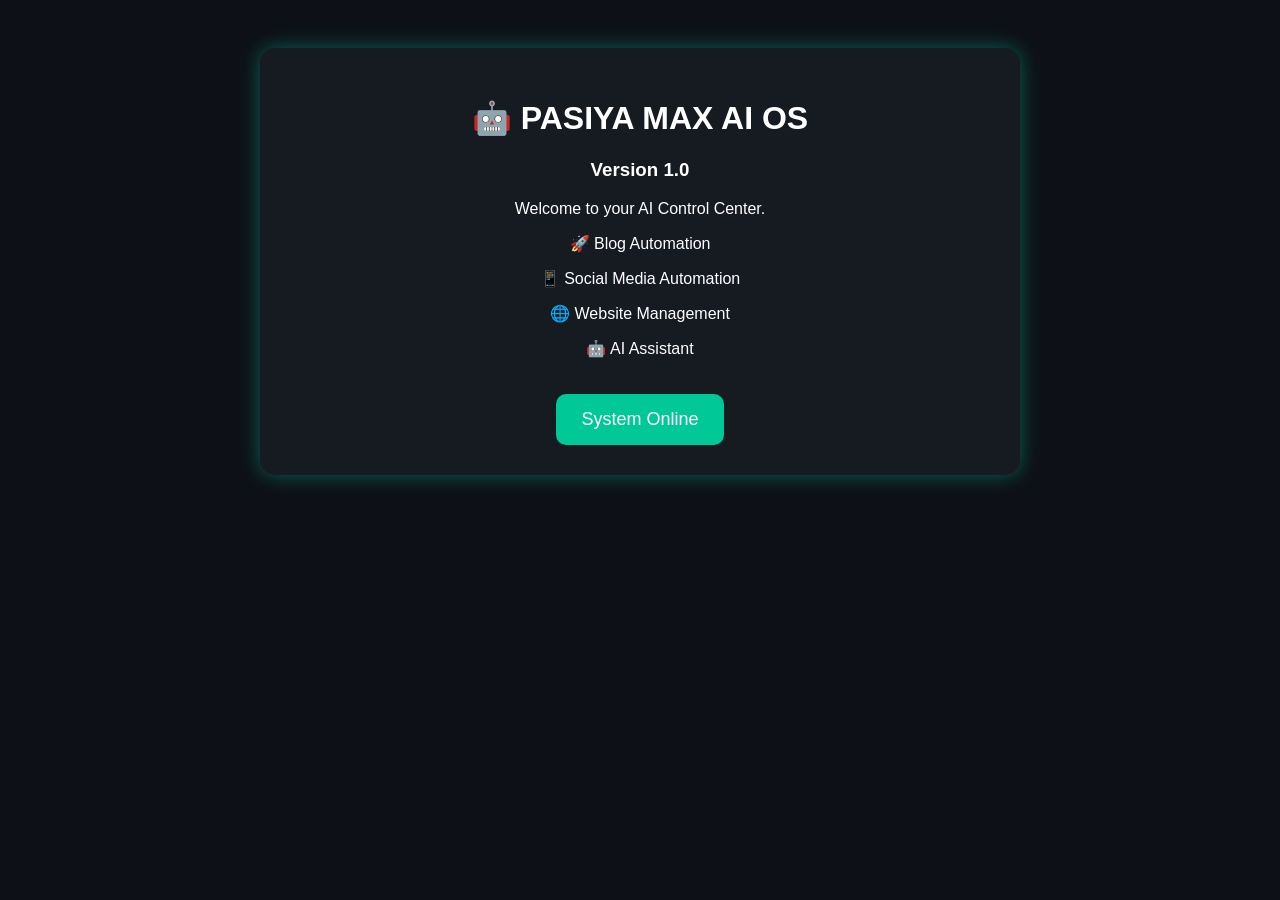
<file: docs/Index.html>
<!DOCTYPE html>
<html lang="en">
<head>
<meta charset="UTF-8">
<meta name="viewport" content="width=device-width, initial-scale=1.0">
<title>Pasiya Max AI OS</title>

<style>
body{
background:#0d1117;
color:white;
font-family:Arial,sans-serif;
text-align:center;
padding:40px;
}

.card{
max-width:700px;
margin:auto;
background:#161b22;
padding:30px;
border-radius:15px;
box-shadow:0 0 20px #00ffcc55;
}

button{
background:#00c896;
color:white;
border:none;
padding:15px 25px;
font-size:18px;
border-radius:10px;
cursor:pointer;
margin-top:20px;
}
</style>

</head>

<body>

<div class="card">

<h1>🤖 PASIYA MAX AI OS</h1>

<h3>Version 1.0</h3>

<p>Welcome to your AI Control Center.</p>

<p>🚀 Blog Automation</p>
<p>📱 Social Media Automation</p>
<p>🌐 Website Management</p>
<p>🤖 AI Assistant</p>

<button>System Online</button>

</div>

</body>
</html>
</file>
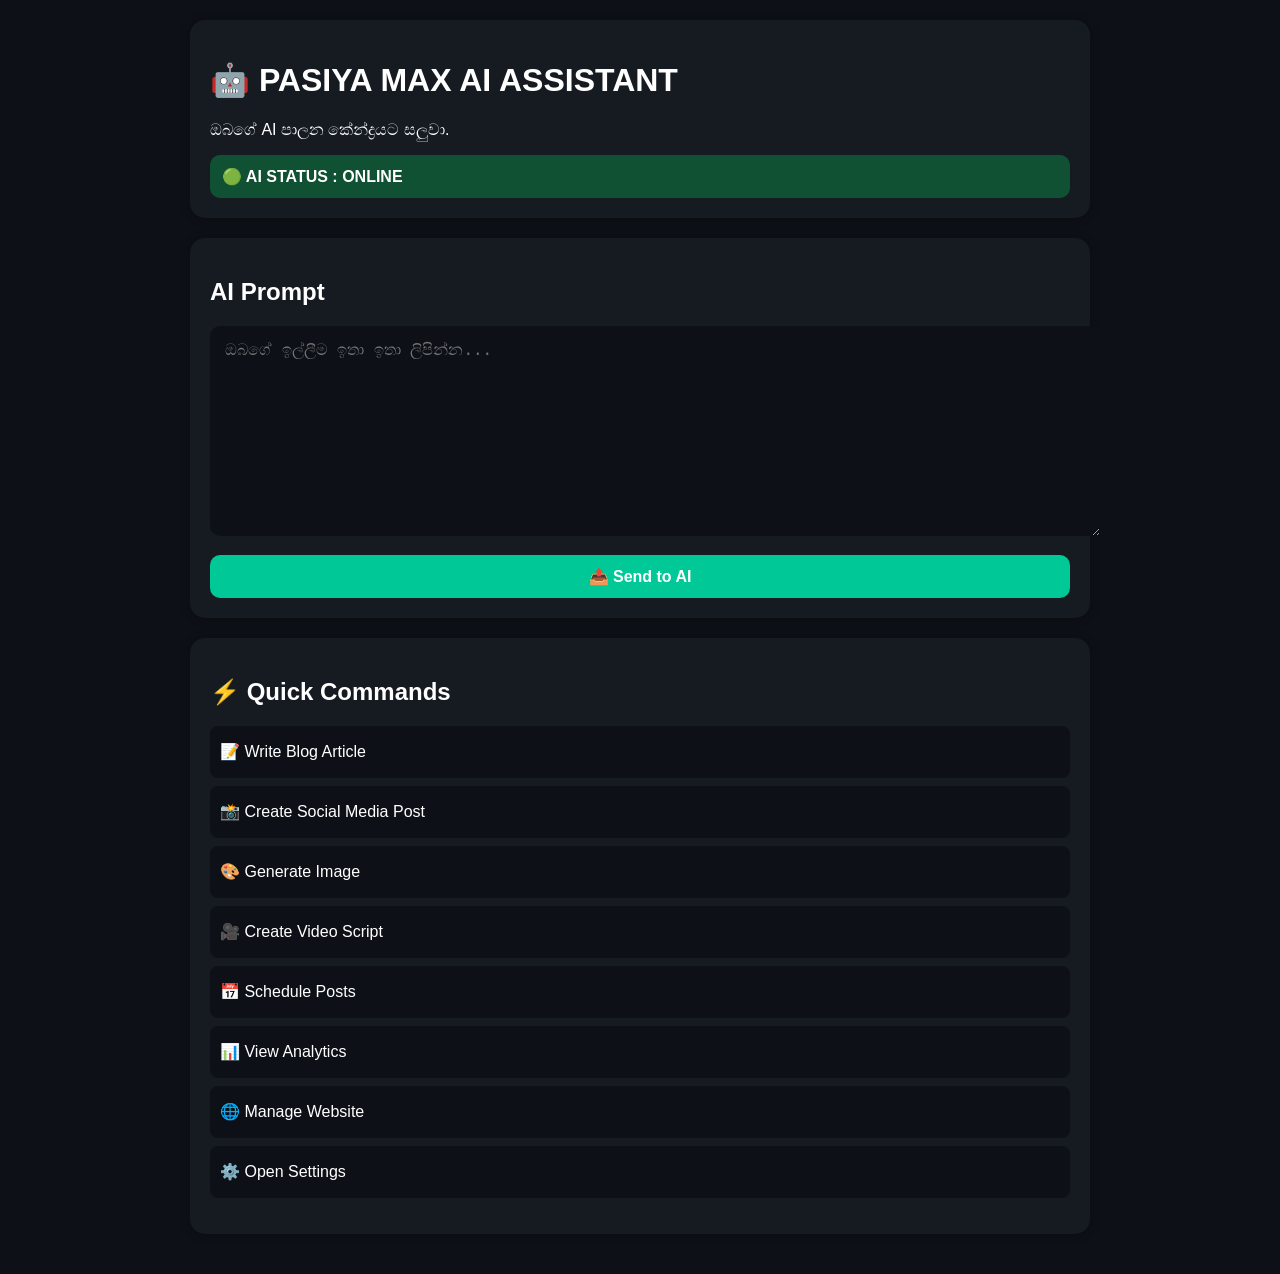
<file: ai-assistant.html>
<!DOCTYPE html>
<html lang="en">
<head>
<meta charset="UTF-8">
<meta name="viewport" content="width=device-width, initial-scale=1.0">
<title>Pasiya Max AI Assistant</title>

<style>

body{
  background:#0d1117;
  font-family:Arial,sans-serif;
  color:white;
  margin:0;
  padding:20px;
}

.container{
  max-width:900px;
  margin:auto;
}

.card{
  background:#161b22;
  padding:20px;
  border-radius:15px;
  margin-bottom:20px;
  box-shadow:0 0 10px rgba(0,0,0,.3);
}

textarea{
  width:100%;
  height:180px;
  padding:15px;
  border:none;
  border-radius:10px;
  font-size:16px;
  background:#0d1117;
  color:#fff;
  resize:vertical;
}

textarea:focus{
  outline:none;
  border:2px solid #00c896;
  box-shadow:0 0 10px rgba(0, 200, 150, 0.3);
}

button{
  margin-top:15px;
  padding:12px 25px;
  background:#00c896;
  color:white;
  border:none;
  border-radius:10px;
  font-size:16px;
  cursor:pointer;
  transition:0.3s;
  font-weight:bold;
  width:100%;
}

button:hover{
  background:#00a97f;
}

button:disabled{
  background:#666;
  cursor:not-allowed;
}

.status{
  background:#0f5132;
  padding:12px;
  border-radius:10px;
  margin-top:15px;
  font-weight:bold;
}

.commands{
  margin-top:20px;
}

.commands ul{
  line-height:2;
  list-style:none;
  padding:0;
}

.commands li{
  padding:10px;
  background:#0d1117;
  margin-bottom:8px;
  border-radius:8px;
  cursor:pointer;
  transition:0.3s;
}

.commands li:hover{
  background:#1f2937;
  border-left:3px solid #00c896;
  padding-left:20px;
}

.response-box{
  background:#0d1117;
  border:1px solid #333;
  border-radius:10px;
  padding:20px;
  margin-top:20px;
  min-height:100px;
  max-height:400px;
  overflow-y:auto;
  display:none;
}

.response-box.active{
  display:block;
}

.loading{
  text-align:center;
  color:#00c896;
  display:none;
  margin-top:15px;
}

.error-msg{
  color:#ff4d4d;
  padding:10px;
  background:rgba(255, 77, 77, 0.1);
  border-radius:5px;
  margin-top:10px;
  display:none;
}

.success-msg{
  color:#00ff99;
  padding:10px;
  background:rgba(0, 255, 153, 0.1);
  border-radius:5px;
  margin-top:10px;
  display:none;
}

</style>

</head>

<body>

<div class="container">

  <div class="card">
    <h1>🤖 PASIYA MAX AI ASSISTANT</h1>
    <p>ඔබගේ AI පාලන කේන්ද්‍රයට සලුවා.</p>
    <div class="status">
      🟢 AI STATUS : ONLINE
    </div>
  </div>

  <div class="card">
    <h2>AI Prompt</h2>
    <textarea id="aiPrompt" placeholder="ඔබගේ ඉල්ලීම ඉතා ඉතා ලිපින්න..."></textarea>
    <button onclick="sendPromptToAI()" id="sendBtn">📤 Send to AI</button>
    <div class="loading" id="loading">⏳ AI පිළිතුරු ලබමින්...</div>
    <div class="error-msg" id="errorMsg"></div>
    <div class="success-msg" id="successMsg"></div>
  </div>

  <div class="card">
    <h2>⚡ Quick Commands</h2>
    <div class="commands">
      <ul>
        <li onclick="insertCommand('📝 Write Blog Article: [topic]')">📝 Write Blog Article</li>
        <li onclick="insertCommand('📸 Create Social Media Post: [topic]')">📸 Create Social Media Post</li>
        <li onclick="insertCommand('🎨 Generate Image Description: [description]')">🎨 Generate Image</li>
        <li onclick="insertCommand('🎥 Create Video Script: [topic]')">🎥 Create Video Script</li>
        <li onclick="insertCommand('📅 Schedule Posts: [content]')">📅 Schedule Posts</li>
        <li onclick="insertCommand('📊 View Analytics: [data type]')">📊 View Analytics</li>
        <li onclick="insertCommand('🌐 Manage Website: [action]')">🌐 Manage Website</li>
        <li onclick="insertCommand('⚙️ Open Settings')">⚙️ Open Settings</li>
      </ul>
    </div>
  </div>

  <div class="card response-box" id="responseBox">
    <h3>🤖 AI Response:</h3>
    <div id="aiResponse"></div>
    <button onclick="copyResponse()" style="margin-top:15px;">📋 Copy කරන්න</button>
  </div>

</div>

<script>
  const promptInput = document.getElementById("aiPrompt");
  const sendBtn = document.getElementById("sendBtn");
  const loading = document.getElementById("loading");
  const errorMsg = document.getElementById("errorMsg");
  const successMsg = document.getElementById("successMsg");
  const responseBox = document.getElementById("responseBox");
  const aiResponse = document.getElementById("aiResponse");

  // ✅ Command එකතු කිරීම
  function insertCommand(command) {
    promptInput.value = command;
    promptInput.focus();
  }

  // ✅ AI හි ඉල්ලීම
  async function sendPromptToAI() {
    const prompt = promptInput.value.trim();

    if (!prompt) {
      showError("Prompt එකතු කරන්න!");
      return;
    }

    try {
      sendBtn.disabled = true;
      sendBtn.textContent = "⏳ කරමින්...";
      loading.style.display = "block";
      errorMsg.style.display = "none";
      successMsg.style.display = "none";

      // Mock AI Response (Replace with real API)
      const response = await mockAIResponse(prompt);

      aiResponse.innerHTML = response;
      responseBox.classList.add("active");
      successMsg.textContent = "✅ AI පිළිතුරු ගත කර ගෑ!";
      successMsg.style.display = "block";

      setTimeout(() => {
        successMsg.style.display = "none";
      }, 3000);

    } catch (error) {
      showError(`Error: ${error.message}`);
    } finally {
      sendBtn.disabled = false;
      sendBtn.textContent = "📤 Send to AI";
      loading.style.display = "none";
    }
  }

  // Mock AI Function
  async function mockAIResponse(prompt) {
    return `
      <p><strong>ඔබගේ ඉල්ලීම:</strong> "${prompt}"</p>
      <hr>
      <p>
        🤖 <strong>AI පිළිතුරු:</strong><br>
        මෙය ඔබගේ ඉල්ලීමට AI පිළිතුරු සිටුවනු ඇත. 
        සැබෑ API සිටුවීම සඳහා, OpenAI, Gemini, හෝ වෙනත් AI සේවාව සම්බන්ධ කරන්න.
      </p>
      <p style="color:#aaa; margin-top:20px; font-size:12px;">
        ⏱️ Generated: ${new Date().toLocaleString('si-LK')}
      </p>
    `;
  }

  // ✅ Copy functionality
  function copyResponse() {
    const text = aiResponse.innerText;
    navigator.clipboard.writeText(text).then(() => {
      alert("✅ පිළිතුරු copy කර ගෑ!");
    }).catch(err => {
      console.error("Copy failed:", err);
      showError("Copy අසාර්ථක!");
    });
  }

  // ✅ Error display
  function showError(message) {
    errorMsg.textContent = `❌ ${message}`;
    errorMsg.style.display = "block";
    setTimeout(() => {
      errorMsg.style.display = "none";
    }, 5000);
  }

  // Enter key support
  promptInput.addEventListener("keypress", (e) => {
    if (e.key === "Enter" && e.ctrlKey) {
      sendPromptToAI();
    }
  });
</script>

</body>
</html>
</file>
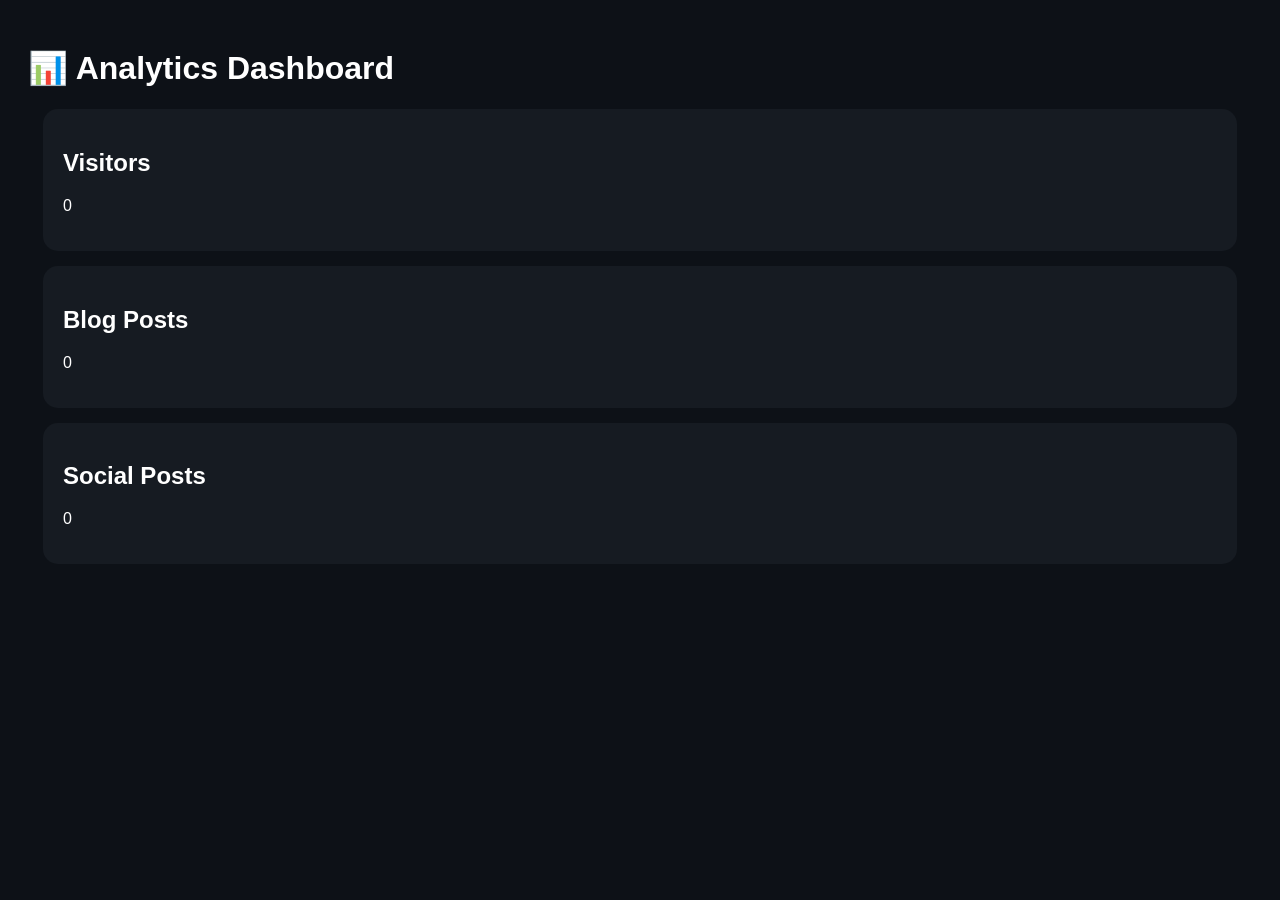
<file: analytics.html>
<!DOCTYPE html>
<html>
<head>
<title>Analytics</title>
<style>
body{background:#0d1117;color:white;font-family:Arial;padding:20px;}
.card{
background:#161b22;
padding:20px;
margin:15px;
border-radius:15px;
}
</style>
</head>
<body>

<h1>📊 Analytics Dashboard</h1>

<div class="card">

<h2>Visitors</h2>

<p>0</p>

</div>

<div class="card">

<h2>Blog Posts</h2>

<p>0</p>

</div>

<div class="card">

<h2>Social Posts</h2>

<p>0</p>

</div>

</body>
</html>
</file>
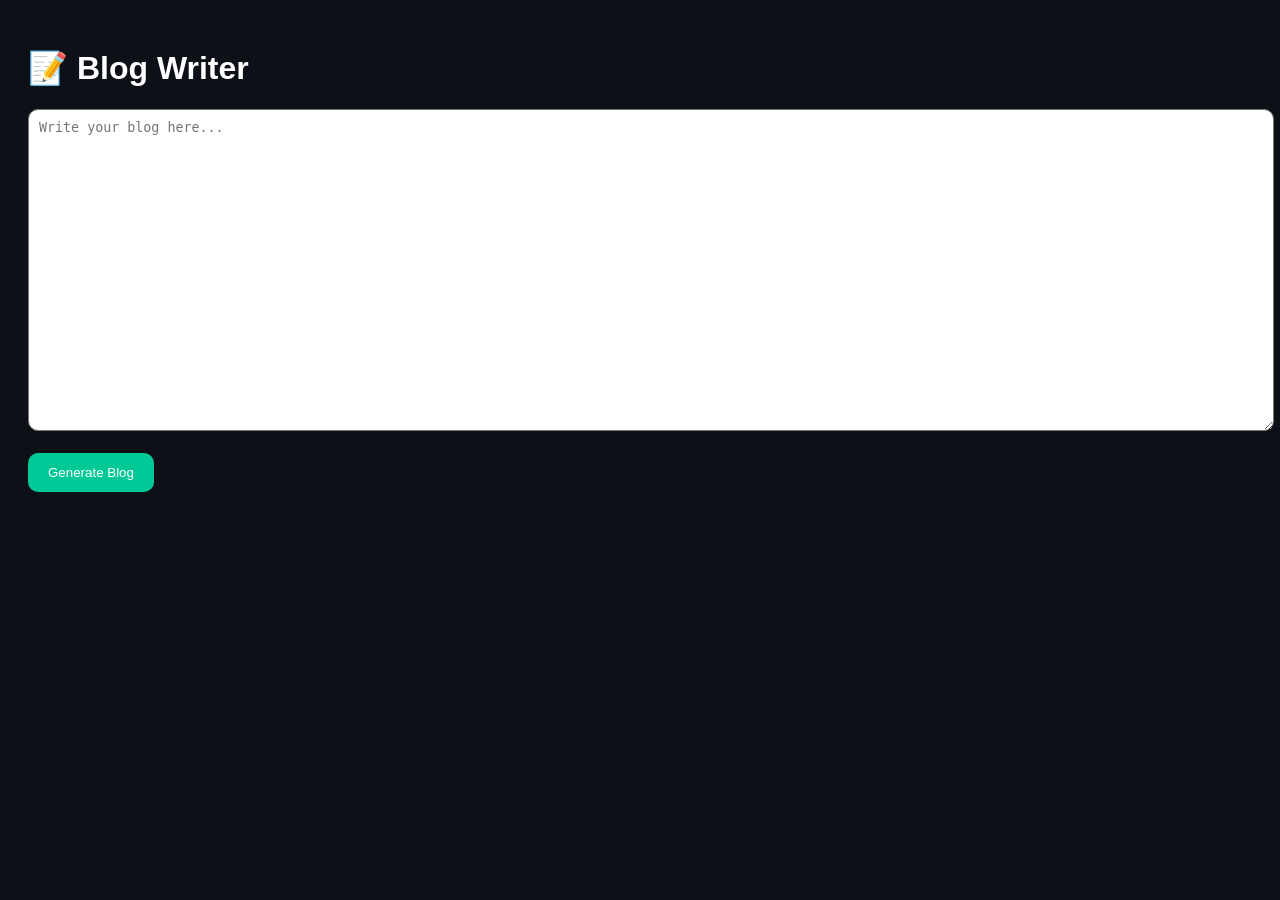
<file: blog-writer.html>
<!DOCTYPE html>
<html>
<head>
<title>Blog Writer</title>
<style>
body{background:#0d1117;color:white;font-family:Arial;padding:20px;}
textarea{width:100%;height:300px;border-radius:10px;padding:10px;}
button{padding:12px 20px;background:#00c896;color:white;border:none;border-radius:10px;}
</style>
</head>
<body>

<h1>📝 Blog Writer</h1>

<textarea placeholder="Write your blog here..."></textarea>

<br><br>

<button>Generate Blog</button>

</body>
</html>
</file>
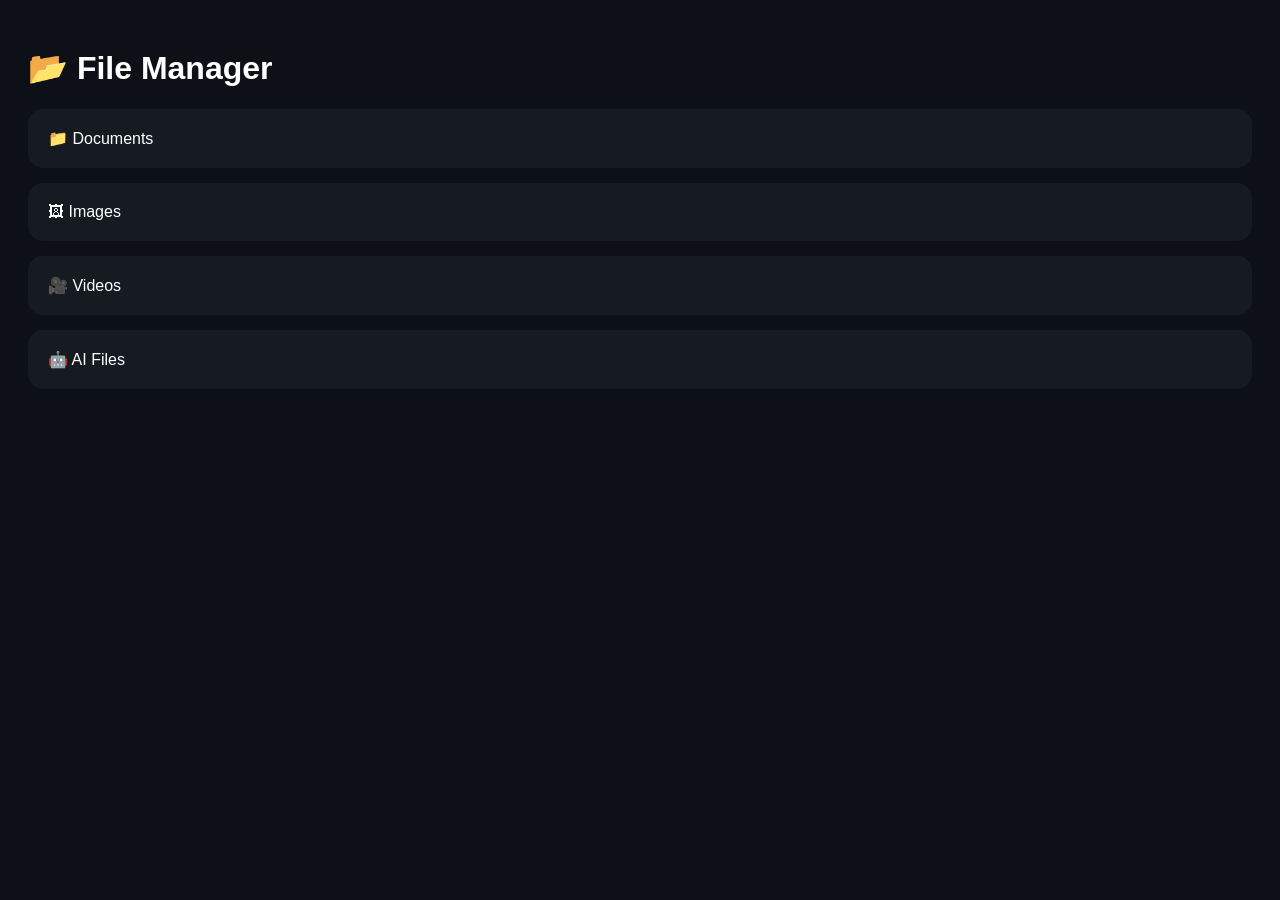
<file: file-manager.html>
<!DOCTYPE html>
<html>
<head>
<title>File Manager</title>

<style>

body{
background:#0d1117;
color:white;
font-family:Arial;
padding:20px;
}

.card{
background:#161b22;
padding:20px;
margin:15px 0;
border-radius:15px;
}

</style>

</head>

<body>

<h1>📂 File Manager</h1>

<div class="card">
📁 Documents
</div>

<div class="card">
🖼 Images
</div>

<div class="card">
🎥 Videos
</div>

<div class="card">
🤖 AI Files
</div>

</body>
</html>
</file>
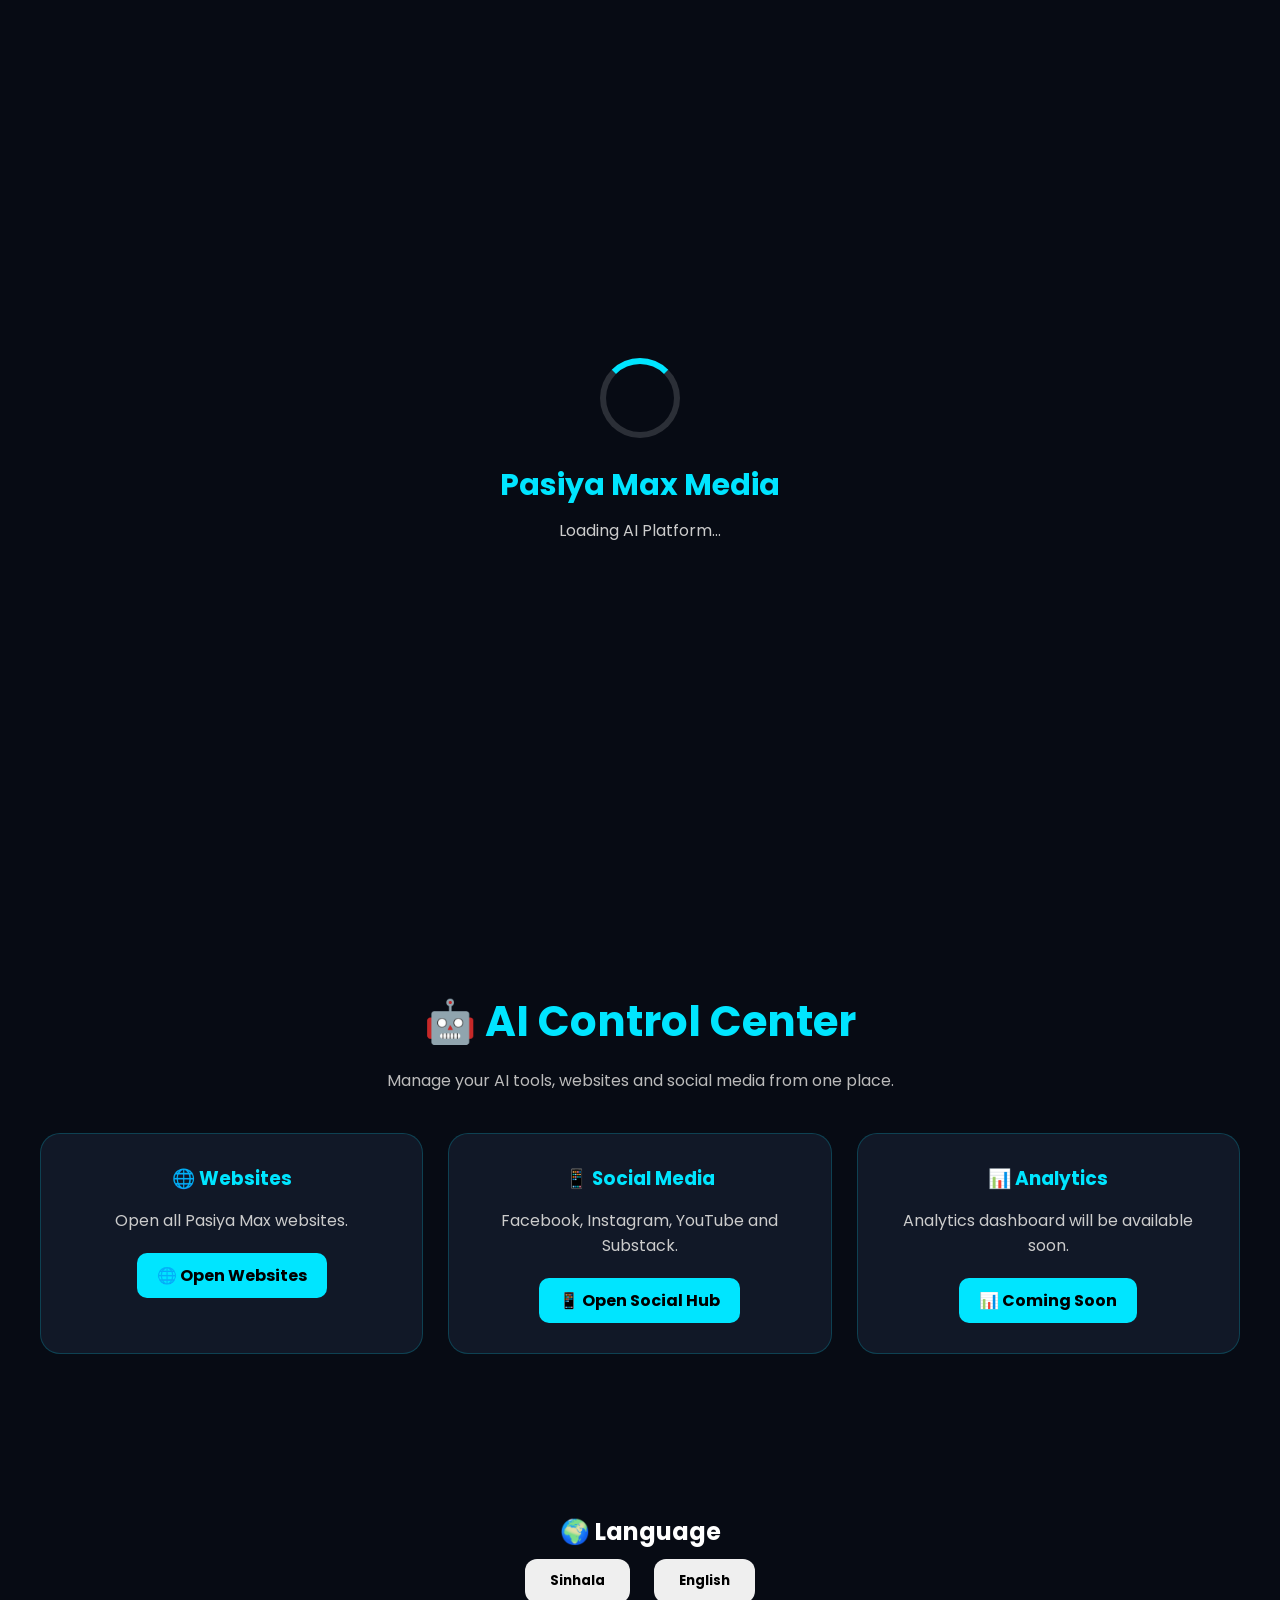
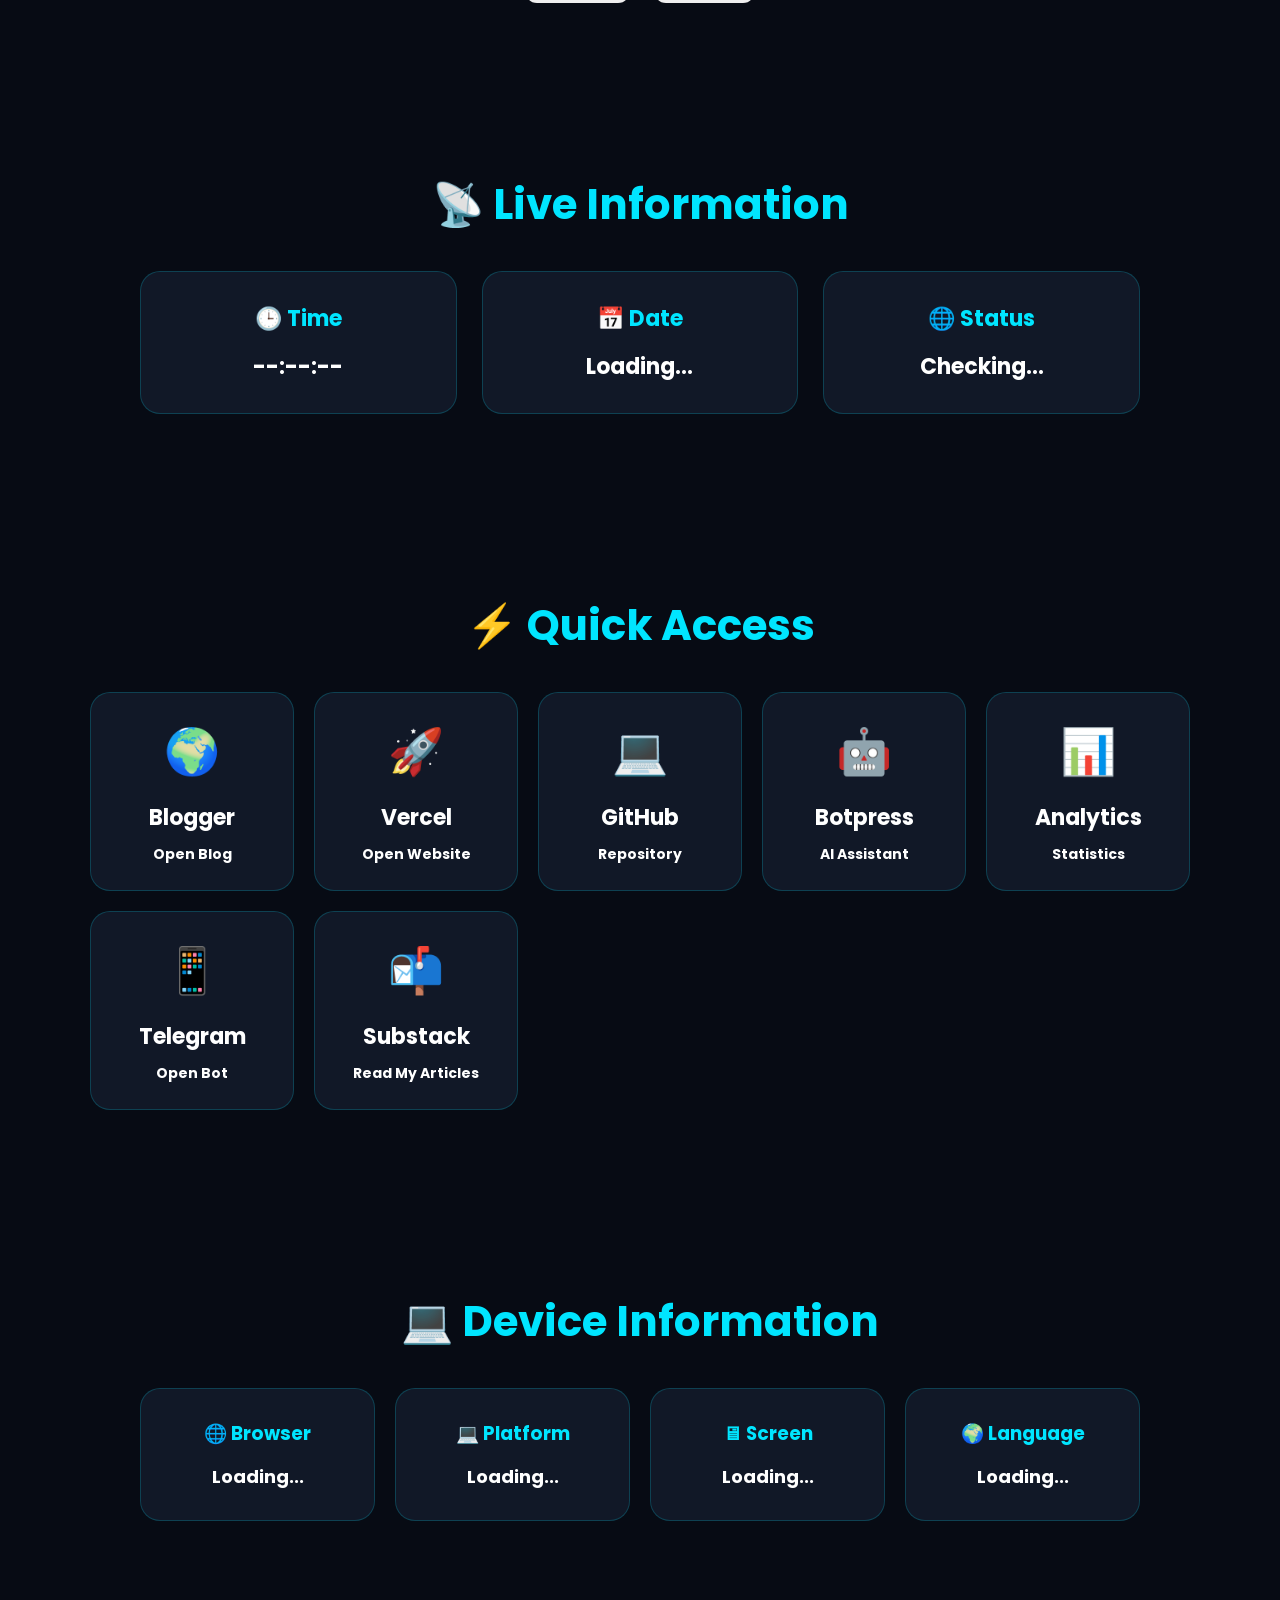
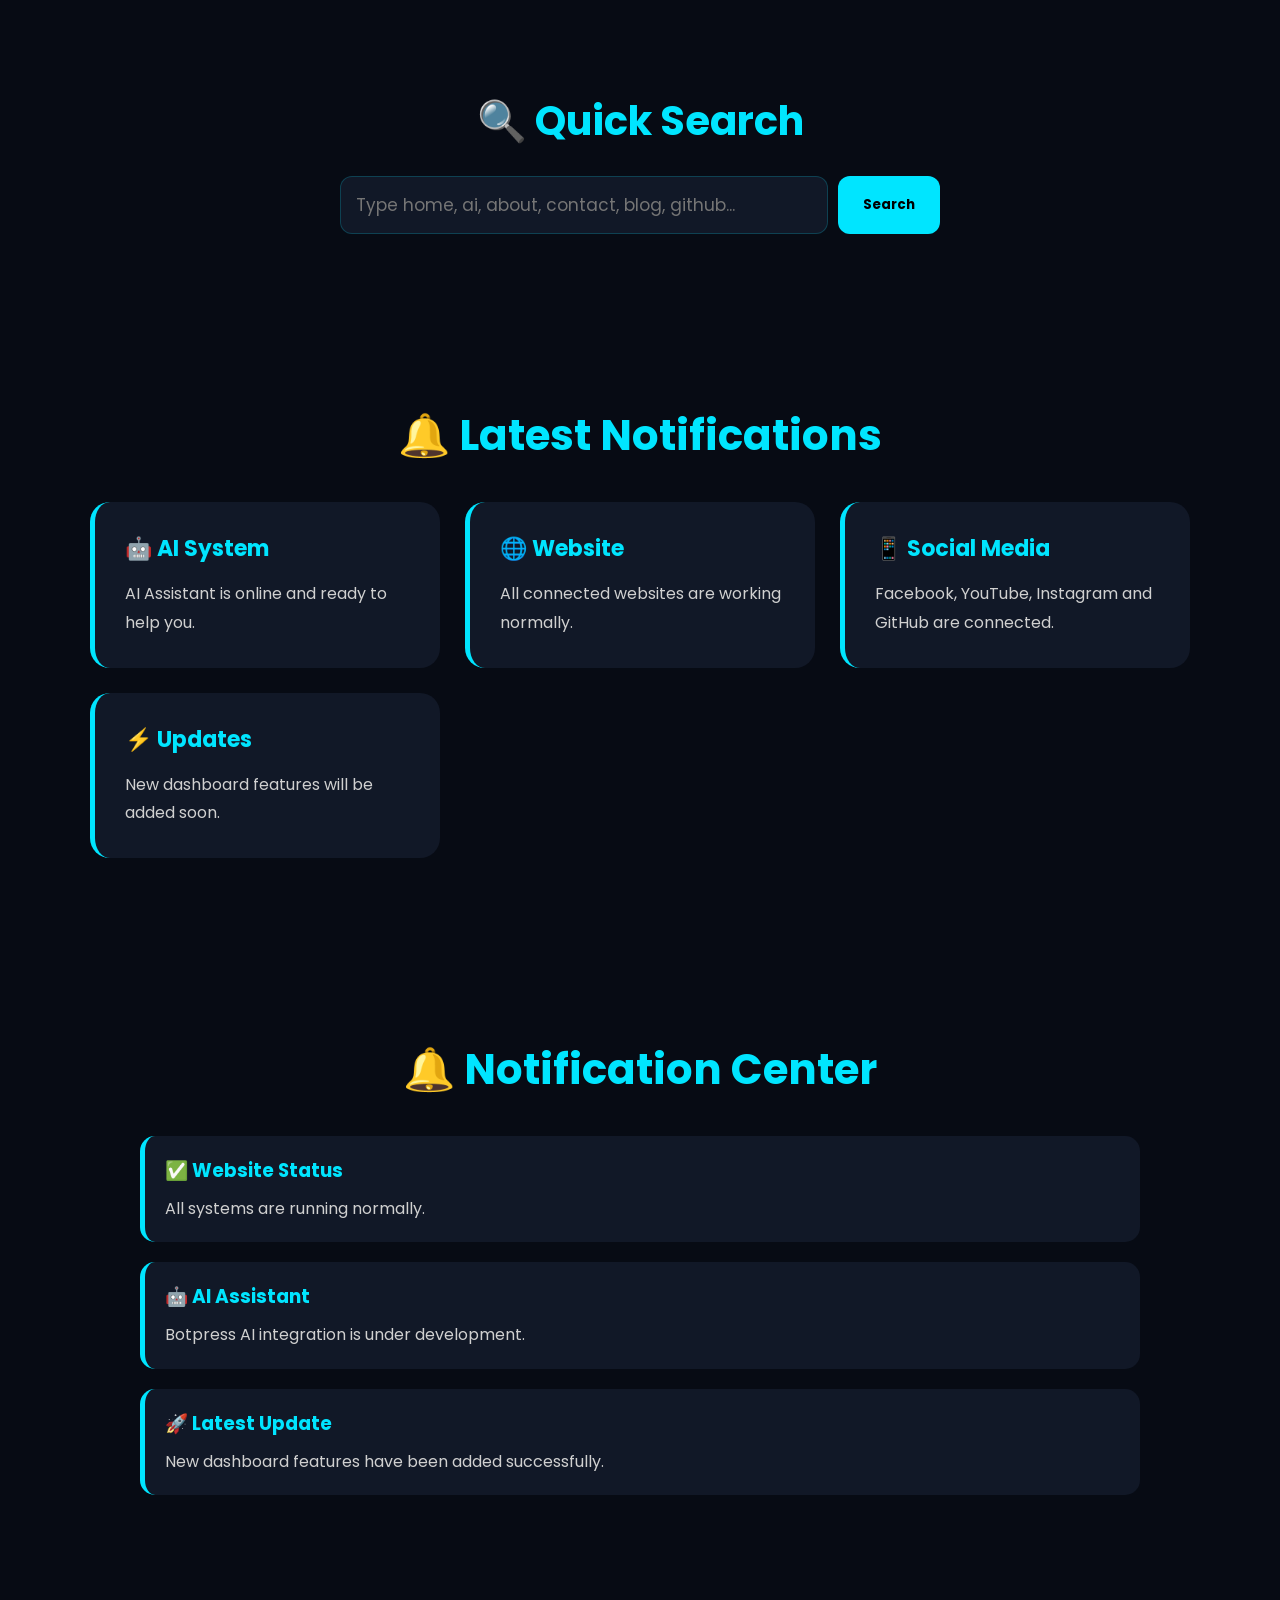
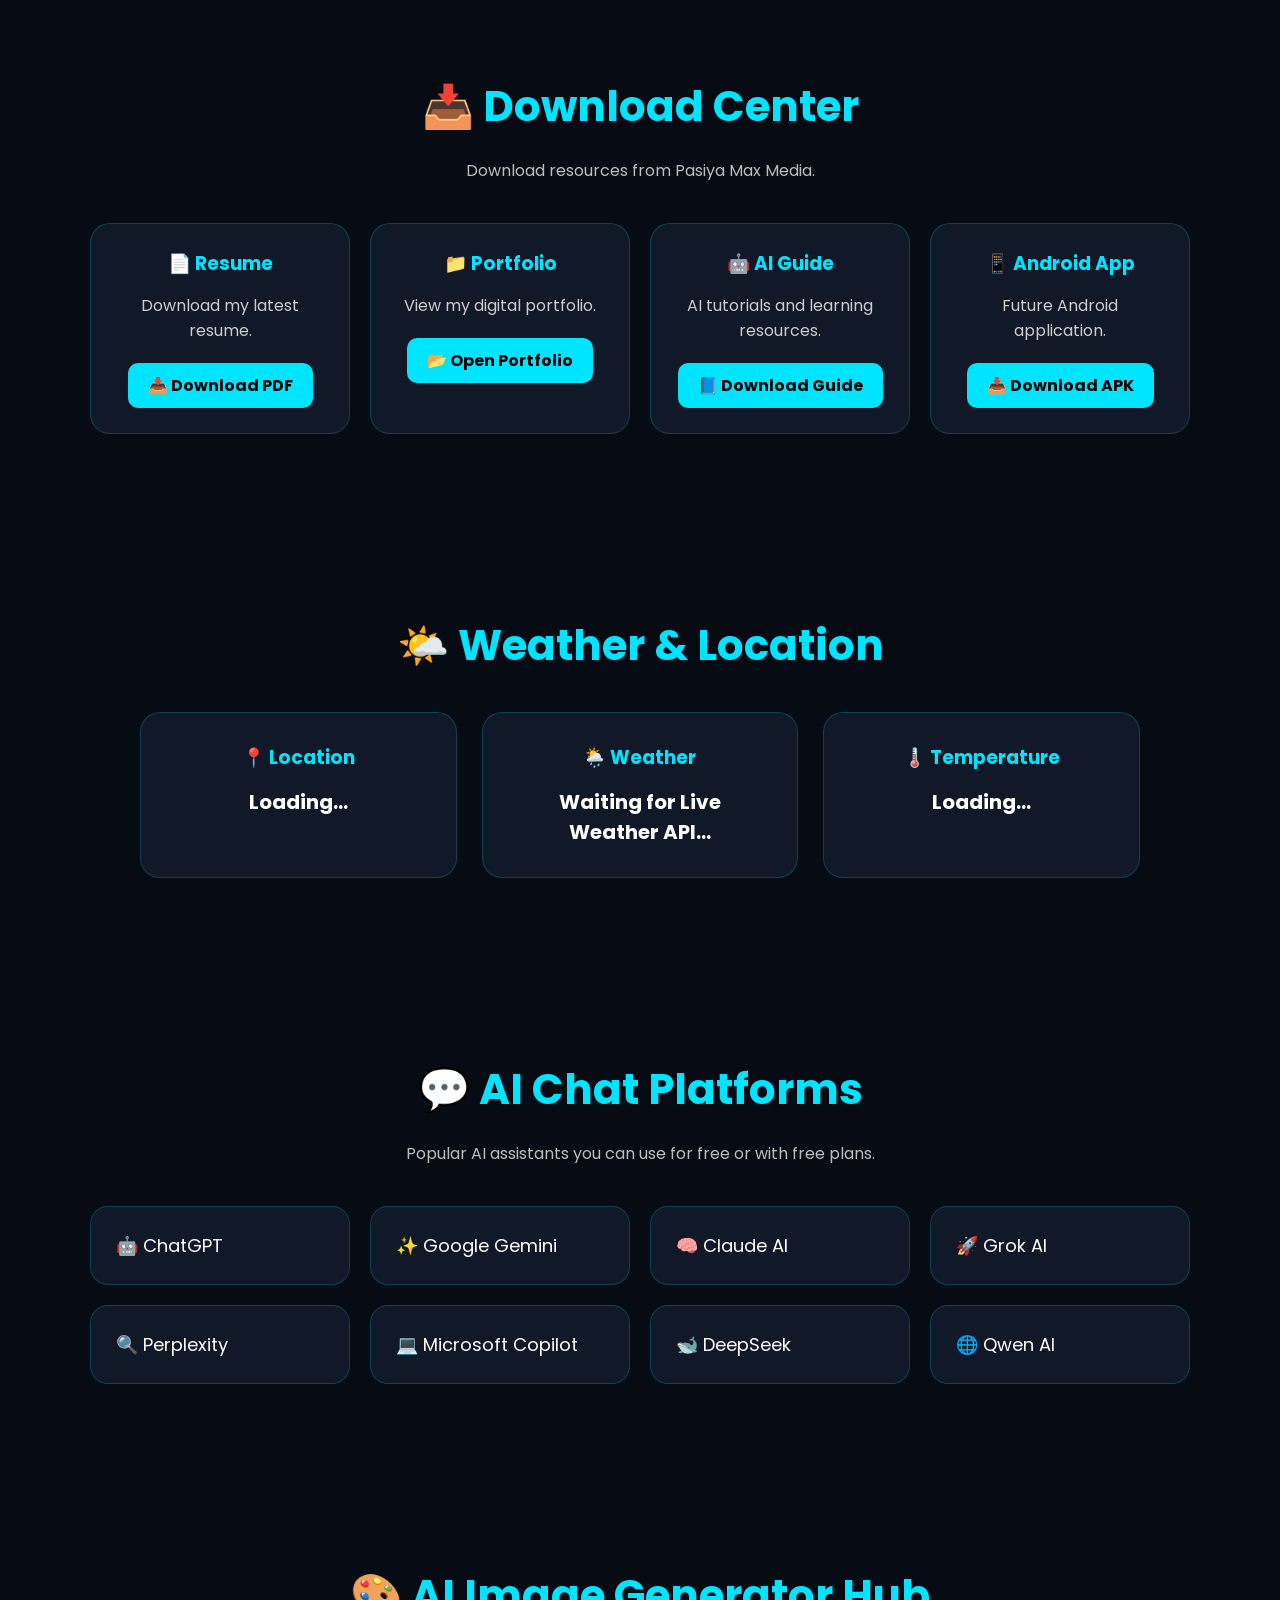
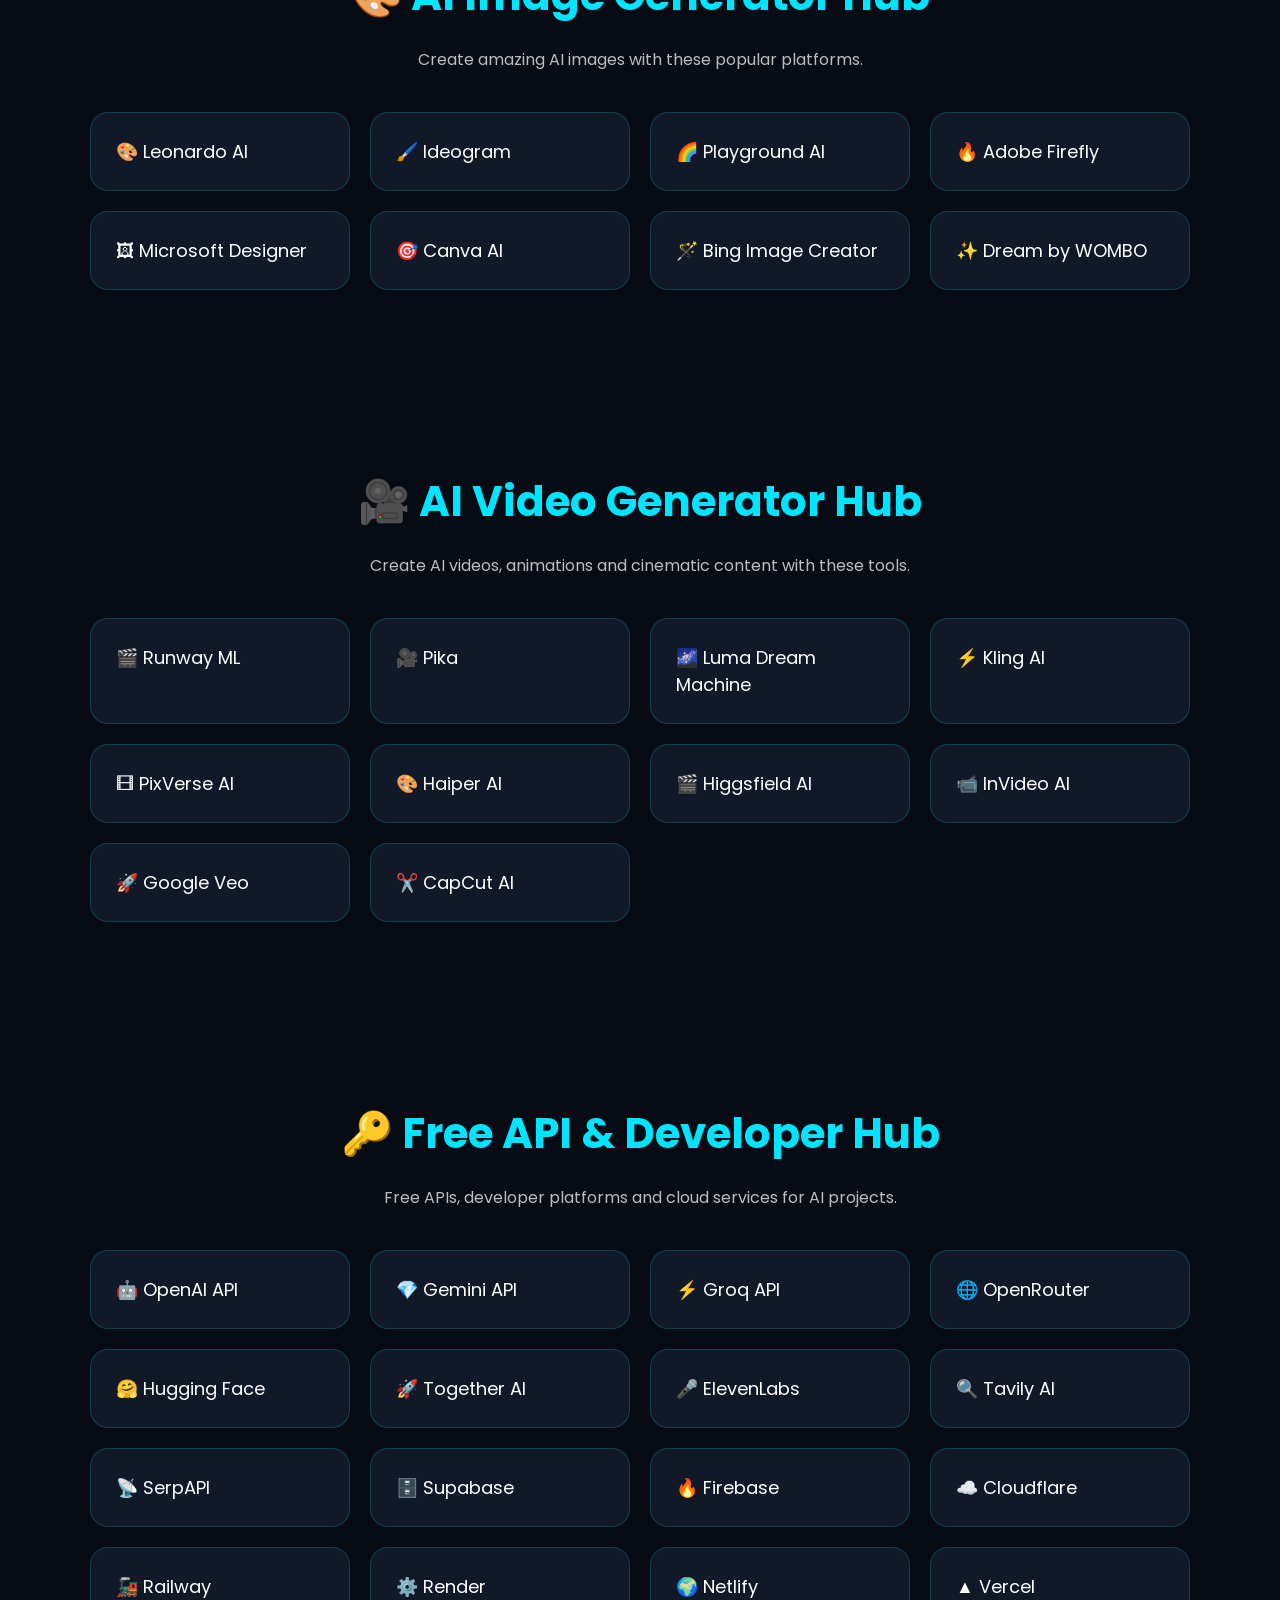
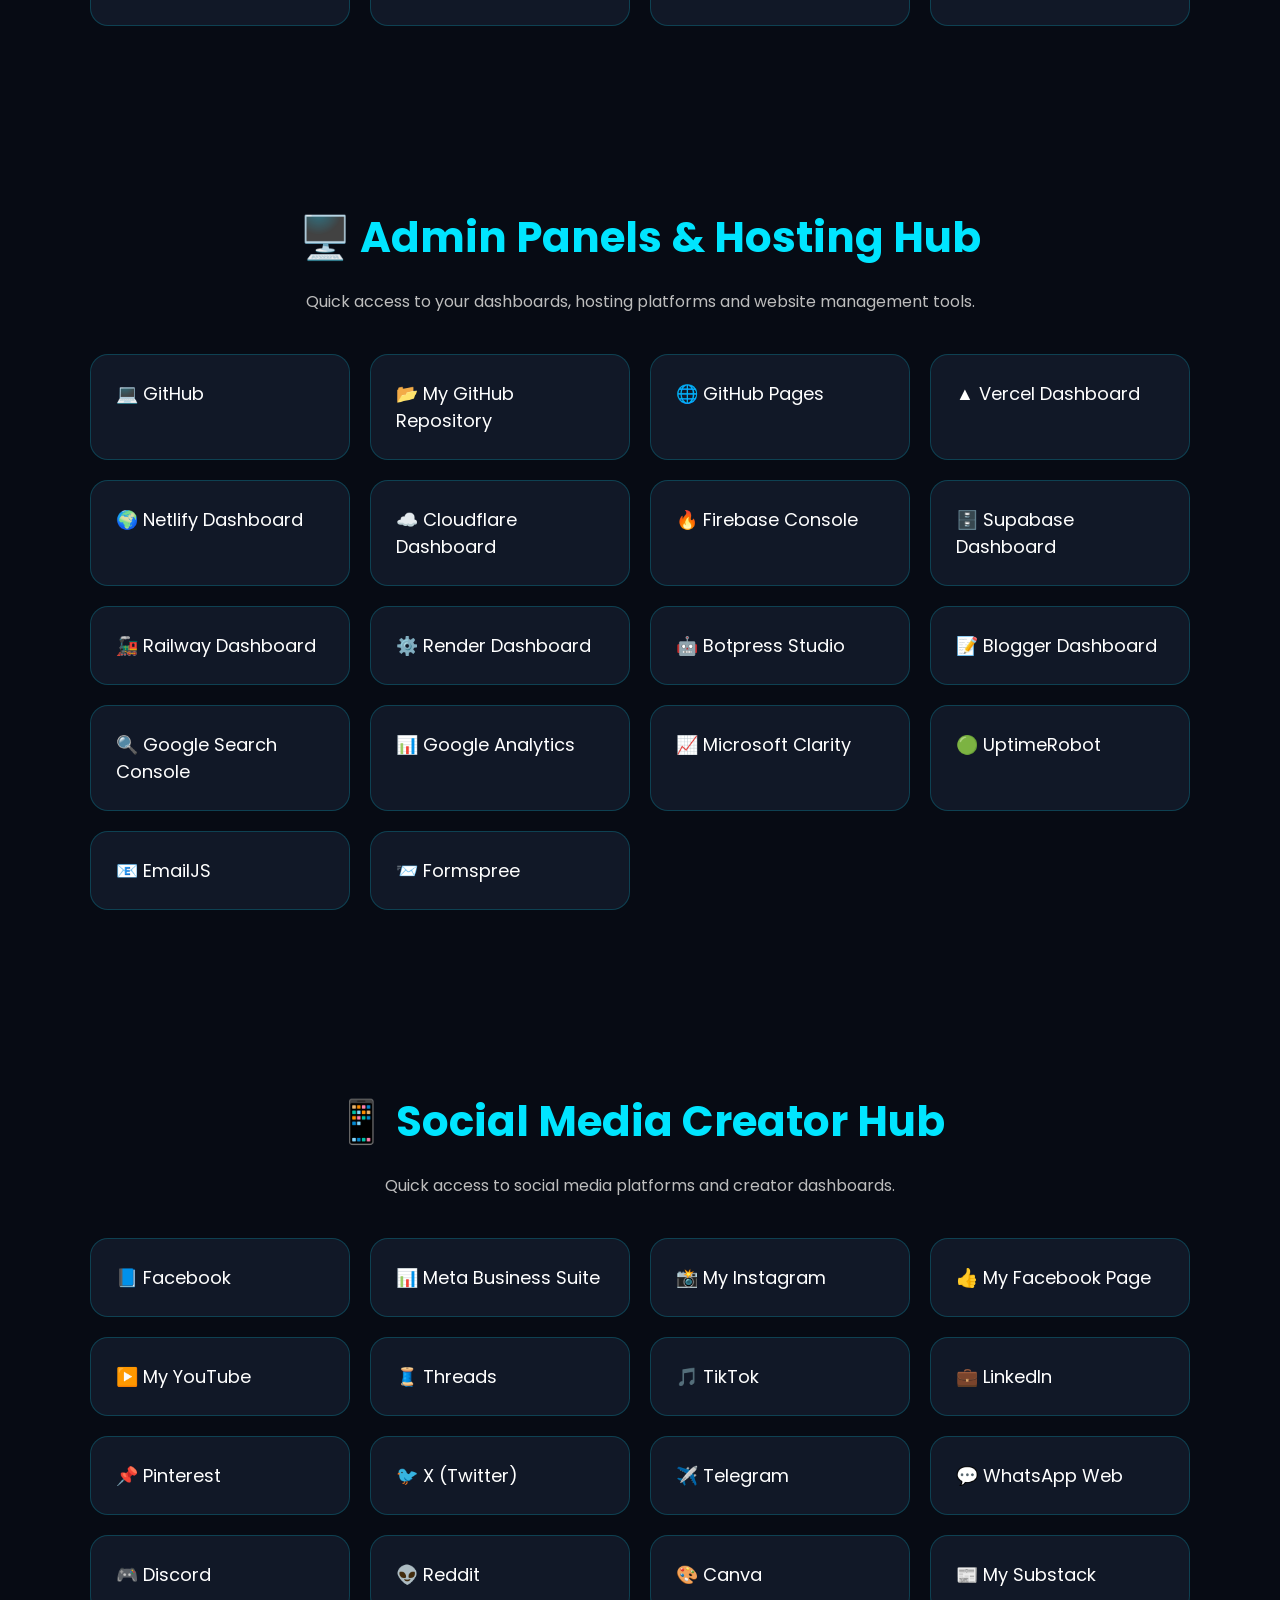
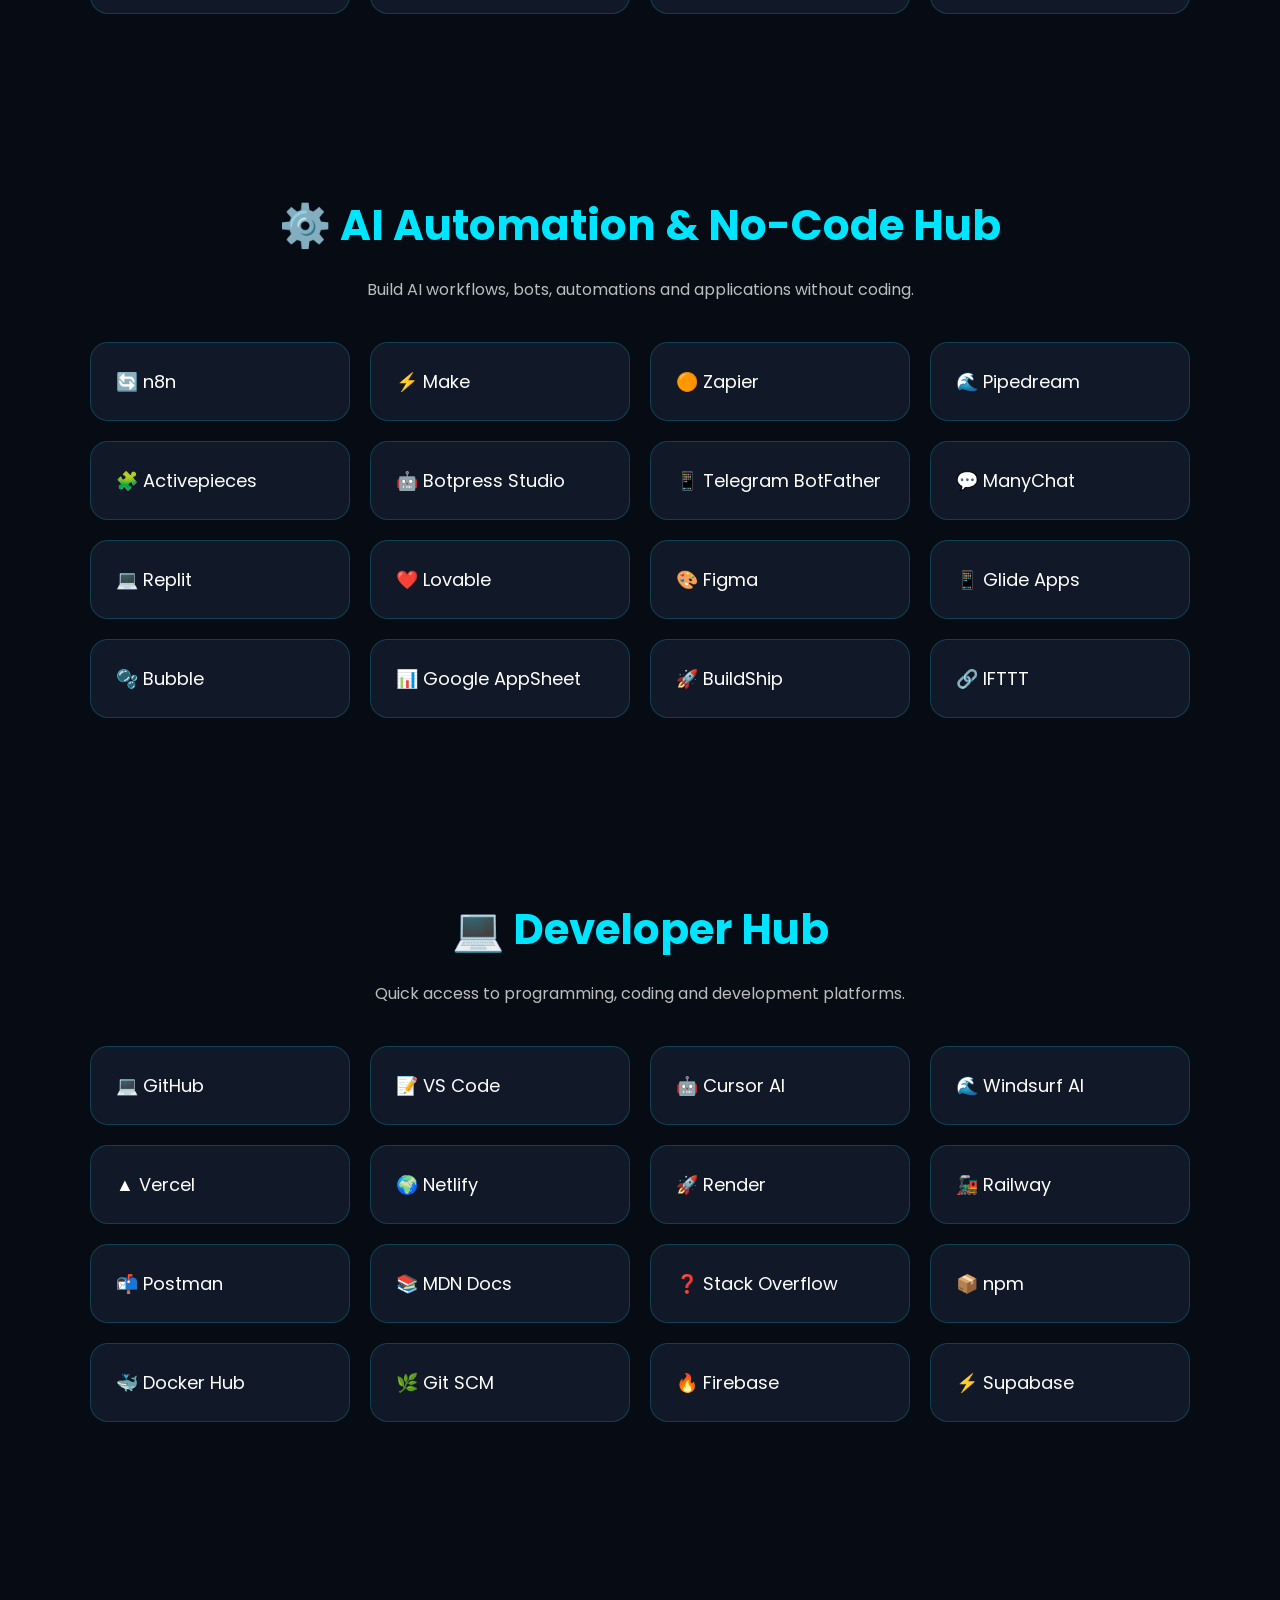
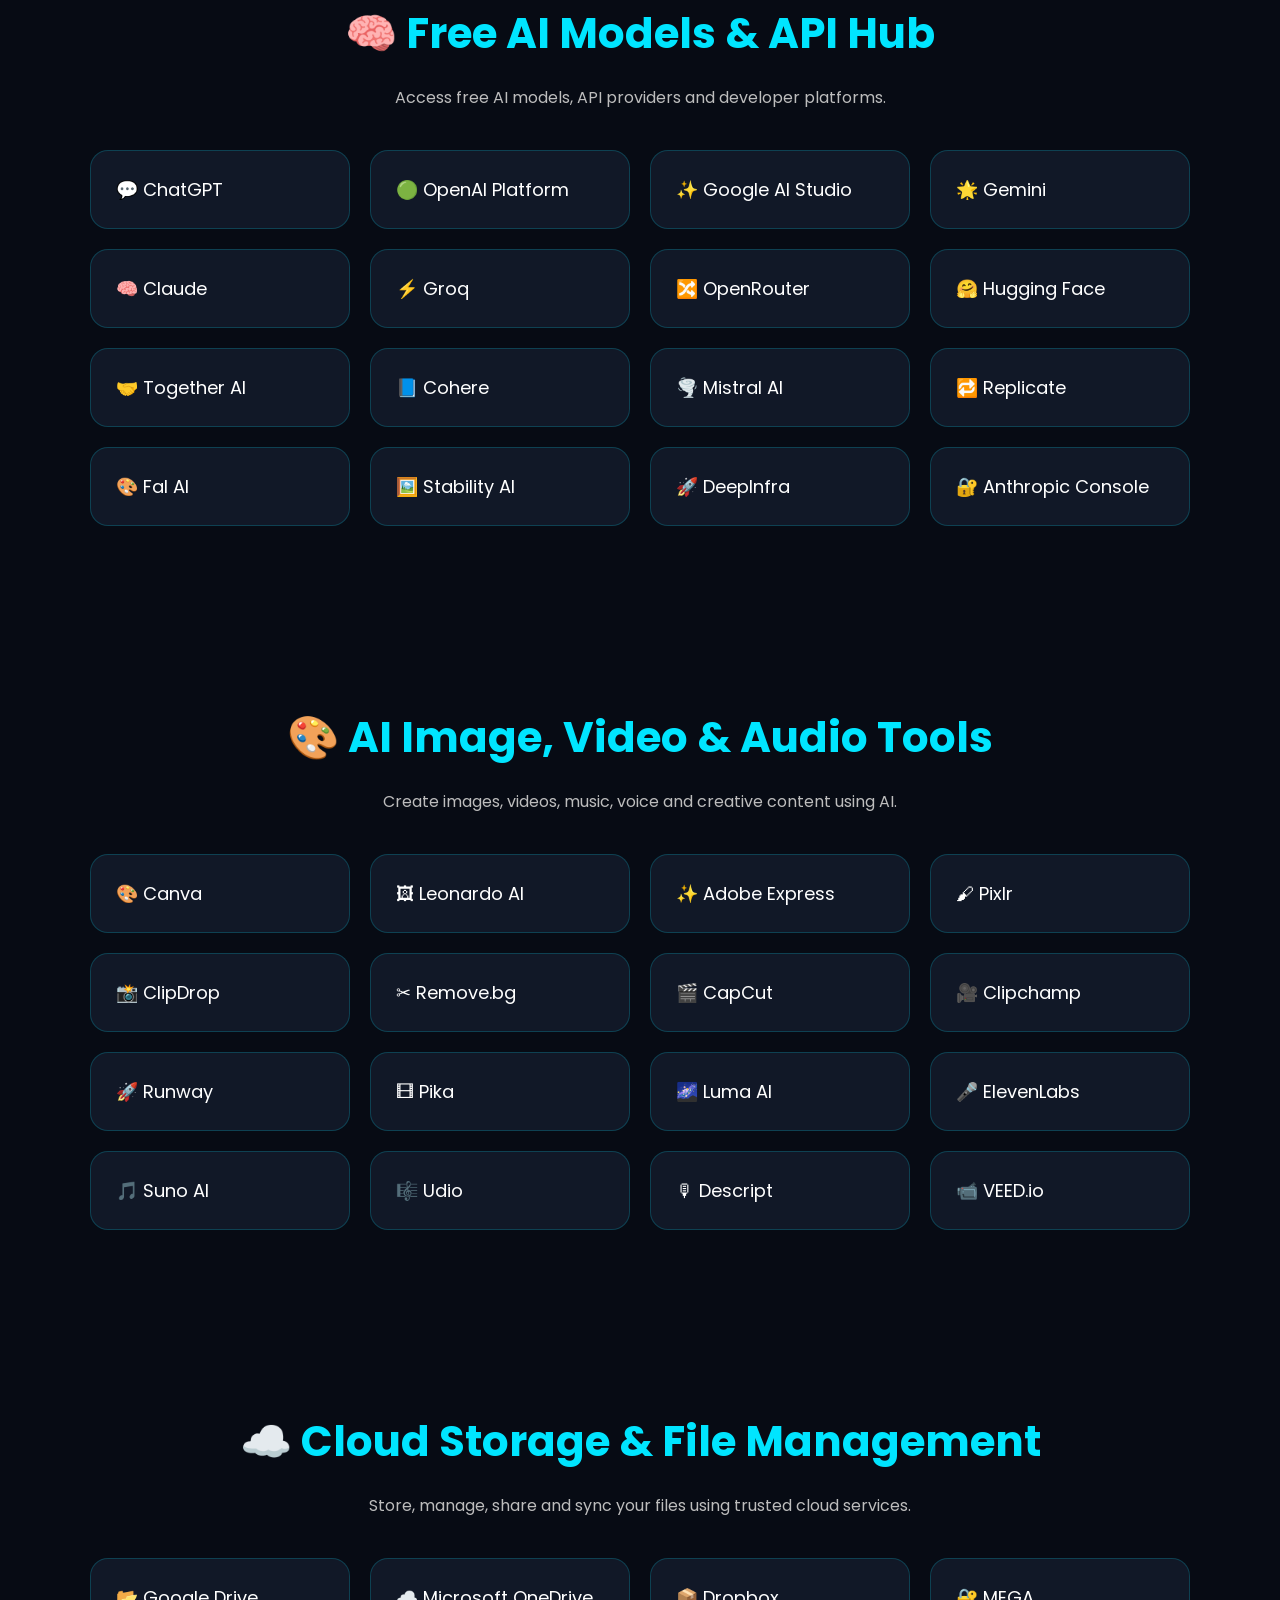
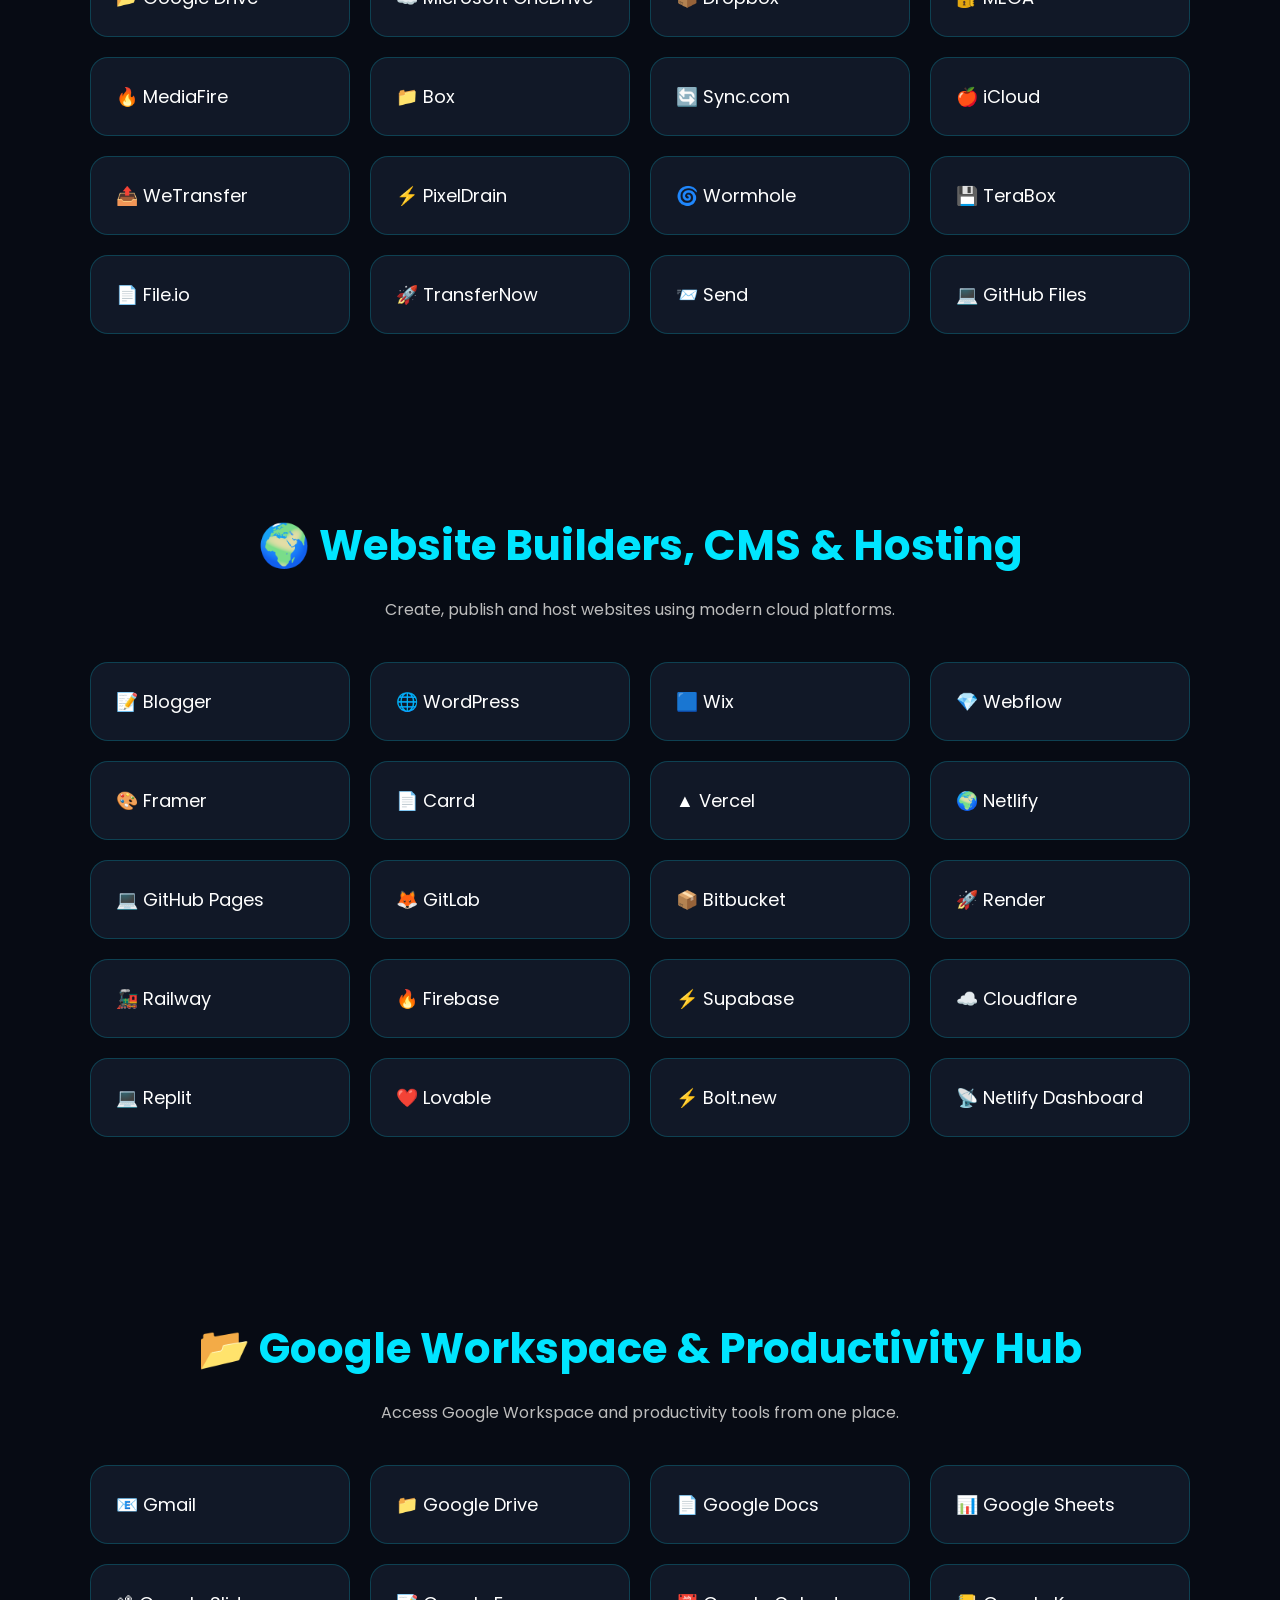
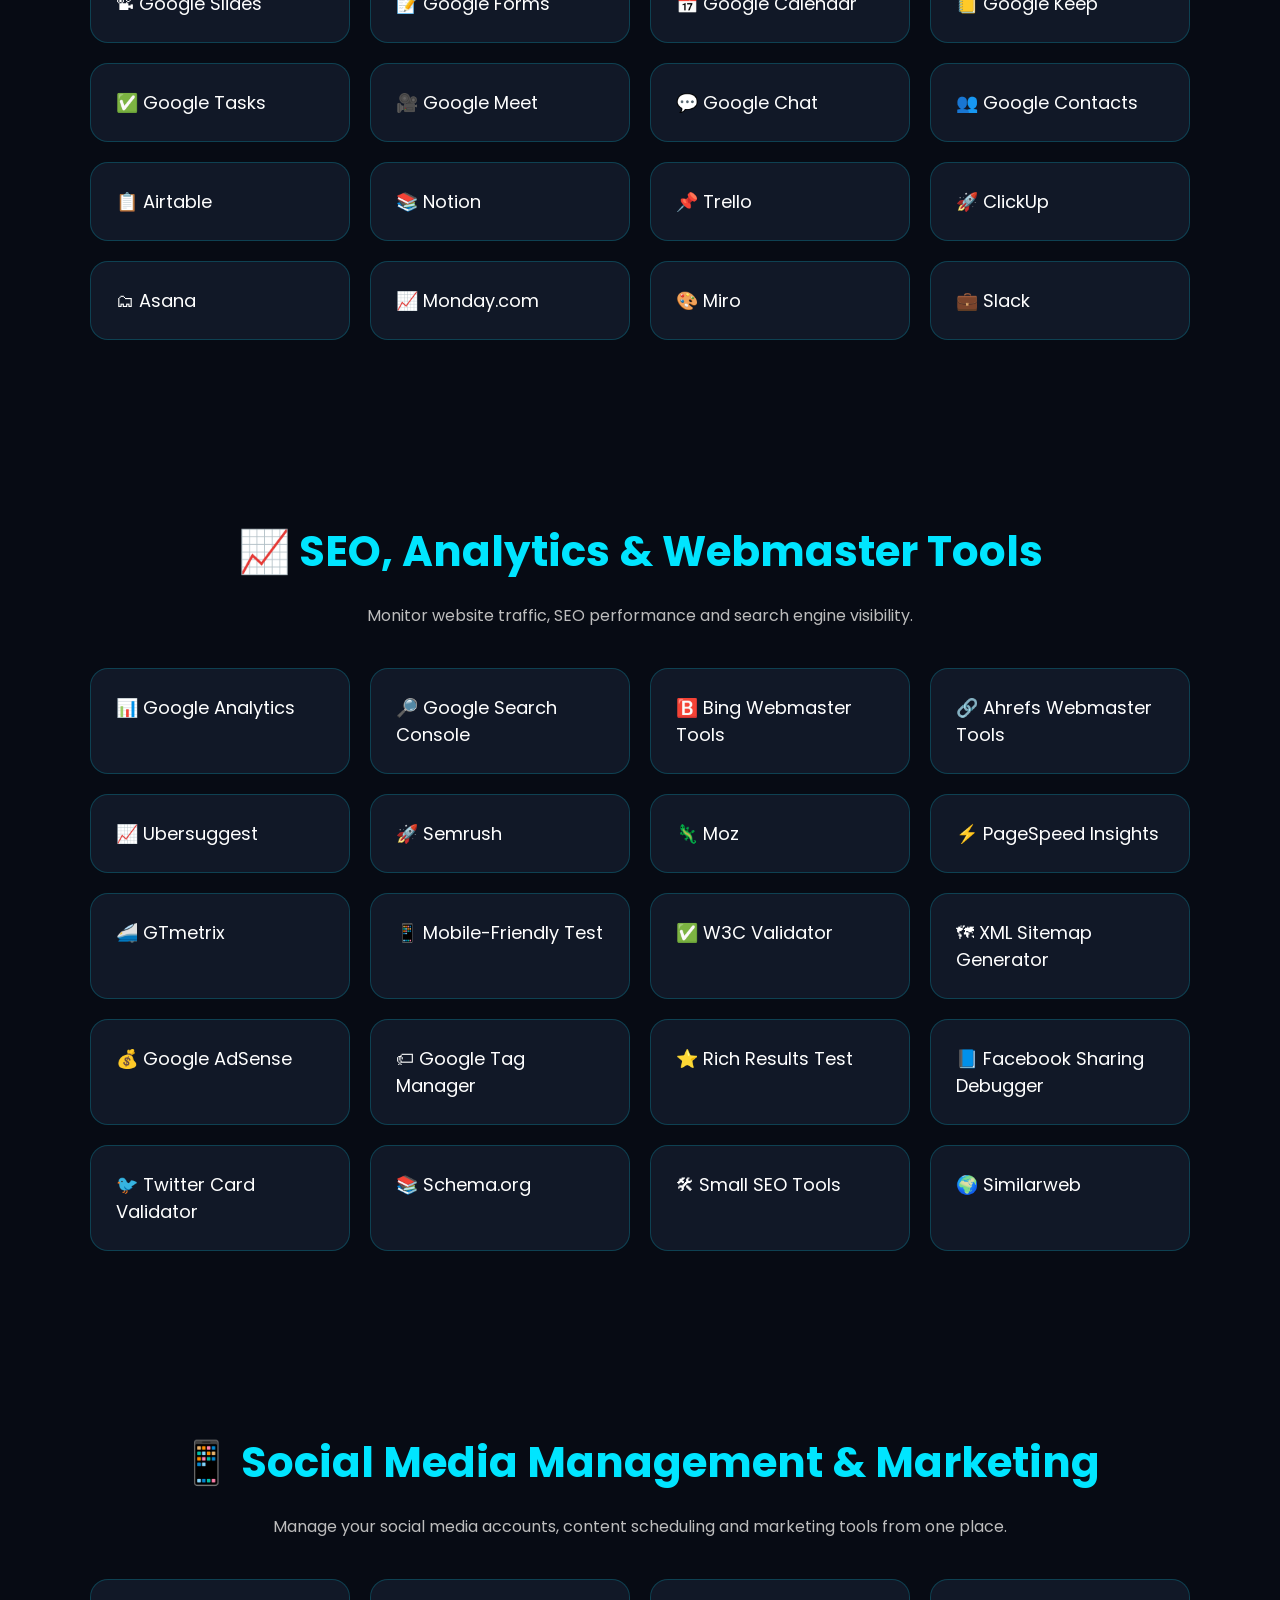
<file: home-v2.html>
<!DOCTYPE html>
<html lang="en">
<head>
<meta charset="UTF-8">
<meta name="viewport" content="width=device-width, initial-scale=1.0">

<title>Pasiya Max Media | AI Platform</title>

<link rel="preconnect" href="https://fonts.googleapis.com">
<link rel="preconnect" href="https://fonts.gstatic.com" crossorigin>

<link href="https://fonts.googleapis.com/css2?family=Poppins:wght@300;400;600;700&display=swap" rel="stylesheet">

<style>

*{
margin:0;
padding:0;
box-sizing:border-box;
font-family:'Poppins',sans-serif;
}

body{
background:#070b14;
color:white;
scroll-behavior: smooth;
overflow-x: hidden;
}

header{
position:fixed;
top:0;
left:0;
width:100%;
background:rgba(10,15,30,.85);
backdrop-filter:blur(12px);
display:flex;
justify-content:space-between;
align-items:center;
padding:18px 40px;
z-index:999;
border-bottom:1px solid rgba(0,255,255,.2);
}

.logo{
font-size:28px;
font-weight:700;
color:#00e5ff;
text-shadow:0 0 15px #00e5ff;
}

nav{
display:flex;
gap:15px;
}

nav a{
color:#ffffff;
text-decoration:none;
padding:10px 18px;
border-radius:12px;
transition:all .3s ease;
font-weight:600;
}

nav a:hover{
background:#00e5ff;
color:#000;
box-shadow:0 0 15px #00e5ff;
transform:translateY(-2px);
}

.hero{
height:100vh;
display:flex;
justify-content:center;
align-items:center;
flex-direction:column;
text-align:center;
padding:30px;
background:radial-gradient(circle at top,#10254f,#070b14);
}

.hero h1{
font-size:clamp(42px,6vw,70px);
margin-bottom:20px;
color:#00e5ff;
text-shadow:0 0 25px #00e5ff;
font-weight:700;
}

.hero p{
max-width:850px;
font-size:22px;
line-height:1.8;
color:#d1d5db;
margin:auto;
}

/* ===== Dashboard Styles ===== */
.dashboard{
padding:90px 30px;
text-align:center;
}

.dashboard h2{
font-size:42px;
color:#00e5ff;
margin-bottom:15px;
}

.sub{
color:#bbb;
margin-bottom:40px;
}

.dashboard-grid{
display:grid;
grid-template-columns:repeat(auto-fit,minmax(260px,1fr));
gap:25px;
max-width:1200px;
margin:auto;
}

.dashboard-card{
background:#111827;
padding:30px;
border-radius:20px;
border:1px solid rgba(0,229,255,.2);
transition:.3s;
}

.dashboard-card:hover{
transform:translateY(-8px);
box-shadow:0 0 20px #00e5ff55;
}

.dashboard-card h3{
margin-bottom:15px;
color:#00e5ff;
}

.dashboard-card p{
color:#ccc;
margin-bottom:20px;
}

.dashboard-card a{
display:inline-block;
padding:10px 20px;
background:#00e5ff;
color:#000;
border-radius:10px;
text-decoration:none;
font-weight:bold;
}

/* ===== Language Styles ===== */
.language{
padding:70px 20px;
text-align:center;
}

.language-buttons button{
margin:10px;
padding:12px 25px;
border:none;
border-radius:12px;
cursor:pointer;
font-weight:bold;
}

/* ===== Status Styles ===== */
.status{
padding:70px 20px;
text-align:center;
}

.status-box{
display:inline-block;
padding:18px 35px;
background:#0f5132;
border-radius:14px;
font-size:20px;
font-weight:bold;
}

/* ===== Social Hub Styles ===== */
.social-hub{
padding:90px 20px;
text-align:center;
}

.social-hub h2{
font-size:42px;
color:#00e5ff;
margin-bottom:20px;
}

.social-hub p{
color:#bdbdbd;
margin-bottom:40px;
}

.social-grid{
display:grid;
grid-template-columns:repeat(auto-fit,minmax(220px,1fr));
gap:20px;
max-width:1100px;
margin:auto;
}

.social-card{
display:block;
background:#111827;
padding:25px;
border-radius:18px;
text-decoration:none;
color:white;
font-size:20px;
transition:.3s;
border:1px solid rgba(0,229,255,.2);
}

.social-card:hover{
transform:translateY(-8px);
background:#00bcd4;
color:black;
box-shadow:0 0 25px #00e5ff;
}

/* ===== About, Contact & Upgraded Professional Footer Styles ===== */
.about{
padding:90px 20px;
text-align:center;
}

.about h2{
font-size:42px;
color:#00e5ff;
margin-bottom:25px;
}

.about p{
max-width:900px;
margin:auto;
line-height:2;
color:#d0d0d0;
font-size:18px;
}

.contact{
padding:90px 20px;
text-align:center;
}

.contact h2{
font-size:42px;
color:#00e5ff;
margin-bottom:30px;
}

.contact-box{
display:inline-block;
background:#111827;
padding:30px;
border-radius:20px;
border:1px solid rgba(0,229,255,.25);
}

.contact-box p{
margin:15px 0;
font-size:18px;
}

footer{
margin-top:70px;
padding:40px 20px;
text-align:center;
background:#111827;
color:#9ca3af;
border-top:1px solid rgba(0,255,255,.2);
}

footer h2{
color:#00e5ff;
font-size:32px;
margin-bottom:10px;
}

footer > p{
color:#d1d5db;
font-size:16px;
margin-bottom:20px;
}

.footer-links{
margin:25px 0;
display:flex;
justify-content:center;
flex-wrap:wrap;
gap:15px;
}

.footer-links a{
color:#00e5ff;
text-decoration:none;
font-weight:bold;
transition:.3s;
}

.footer-links a:hover{
color:#ffffff;
text-shadow:0 0 10px #00e5ff;
}

.footer-copy{
margin-top:20px;
font-size:15px;
color:#cbd5e1;
}

.footer-version{
margin-top:10px;
font-size:14px;
color:#94a3b8;
}

/* ===== Hero Buttons ===== */
.hero-buttons{
display:flex;
gap:20px;
margin-top:35px;
flex-wrap:wrap;
justify-content:center;
}

.btn{
display:inline-block;
padding:15px 35px;
border-radius:14px;
text-decoration:none;
font-weight:bold;
transition:.3s;
}

.btn-primary{
background:#00e5ff;
color:#000;
}

.btn-secondary{
border:2px solid #00e5ff;
color:#00e5ff;
}

.btn:hover{
transform:translateY(-5px);
box-shadow:0 0 25px #00e5ff;
}

/* ===== Live Info Panel ===== */
.info-panel{
padding:90px 20px;
text-align:center;
}

.info-panel h2{
font-size:42px;
color:#00e5ff;
margin-bottom:35px;
}

.info-grid{
display:grid;
grid-template-columns:repeat(auto-fit,minmax(220px,1fr));
gap:25px;
max-width:1000px;
margin:auto;
}

.info-card{
background:#111827;
padding:30px;
border-radius:20px;
border:1px solid rgba(0,229,255,.2);
transition:.3s;
}

.info-card:hover{
transform:translateY(-8px);
box-shadow:0 0 20px rgba(0,229,255,.5);
}

.info-card h3{
color:#00e5ff;
margin-bottom:15px;
font-size:22px;
}

.info-card p{
font-size:22px;
font-weight:bold;
}

/* ===== Quick Access ===== */
.quick-access{
padding:90px 20px;
text-align:center;
}

.quick-access h2{
font-size:42px;
color:#00e5ff;
margin-bottom:35px;
}

.quick-grid{
display:grid;
grid-template-columns:repeat(auto-fit,minmax(200px,1fr));
gap:20px;
max-width:1100px;
margin:auto;
}

.quick-card{
background:#111827;
padding:25px;
border-radius:20px;
text-decoration:none;
color:white;
transition:.3s;
border:1px solid rgba(0,229,255,.2);
}

.quick-card:hover{
transform:translateY(-8px);
box-shadow:0 0 20px rgba(0,229,255,.5);
background:#00bcd4;
color:#000;
}

.quick-card h3{
margin-top:15px;
font-size:22px;
}

.quick-card p{
font-size:14px;
margin-top:10px;
}

/* ===== Device Information ===== */
.device-panel{
padding:90px 20px;
text-align:center;
}

.device-panel h2{
font-size:42px;
color:#00e5ff;
margin-bottom:35px;
}

.device-grid{
display:grid;
grid-template-columns:repeat(auto-fit,minmax(220px,1fr));
gap:20px;
max-width:1000px;
margin:auto;
}

.device-card{
background:#111827;
padding:30px;
border-radius:20px;
border:1px solid rgba(0,229,255,.2);
transition:.3s;
}

.device-card:hover{
transform:translateY(-8px);
box-shadow:0 0 20px rgba(0,229,255,.5);
}

.device-card h3{
color:#00e5ff;
margin-bottom:15px;
}

.device-card p{
font-size:18px;
font-weight:bold;
}

/* ===== Search Section ===== */
.search-section{
padding:80px 20px;
text-align:center;
}

.search-section h2{
font-size:40px;
color:#00e5ff;
margin-bottom:25px;
}

.search-box{
max-width:600px;
margin:auto;
display:flex;
gap:10px;
}

.search-box input{
flex:1;
padding:15px;
border:none;
border-radius:12px;
font-size:17px;
outline:none;
background:#111827;
color:white;
border:1px solid rgba(0,229,255,.2);
}

.search-box button{
padding:15px 25px;
border:none;
border-radius:12px;
background:#00e5ff;
font-weight:bold;
cursor:pointer;
transition:.3s;
}

.search-box button:hover{
box-shadow:0 0 20px #00e5ff;
}

/* ===== Notifications Panel ===== */
.notifications{
padding:90px 20px;
text-align:center;
}

.notifications h2{
font-size:42px;
color:#00e5ff;
margin-bottom:35px;
}

.notification-grid{
display:grid;
grid-template-columns:repeat(auto-fit,minmax(280px,1fr));
gap:25px;
max-width:1100px;
margin:auto;
}

.notification-card{
background:#111827;
padding:30px;
border-radius:20px;
border-left:5px solid #00e5ff;
transition:.3s;
text-align:left;
}

.notification-card:hover{
transform:translateY(-8px);
box-shadow:0 0 20px rgba(0,229,255,.5);
}

.notification-card h3{
color:#00e5ff;
margin-bottom:15px;
font-size:22px;
}

.notification-card p{
color:#d0d0d0;
line-height:1.8;
}

/* ===== Notification Center CSS ===== */
.notification-center{
padding:90px 20px;
text-align:center;
}

.notification-center h2{
font-size:42px;
color:#00e5ff;
margin-bottom:35px;
}

.notification-box{
max-width:1000px;
margin:auto;
display:flex;
flex-direction:column;
gap:20px;
}

.notification-item{
background:#111827;
padding:20px;
border-left:5px solid #00e5ff;
border-radius:15px;
text-align:left;
transition:.3s;
}

.notification-item:hover{
transform:translateX(8px);
box-shadow:0 0 15px rgba(0,229,255,.4);
}

.notification-item h3{
color:#00e5ff;
margin-bottom:10px;
}

.notification-item p{
color:#d0d0d0;
line-height:1.7;
}

/* ===== Download Center CSS ===== */
.download-center{
padding:90px 20px;
text-align:center;
}

.download-center h2{
font-size:42px;
color:#00e5ff;
margin-bottom:20px;
}

.download-center p{
color:#bdbdbd;
margin-bottom:40px;
}

.download-grid{
display:grid;
grid-template-columns:repeat(auto-fit,minmax(220px,1fr));
gap:20px;
max-width:1100px;
margin:auto;
}

.download-card{
background:#111827;
padding:25px;
border-radius:20px;
border:1px solid rgba(0,229,255,.2);
transition:.3s;
text-align:center;
}

.download-card:hover{
transform:translateY(-8px);
box-shadow:0 0 20px rgba(0,229,255,.5);
}

.download-card h3{
color:#00e5ff;
margin-bottom:15px;
}

.download-card p{
margin-bottom:20px;
color:#ccc;
}

.download-card a{
display:inline-block;
padding:10px 20px;
background:#00e5ff;
color:#000;
text-decoration:none;
border-radius:10px;
font-weight:bold;
}

/* ===== Weather Panel CSS ===== */
.weather-panel{
padding:90px 20px;
text-align:center;
}

.weather-panel h2{
font-size:42px;
color:#00e5ff;
margin-bottom:35px;
}

.weather-grid{
display:grid;
grid-template-columns:repeat(auto-fit,minmax(250px,1fr));
gap:25px;
max-width:1000px;
margin:auto;
}

.weather-card{
background:#111827;
padding:30px;
border-radius:20px;
border:1px solid rgba(0,229,255,.2);
transition:.3s;
}

.weather-card:hover{
transform:translateY(-8px);
box-shadow:0 0 20px rgba(0,229,255,.5);
}

.weather-card h3{
color:#00e5ff;
margin-bottom:15px;
}

.weather-card p{
font-size:20px;
font-weight:bold;
color:#fff;
}

/* ===== AI Tools Hub CSS & AI Resource Center ===== */
.tools{
padding:90px 20px;
text-align:center;
}

.tools h2{
font-size:42px;
color:#00e5ff;
margin-bottom:20px;
}

.tools p{
color:#bdbdbd;
margin-bottom:40px;
}

.tools-grid{
display:grid;
grid-template-columns:repeat(auto-fit,minmax(220px,1fr));
gap:20px;
max-width:1100px;
margin:auto;
}

.tool-card{
display:block;
background:#111827;
padding:25px;
border-radius:18px;
text-decoration:none;
color:white;
font-size:18px;
transition:.3s;
border:1px solid rgba(0,229,255,.2);
text-align: left;
}

.tool-card:hover{
transform:translateY(-8px);
background:#00bcd4;
color:#000;
box-shadow:0 0 25px #00e5ff;
}

/* ===== Control Center ===== */
.control-center{
padding:90px 20px;
text-align:center;
}

.control-center h2{
font-size:42px;
color:#00e5ff;
margin-bottom:35px;
}

.control-grid{
display:grid;
grid-template-columns:repeat(auto-fit,minmax(250px,1fr));
gap:25px;
max-width:1200px;
margin:auto;
}

.control-card{
background:#111827;
padding:30px;
border-radius:20px;
border:1px solid rgba(0,229,255,.2);
transition:.3s;
}

.control-card:hover{
transform:translateY(-8px);
box-shadow:0 0 20px rgba(0,229,255,.5);
}

.control-card h3{
color:#00e5ff;
margin-bottom:15px;
}

.control-card a{
display:inline-block;
margin-top:15px;
padding:12px 20px;
background:#00e5ff;
color:#000;
text-decoration:none;
border-radius:10px;
font-weight:bold;
transition:.3s;
}

.control-card a:hover{
box-shadow:0 0 20px #00e5ff;
}

/* ===== Admin Login ===== */
.admin-login{
padding:90px 20px;
text-align:center;
}

.admin-login h2{
font-size:42px;
color:#00e5ff;
margin-bottom:30px;
}

.login-box{
max-width:400px;
margin:auto;
background:#111827;
padding:35px;
border-radius:20px;
border:1px solid rgba(0,229,255,.2);
}

.login-box input{
width:100%;
padding:15px;
margin:10px 0;
border:none;
border-radius:10px;
font-size:16px;
outline:none;
background:#1f2937;
color:white;
}

.login-box button{
width:100%;
padding:15px;
margin-top:15px;
background:#00e5ff;
border:none;
border-radius:10px;
font-size:17px;
font-weight:bold;
cursor:pointer;
transition:.3s;
}

.login-box button:hover{
box-shadow:0 0 20px #00e5ff;
}

#loginMessage{
margin-top:20px;
font-weight:bold;
color:#00e5ff;
}

/* ===== Visitor Counter CSS ===== */
.visitor-counter{
padding:90px 20px;
text-align:center;
}

.visitor-counter h2{
font-size:42px;
color:#00e5ff;
margin-bottom:30px;
}

.counter-box{
display:inline-block;
padding:35px 60px;
background:#111827;
border-radius:20px;
border:1px solid rgba(0,229,255,.2);
box-shadow:0 0 20px rgba(0,229,255,.2);
}

.counter-box h3{
font-size:22px;
color:#00e5ff;
margin-bottom:15px;
}

.counter-box p{
font-size:40px;
font-weight:bold;
color:#ffffff;
}

/* ===== Welcome Panel CSS ===== */
.welcome-panel{
padding:90px 20px;
text-align:center;
}

.welcome-box{
max-width:900px;
margin:auto;
background:#111827;
padding:40px;
border-radius:20px;
border:1px solid rgba(0,229,255,.2);
box-shadow:0 0 20px rgba(0,229,255,.2);
}

.welcome-box h2{
font-size:40px;
color:#00e5ff;
margin-bottom:20px;
}

.welcome-box p{
font-size:20px;
line-height:1.8;
color:#d0d0d0;
}

#welcomeTime{
margin-top:20px;
font-size:24px;
font-weight:bold;
color:#00e5ff;
}

/* ===== Quick Actions ===== */
.quick-actions{
padding:90px 20px;
text-align:center;
}

.quick-actions h2{
font-size:42px;
color:#00e5ff;
margin-bottom:35px;
}

.quick-grid{
display:grid;
grid-template-columns:repeat(auto-fit,minmax(180px,1fr));
gap:20px;
max-width:1100px;
margin:auto;
}

.quick-card{
display:block;
padding:25px;
background:#111827;
border-radius:20px;
border:1px solid rgba(0,229,255,.2);
text-decoration:none;
color:white;
font-weight:bold;
font-size:18px;
transition:.3s;
}

.quick-card:hover{
transform:translateY(-8px);
background:#00e5ff;
color:#000;
box-shadow:0 0 20px #00e5ff;
}

/* ===== Back To Top Button ===== */
#topBtn{
display:none;
position:fixed;
bottom:25px;
left:25px;
z-index:999;
border:none;
outline:none;
background:#00e5ff;
color:#000;
cursor:pointer;
padding:14px 18px;
border-radius:50%;
font-size:20px;
font-weight:bold;
box-shadow:0 0 15px rgba(0,229,255,.6);
transition:.3s;
}

#topBtn:hover{
transform:scale(1.1);
box-shadow:0 0 25px #00e5ff;
}

/* ===== Theme Button & Light Theme ===== */
.theme-btn{
background:#00e5ff;
color:#000;
border:none;
padding:10px 14px;
border-radius:12px;
cursor:pointer;
font-size:18px;
font-weight:bold;
transition:.3s;
}

.theme-btn:hover{
transform:scale(1.08);
box-shadow:0 0 15px #00e5ff;
}

body.light{
background:#f4f4f4;
color:#111;
}

body.light header{
background:#ffffff;
}

body.light .dashboard-card,
body.light .social-card,
body.light .contact-box,
body.light .info-card,
body.light .tool-card,
body.light .control-card,
body.light .notification-card,
body.light .notification-item,
body.light .download-card,
body.light .weather-card,
body.light .login-box,
body.light .counter-box,
body.light .welcome-box,
body.light .quick-card{
background:#ffffff;
color:#111;
}

body.light footer{
background:#e8e8e8;
color:#111;
}

/* ===== Mouse Glow (CSS) ===== */
#cursorGlow{
position:fixed;
width:20px;
height:20px;
background:#00e5ff;
border-radius:50%;
pointer-events:none;
transform:translate(-50%,-50%);
box-shadow:
0 0 10px #00e5ff,
0 0 25px #00e5ff,
0 0 50px #00e5ff;
z-index:999999;
transition:
width .2s,
height .2s,
background .2s;
}

@media (max-width:768px){
#cursorGlow{
display:none;
}
}

/* ===== Scroll Progress Bar (CSS) ===== */
#scrollProgress{
position:fixed;
top:0;
left:0;
width:0%;
height:5px;
background:linear-gradient(90deg,#00e5ff,#00ff99,#00e5ff);
z-index:999999;
box-shadow:0 0 15px #00e5ff;
transition:width .1s linear;
}

/* ===== Network Status Banner ===== */
#networkBanner {
position: fixed;
top: 10px;
left: 50%;
transform: translateX(-50%);
padding: 12px 25px;
border-radius: 12px;
font-weight: bold;
font-size: 16px;
display: none;
z-index: 100000;
color: #fff;
box-shadow: 0 0 20px rgba(0,0,0,.3);
}

#networkBanner.online {
background: #16a34a;
}

#networkBanner.offline {
background: #dc2626;
}

/* ===== Professional Preloader ===== */
#preloader{
position:fixed;
top:0;
left:0;
width:100%;
height:100%;
background:#070b14;
display:flex;
justify-content:center;
align-items:center;
z-index:999999;
transition:opacity .6s ease, visibility .6s ease;
}

#preloader.hide{
opacity:0;
visibility:hidden;
}

.loader-box{
text-align:center;
}

.loader-circle{
width:80px;
height:80px;
border:6px solid rgba(255,255,255,.15);
border-top:6px solid #00e5ff;
border-radius:50%;
margin:auto;
animation:spin 1s linear infinite;
}

.loader-box h2{
margin-top:25px;
color:#00e5ff;
font-size:30px;
}

.loader-box p{
margin-top:10px;
color:#cccccc;
}

@keyframes spin{
0%{
transform:rotate(0deg);
}
100%{
transform:rotate(360deg);
}
}

</style>
</head>

<body>

<!-- ===== Scroll Progress Bar (HTML) ===== -->
<div id="scrollProgress"></div>

<!-- ===== Custom Cursor (HTML) ===== -->
<div id="cursorGlow"></div>

<!-- ===== Professional Preloader ===== -->
<div id="preloader">
<div class="loader-box">
<div class="loader-circle"></div>
<h2>Pasiya Max Media</h2>
<p>Loading AI Platform...</p>
</div>
</div>

<!-- Network Status Banner -->
<div id="networkBanner"></div>

<header>
<div class="logo">
Pasiya Max Media
</div>

<nav>
<a href="#home">🏠 Home</a>
<a href="#ai">🤖 AI</a>
<a href="#social">🌐 Projects</a>
<a href="#about">👤 About</a>
<a href="#contact">📞 Contact</a>
<a href="https://pasindudananjaya.substack.com" target="_blank">📝 Blog</a>
</nav>

<button id="themeToggle" class="theme-btn">🌙</button>
</header>

<section class="hero" id="home">

<h1>🚀 Pasiya Max Media</h1>

<p>
Your Personal AI & Digital Control Center.<br>
Manage AI, Websites, Social Media, Automation,
Development Projects and Digital Platforms from one place.
</p>

<div class="hero-buttons">

<a href="#ai" class="btn btn-primary">
🤖 Open AI Dashboard
</a>

<a href="#social" class="btn btn-secondary">
🌐 My Projects
</a>

<a href="https://pasindudananjaya.substack.com" target="_blank" class="btn btn-secondary">
📝 Read My Blog
</a>

</div>

</section>

<!-- AI Dashboard Section -->
<section class="dashboard" id="ai">
<h2>🤖 AI Control Center</h2>
<p class="sub">
Manage your AI tools, websites and social media from one place.
</p>

<div class="dashboard-grid">
<div class="dashboard-card">
<h3>🌐 Websites</h3>
<p>Open all Pasiya Max websites.</p>
<a href="https://mamageblog.blogspot.com" target="_blank" rel="noopener noreferrer">
🌐 Open Websites
</a>
</div>

<div class="dashboard-card">
<h3>📱 Social Media</h3>
<p>Facebook, Instagram, YouTube and Substack.</p>
<a href="https://www.facebook.com/share/18xRGhYVUo/" target="_blank" rel="noopener noreferrer">
📱 Open Social Hub
</a>
</div>

<div class="dashboard-card">
<h3>📊 Analytics</h3>
<p>Analytics dashboard will be available soon.</p>
<a href="https://github.com/pasindudananjaya92-bot/pasiya-max-ai" target="_blank" rel="noopener noreferrer">
📊 Coming Soon
</a>
</div>
</div>
</section>

<!-- Language -->
<section class="language">
<h2>🌍 Language</h2>
<div class="language-buttons">
<button>Sinhala</button>
<button>English</button>
</div>
</section>

<!-- Live Information -->
<section class="info-panel">
<h2>📡 Live Information</h2>
<div class="info-grid">
<div class="info-card">
<h3>🕒 Time</h3>
<p id="clock">--:--:--</p>
</div>
<div class="info-card">
<h3>📅 Date</h3>
<p id="date">Loading...</p>
</div>
<div class="info-card">
<h3>🌐 Status</h3>
<p id="network">Checking...</p>
</div>
</div>
</section>

<!-- Quick Access -->
<section class="quick-access">
<h2>⚡ Quick Access</h2>
<div class="quick-grid">
<a class="quick-card" href="https://mamageblog.blogspot.com" target="_blank" rel="noopener noreferrer">
<div style="font-size:45px;">🌍</div>
<h3>Blogger</h3>
<p>Open Blog</p>
</a>

<a class="quick-card" href="https://pasiyamax.vercel.app" target="_blank" rel="noopener noreferrer">
<div style="font-size:45px;">🚀</div>
<h3>Vercel</h3>
<p>Open Website</p>
</a>

<a class="quick-card" href="https://github.com/pasindudananjaya92-bot/pasiya-max-ai" target="_blank" rel="noopener noreferrer">
<div style="font-size:45px;">💻</div>
<h3>GitHub</h3>
<p>Repository</p>
</a>

<a class="quick-card" href="https://cdn.botpress.cloud/webchat/v3.7/shareable.html?configUrl=https://files.bpcontent.cloud/2026/06/01/11/20260601113625-WPR56EUS.json" target="_blank" rel="noopener noreferrer">
<div style="font-size:45px;">🤖</div>
<h3>Botpress</h3>
<p>AI Assistant</p>
</a>

<a class="quick-card" href="https://analytics.google.com" target="_blank" rel="noopener noreferrer">
<div style="font-size:45px;">📊</div>
<h3>Analytics</h3>
<p>Statistics</p>
</a>

<a class="quick-card" href="https://t.me/" target="_blank" rel="noopener noreferrer">
<div style="font-size:45px;">📱</div>
<h3>Telegram</h3>
<p>Open Bot</p>
</a>

<a class="quick-card" href="https://pasindudananjaya.substack.com" target="_blank" rel="noopener noreferrer">
<div style="font-size:45px;">📬</div>
<h3>Substack</h3>
<p>Read My Articles</p>
</a>
</div>
</section>

<!-- Device Information -->
<section class="device-panel">
<h2>💻 Device Information</h2>
<div class="device-grid">
<div class="device-card">
<h3>🌐 Browser</h3>
<p id="browser">Loading...</p>
</div>
<div class="device-card">
<h3>💻 Platform</h3>
<p id="platform">Loading...</p>
</div>
<div class="device-card">
<h3>🖥 Screen</h3>
<p id="screen">Loading...</p>
</div>
<div class="device-card">
<h3>🌍 Language</h3>
<p id="language">Loading...</p>
</div>
</div>
</section>

<!-- Search Section -->
<section class="search-section">
<h2>🔍 Quick Search</h2>
<div class="search-box">
<input type="text" id="searchInput" placeholder="Type home, ai, about, contact, blog, github...">
<button onclick="searchSection()">Search</button>
</div>
</section>

<!-- Notifications -->
<section class="notifications">
<h2>🔔 Latest Notifications</h2>
<div class="notification-grid">
<div class="notification-card">
<h3>🤖 AI System</h3>
<p>AI Assistant is online and ready to help you.</p>
</div>
<div class="notification-card">
<h3>🌐 Website</h3>
<p>All connected websites are working normally.</p>
</div>
<div class="notification-card">
<h3>📱 Social Media</h3>
<p>Facebook, YouTube, Instagram and GitHub are connected.</p>
</div>
<div class="notification-card">
<h3>⚡ Updates</h3>
<p>New dashboard features will be added soon.</p>
</div>
</div>
</section>

<!-- Notification Center -->
<section class="notification-center">
<h2>🔔 Notification Center</h2>
<div class="notification-box">
<div class="notification-item">
<h3>✅ Website Status</h3>
<p>All systems are running normally.</p>
</div>
<div class="notification-item">
<h3>🤖 AI Assistant</h3>
<p>Botpress AI integration is under development.</p>
</div>
<div class="notification-item">
<h3>🚀 Latest Update</h3>
<p>New dashboard features have been added successfully.</p>
</div>
</div>
</section>

<!-- Download Center -->
<section class="download-center">
<h2>📥 Download Center</h2>
<p>Download resources from Pasiya Max Media.</p>
<div class="download-grid">

<div class="download-card">
<h3>📄 Resume</h3>
<p>Download my latest resume.</p>
<a href="https://drive.google.com/file/d/1Ra6eeoKSj5U7EQLz60wJPYngiX0br842/view?usp=drivesdk" target="_blank" rel="noopener noreferrer">
📥 Download PDF
</a>
</div>

<div class="download-card">
<h3>📁 Portfolio</h3>
<p>View my digital portfolio.</p>
<a href="https://docs.google.com/document/d/1uZ0GrafcYXeePVN6MxNTXf_hITNbaERkk5k8JGgkF00/edit?usp=drivesdk" target="_blank" rel="noopener noreferrer">
📂 Open Portfolio
</a>
</div>

<div class="download-card">
<h3>🤖 AI Guide</h3>
<p>AI tutorials and learning resources.</p>
<a href="https://drive.google.com/file/d/1HCpWWJIH7-ppdaCKbbgU69iQIIq2EQrT/view?usp=drivesdk" target="_blank" rel="noopener noreferrer">
📘 Download Guide
</a>
</div>

<div class="download-card">
<h3>📱 Android App</h3>
<p>Future Android application.</p>
<a href="https://drive.google.com/file/d/1Qak-iXQdyM2cTwxgv2vbVphG0vFH-FJ4/view?usp=drivesdk" target="_blank" rel="noopener noreferrer">
📥 Download APK
</a>
</div>

</div>
</section>

<!-- Weather & Location -->
<section class="weather-panel">
<h2>🌤️ Weather & Location</h2>
<div class="weather-grid">
<div class="weather-card">
<h3>📍 Location</h3>
<p id="location">Loading...</p>
</div>
<div class="weather-card">
<h3>🌦️ Weather</h3>
<p id="weather">Waiting for Live Weather API...</p>
</div>
<div class="weather-card">
<h3>🌡️ Temperature</h3>
<p id="temperature">Loading...</p>
</div>
</div>
</section>

<!-- AI Chat Platforms (Step 1) -->
<section class="tools">

<h2>💬 AI Chat Platforms</h2>

<p>
Popular AI assistants you can use for free or with free plans.
</p>

<div class="tools-grid">

<a class="tool-card" href="https://chatgpt.com" target="_blank">
🤖 ChatGPT
</a>

<a class="tool-card" href="https://gemini.google.com" target="_blank">
✨ Google Gemini
</a>

<a class="tool-card" href="https://claude.ai" target="_blank">
🧠 Claude AI
</a>

<a class="tool-card" href="https://grok.com" target="_blank">
🚀 Grok AI
</a>

<a class="tool-card" href="https://www.perplexity.ai" target="_blank">
🔍 Perplexity
</a>

<a class="tool-card" href="https://copilot.microsoft.com" target="_blank">
💻 Microsoft Copilot
</a>

<a class="tool-card" href="https://chat.deepseek.com" target="_blank">
🐋 DeepSeek
</a>

<a class="tool-card" href="https://chat.qwen.ai" target="_blank">
🌐 Qwen AI
</a>

</div>

</section>

<!-- AI Image Generator Hub (Step 2) -->

<section class="tools">

<h2>🎨 AI Image Generator Hub</h2>

<p>
Create amazing AI images with these popular platforms.
</p>

<div class="tools-grid">

<a class="tool-card" href="https://leonardo.ai" target="_blank">
🎨 Leonardo AI
</a>

<a class="tool-card" href="https://ideogram.ai" target="_blank">
🖌️ Ideogram
</a>

<a class="tool-card" href="https://playground.com" target="_blank">
🌈 Playground AI
</a>

<a class="tool-card" href="https://firefly.adobe.com" target="_blank">
🔥 Adobe Firefly
</a>

<a class="tool-card" href="https://designer.microsoft.com" target="_blank">
🖼 Microsoft Designer
</a>

<a class="tool-card" href="https://www.canva.com/ai-image-generator/" target="_blank">
🎯 Canva AI
</a>

<a class="tool-card" href="https://www.bing.com/images/create" target="_blank">
🪄 Bing Image Creator
</a>

<a class="tool-card" href="https://dream.ai" target="_blank">
✨ Dream by WOMBO
</a>

</div>

</section>

<!-- AI Video Generator Hub (Step 3) -->

<section class="tools">

<h2>🎥 AI Video Generator Hub</h2>

<p>
Create AI videos, animations and cinematic content with these tools.
</p>

<div class="tools-grid">

<a class="tool-card" href="https://runwayml.com" target="_blank">
🎬 Runway ML
</a>

<a class="tool-card" href="https://pika.art" target="_blank">
🎥 Pika
</a>

<a class="tool-card" href="https://lumalabs.ai/dream-machine" target="_blank">
🌌 Luma Dream Machine
</a>

<a class="tool-card" href="https://klingai.com" target="_blank">
⚡ Kling AI
</a>

<a class="tool-card" href="https://app.pixverse.ai" target="_blank">
🎞 PixVerse AI
</a>

<a class="tool-card" href="https://haiper.ai" target="_blank">
🎨 Haiper AI
</a>

<a class="tool-card" href="https://higgsfield.ai" target="_blank">
🎬 Higgsfield AI
</a>

<a class="tool-card" href="https://invideo.io/ai" target="_blank">
📹 InVideo AI
</a>

<a class="tool-card" href="https://veo.google" target="_blank">
🚀 Google Veo
</a>

<a class="tool-card" href="https://www.capcut.com" target="_blank">
✂️ CapCut AI
</a>

</div>

</section>

<!-- Free API & Developer Hub (Step 4) -->

<section class="tools">

<h2>🔑 Free API & Developer Hub</h2>

<p>
Free APIs, developer platforms and cloud services for AI projects.
</p>

<div class="tools-grid">

<a class="tool-card" href="https://platform.openai.com" target="_blank">
🤖 OpenAI API
</a>

<a class="tool-card" href="https://aistudio.google.com" target="_blank">
💎 Gemini API
</a>

<a class="tool-card" href="https://console.groq.com" target="_blank">
⚡ Groq API
</a>

<a class="tool-card" href="https://openrouter.ai" target="_blank">
🌐 OpenRouter
</a>

<a class="tool-card" href="https://huggingface.co" target="_blank">
🤗 Hugging Face
</a>

<a class="tool-card" href="https://www.together.ai" target="_blank">
🚀 Together AI
</a>

<a class="tool-card" href="https://elevenlabs.io" target="_blank">
🎤 ElevenLabs
</a>

<a class="tool-card" href="https://www.tavily.com" target="_blank">
🔍 Tavily AI
</a>

<a class="tool-card" href="https://serpapi.com" target="_blank">
📡 SerpAPI
</a>

<a class="tool-card" href="https://supabase.com" target="_blank">
🗄️ Supabase
</a>

<a class="tool-card" href="https://firebase.google.com" target="_blank">
🔥 Firebase
</a>

<a class="tool-card" href="https://www.cloudflare.com" target="_blank">
☁️ Cloudflare
</a>

<a class="tool-card" href="https://railway.app" target="_blank">
🚂 Railway
</a>

<a class="tool-card" href="https://render.com" target="_blank">
⚙️ Render
</a>

<a class="tool-card" href="https://www.netlify.com" target="_blank">
🌍 Netlify
</a>

<a class="tool-card" href="https://vercel.com" target="_blank">
▲ Vercel
</a>

</div>

</section>

<!-- ===== Admin Panels & Hosting Hub (Step 5) ===== -->

<section class="tools">

<h2>🖥️ Admin Panels & Hosting Hub</h2>

<p>
Quick access to your dashboards, hosting platforms and website management tools.
</p>

<div class="tools-grid">

<a class="tool-card" href="https://github.com" target="_blank">
💻 GitHub
</a>

<a class="tool-card" href="https://github.com/pasindudananjaya92-bot/pasiya-max-ai" target="_blank">
📂 My GitHub Repository
</a>

<a class="tool-card" href="https://pages.github.com" target="_blank">
🌐 GitHub Pages
</a>

<a class="tool-card" href="https://vercel.com/dashboard" target="_blank">
▲ Vercel Dashboard
</a>

<a class="tool-card" href="https://app.netlify.com" target="_blank">
🌍 Netlify Dashboard
</a>

<a class="tool-card" href="https://dash.cloudflare.com" target="_blank">
☁️ Cloudflare Dashboard
</a>

<a class="tool-card" href="https://console.firebase.google.com" target="_blank">
🔥 Firebase Console
</a>

<a class="tool-card" href="https://supabase.com/dashboard" target="_blank">
🗄️ Supabase Dashboard
</a>

<a class="tool-card" href="https://railway.app/dashboard" target="_blank">
🚂 Railway Dashboard
</a>

<a class="tool-card" href="https://dashboard.render.com" target="_blank">
⚙️ Render Dashboard
</a>

<a class="tool-card" href="https://studio.botpress.cloud" target="_blank">
🤖 Botpress Studio
</a>

<a class="tool-card" href="https://www.blogger.com" target="_blank">
📝 Blogger Dashboard
</a>

<a class="tool-card" href="https://search.google.com/search-console" target="_blank">
🔍 Google Search Console
</a>

<a class="tool-card" href="https://analytics.google.com" target="_blank">
📊 Google Analytics
</a>

<a class="tool-card" href="https://clarity.microsoft.com" target="_blank">
📈 Microsoft Clarity
</a>

<a class="tool-card" href="https://uptimerobot.com" target="_blank">
🟢 UptimeRobot
</a>

<a class="tool-card" href="https://dashboard.emailjs.com" target="_blank">
📧 EmailJS
</a>

<a class="tool-card" href="https://formspree.io" target="_blank">
📨 Formspree
</a>

</div>

</section>

<!-- ========================================= -->
<!-- STEP 6 - SOCIAL MEDIA CREATOR HUB -->
<!-- ========================================= -->

<section class="tools">

<h2>📱 Social Media Creator Hub</h2>

<p>
Quick access to social media platforms and creator dashboards.
</p>

<div class="tools-grid">

<a class="tool-card" href="https://www.facebook.com" target="_blank">
📘 Facebook
</a>

<a class="tool-card" href="https://business.facebook.com" target="_blank">
📊 Meta Business Suite
</a>

<a class="tool-card" href="https://www.instagram.com/pasindu5598" target="_blank">
📸 My Instagram
</a>

<a class="tool-card" href="https://www.facebook.com/share/18xRGhYVUo/" target="_blank">
👍 My Facebook Page
</a>

<a class="tool-card" href="https://youtube.com/@pasya" target="_blank">
▶️ My YouTube
</a>

<a class="tool-card" href="https://www.threads.net" target="_blank">
🧵 Threads
</a>

<a class="tool-card" href="https://www.tiktok.com" target="_blank">
🎵 TikTok
</a>

<a class="tool-card" href="https://www.linkedin.com" target="_blank">
💼 LinkedIn
</a>

<a class="tool-card" href="https://www.pinterest.com" target="_blank">
📌 Pinterest
</a>

<a class="tool-card" href="https://x.com" target="_blank">
🐦 X (Twitter)
</a>

<a class="tool-card" href="https://web.telegram.org" target="_blank">
✈️ Telegram
</a>

<a class="tool-card" href="https://web.whatsapp.com" target="_blank">
💬 WhatsApp Web
</a>

<a class="tool-card" href="https://discord.com/app" target="_blank">
🎮 Discord
</a>

<a class="tool-card" href="https://www.reddit.com" target="_blank">
👽 Reddit
</a>

<a class="tool-card" href="https://www.canva.com" target="_blank">
🎨 Canva
</a>

<a class="tool-card" href="https://pasindudananjaya.substack.com" target="_blank">
📰 My Substack
</a>

</div>

</section>

<!-- ===== End Step 6 ===== -->

<!-- ========================================= -->
<!-- STEP 7 - AI AUTOMATION & NO-CODE HUB -->
<!-- ========================================= -->

<section class="tools">

<h2>⚙️ AI Automation & No-Code Hub</h2>

<p>
Build AI workflows, bots, automations and applications without coding.
</p>

<div class="tools-grid">

<a class="tool-card" href="https://n8n.io" target="_blank">
🔄 n8n
</a>

<a class="tool-card" href="https://www.make.com" target="_blank">
⚡ Make
</a>

<a class="tool-card" href="https://zapier.com" target="_blank">
🟠 Zapier
</a>

<a class="tool-card" href="https://pipedream.com" target="_blank">
🌊 Pipedream
</a>

<a class="tool-card" href="https://www.activepieces.com" target="_blank">
🧩 Activepieces
</a>

<a class="tool-card" href="https://studio.botpress.cloud" target="_blank">
🤖 Botpress Studio
</a>

<a class="tool-card" href="https://telegram.me/BotFather" target="_blank">
📱 Telegram BotFather
</a>

<a class="tool-card" href="https://manychat.com" target="_blank">
💬 ManyChat
</a>

<a class="tool-card" href="https://replit.com" target="_blank">
💻 Replit
</a>

<a class="tool-card" href="https://lovable.dev" target="_blank">
❤️ Lovable
</a>

<a class="tool-card" href="https://www.figma.com" target="_blank">
🎨 Figma
</a>

<a class="tool-card" href="https://glideapps.com" target="_blank">
📱 Glide Apps
</a>

<a class="tool-card" href="https://bubble.io" target="_blank">
🫧 Bubble
</a>

<a class="tool-card" href="https://www.appsheet.com" target="_blank">
📊 Google AppSheet
</a>

<a class="tool-card" href="https://buildship.com" target="_blank">
🚀 BuildShip
</a>

<a class="tool-card" href="https://ifttt.com" target="_blank">
🔗 IFTTT
</a>

</div>

</section>

<!-- ===== End Step 7 ===== -->

<!-- ========================================= -->
<!-- STEP 8 - DEVELOPER HUB -->
<!-- ========================================= -->

<section class="tools">

<h2>💻 Developer Hub</h2>

<p>
Quick access to programming, coding and development platforms.
</p>

<div class="tools-grid">

<a class="tool-card" href="https://github.com" target="_blank">
💻 GitHub
</a>

<a class="tool-card" href="https://code.visualstudio.com" target="_blank">
📝 VS Code
</a>

<a class="tool-card" href="https://cursor.com" target="_blank">
🤖 Cursor AI
</a>

<a class="tool-card" href="https://windsurf.com" target="_blank">
🌊 Windsurf AI
</a>

<a class="tool-card" href="https://vercel.com" target="_blank">
▲ Vercel
</a>

<a class="tool-card" href="https://netlify.com" target="_blank">
🌍 Netlify
</a>

<a class="tool-card" href="https://render.com" target="_blank">
🚀 Render
</a>

<a class="tool-card" href="https://railway.app" target="_blank">
🚂 Railway
</a>

<a class="tool-card" href="https://www.postman.com" target="_blank">
📬 Postman
</a>

<a class="tool-card" href="https://developer.mozilla.org" target="_blank">
📚 MDN Docs
</a>

<a class="tool-card" href="https://stackoverflow.com" target="_blank">
❓ Stack Overflow
</a>

<a class="tool-card" href="https://www.npmjs.com" target="_blank">
📦 npm
</a>

<a class="tool-card" href="https://hub.docker.com" target="_blank">
🐳 Docker Hub
</a>

<a class="tool-card" href="https://git-scm.com" target="_blank">
🌿 Git SCM
</a>

<a class="tool-card" href="https://firebase.google.com" target="_blank">
🔥 Firebase
</a>

<a class="tool-card" href="https://supabase.com" target="_blank">
⚡ Supabase
</a>

</div>

</section>

<!-- ===== End Step 8 ===== -->

<!-- ========================================= -->
<!-- STEP 9 - FREE AI MODELS & API HUB -->
<!-- ========================================= -->

<section class="tools">

<h2>🧠 Free AI Models & API Hub</h2>

<p>
Access free AI models, API providers and developer platforms.
</p>

<div class="tools-grid">

<a class="tool-card" href="https://chat.openai.com" target="_blank">
💬 ChatGPT
</a>

<a class="tool-card" href="https://platform.openai.com" target="_blank">
🟢 OpenAI Platform
</a>

<a class="tool-card" href="https://aistudio.google.com" target="_blank">
✨ Google AI Studio
</a>

<a class="tool-card" href="https://gemini.google.com" target="_blank">
🌟 Gemini
</a>

<a class="tool-card" href="https://claude.ai" target="_blank">
🧠 Claude
</a>

<a class="tool-card" href="https://console.groq.com" target="_blank">
⚡ Groq
</a>

<a class="tool-card" href="https://openrouter.ai" target="_blank">
🔀 OpenRouter
</a>

<a class="tool-card" href="https://huggingface.co" target="_blank">
🤗 Hugging Face
</a>

<a class="tool-card" href="https://www.together.ai" target="_blank">
🤝 Together AI
</a>

<a class="tool-card" href="https://cohere.com" target="_blank">
📘 Cohere
</a>

<a class="tool-card" href="https://mistral.ai" target="_blank">
🌪️ Mistral AI
</a>

<a class="tool-card" href="https://replicate.com" target="_blank">
🔁 Replicate
</a>

<a class="tool-card" href="https://fal.ai" target="_blank">
🎨 Fal AI
</a>

<a class="tool-card" href="https://stability.ai" target="_blank">
🖼️ Stability AI
</a>

<a class="tool-card" href="https://deepinfra.com" target="_blank">
🚀 DeepInfra
</a>

<a class="tool-card" href="https://console.anthropic.com" target="_blank">
🔐 Anthropic Console
</a>

</div>

</section>

<!-- ===== End Step 9 ===== -->

<!-- ========================================= -->
<!-- STEP 10 - AI IMAGE, VIDEO & AUDIO TOOLS -->
<!-- ========================================= -->

<section class="tools">

<h2>🎨 AI Image, Video & Audio Tools</h2>

<p>
Create images, videos, music, voice and creative content using AI.
</p>

<div class="tools-grid">

<a class="tool-card" href="https://www.canva.com" target="_blank">
🎨 Canva
</a>

<a class="tool-card" href="https://leonardo.ai" target="_blank">
🖼 Leonardo AI
</a>

<a class="tool-card" href="https://www.adobe.com/express" target="_blank">
✨ Adobe Express
</a>

<a class="tool-card" href="https://www.pixlr.com" target="_blank">
🖌 Pixlr
</a>

<a class="tool-card" href="https://clipdrop.co" target="_blank">
📸 ClipDrop
</a>

<a class="tool-card" href="https://www.remove.bg" target="_blank">
✂ Remove.bg
</a>

<a class="tool-card" href="https://www.capcut.com" target="_blank">
🎬 CapCut
</a>

<a class="tool-card" href="https://clipchamp.com" target="_blank">
🎥 Clipchamp
</a>

<a class="tool-card" href="https://runwayml.com" target="_blank">
🚀 Runway
</a>

<a class="tool-card" href="https://pika.art" target="_blank">
🎞 Pika
</a>

<a class="tool-card" href="https://lumalabs.ai" target="_blank">
🌌 Luma AI
</a>

<a class="tool-card" href="https://elevenlabs.io" target="_blank">
🎤 ElevenLabs
</a>

<a class="tool-card" href="https://suno.com" target="_blank">
🎵 Suno AI
</a>

<a class="tool-card" href="https://udio.com" target="_blank">
🎼 Udio
</a>

<a class="tool-card" href="https://www.descript.com" target="_blank">
🎙 Descript
</a>

<a class="tool-card" href="https://www.veed.io" target="_blank">
📹 VEED.io
</a>

</div>

</section>

<!-- ===== End Step 10 ===== -->

<!-- ========================================= -->
<!-- STEP 11 - CLOUD STORAGE & FILE MANAGEMENT -->
<!-- ========================================= -->

<section class="tools">

<h2>☁️ Cloud Storage & File Management</h2>

<p>
Store, manage, share and sync your files using trusted cloud services.
</p>

<div class="tools-grid">

<a class="tool-card" href="https://drive.google.com" target="_blank">
📂 Google Drive
</a>

<a class="tool-card" href="https://onedrive.live.com" target="_blank">
☁️ Microsoft OneDrive
</a>

<a class="tool-card" href="https://www.dropbox.com" target="_blank">
📦 Dropbox
</a>

<a class="tool-card" href="https://mega.nz" target="_blank">
🔐 MEGA
</a>

<a class="tool-card" href="https://www.mediafire.com" target="_blank">
🔥 MediaFire
</a>

<a class="tool-card" href="https://www.box.com" target="_blank">
📁 Box
</a>

<a class="tool-card" href="https://www.sync.com" target="_blank">
🔄 Sync.com
</a>

<a class="tool-card" href="https://www.icloud.com" target="_blank">
🍎 iCloud
</a>

<a class="tool-card" href="https://wetransfer.com" target="_blank">
📤 WeTransfer
</a>

<a class="tool-card" href="https://pixeldrain.com" target="_blank">
⚡ PixelDrain
</a>

<a class="tool-card" href="https://wormhole.app" target="_blank">
🌀 Wormhole
</a>

<a class="tool-card" href="https://terabox.com" target="_blank">
💾 TeraBox
</a>

<a class="tool-card" href="https://file.io" target="_blank">
📄 File.io
</a>

<a class="tool-card" href="https://transfernow.net" target="_blank">
🚀 TransferNow
</a>

<a class="tool-card" href="https://send.vis.ee" target="_blank">
📨 Send
</a>

<a class="tool-card" href="https://github.com" target="_blank">
💻 GitHub Files
</a>

</div>

</section>

<!-- ===== End Step 11 ===== -->

<!-- ========================================= -->
<!-- STEP 12 - WEBSITE BUILDERS, CMS & HOSTING -->
<!-- ========================================= -->

<section class="tools">

<h2>🌍 Website Builders, CMS & Hosting</h2>

<p>
Create, publish and host websites using modern cloud platforms.
</p>

<div class="tools-grid">

<a class="tool-card" href="https://www.blogger.com" target="_blank">
📝 Blogger
</a>

<a class="tool-card" href="https://wordpress.com" target="_blank">
🌐 WordPress
</a>

<a class="tool-card" href="https://www.wix.com" target="_blank">
🟦 Wix
</a>

<a class="tool-card" href="https://webflow.com" target="_blank">
💎 Webflow
</a>

<a class="tool-card" href="https://framer.com" target="_blank">
🎨 Framer
</a>

<a class="tool-card" href="https://carrd.co" target="_blank">
📄 Carrd
</a>

<a class="tool-card" href="https://vercel.com" target="_blank">
▲ Vercel
</a>

<a class="tool-card" href="https://www.netlify.com" target="_blank">
🌍 Netlify
</a>

<a class="tool-card" href="https://pages.github.com" target="_blank">
💻 GitHub Pages
</a>

<a class="tool-card" href="https://gitlab.com" target="_blank">
🦊 GitLab
</a>

<a class="tool-card" href="https://bitbucket.org" target="_blank">
📦 Bitbucket
</a>

<a class="tool-card" href="https://render.com" target="_blank">
🚀 Render
</a>

<a class="tool-card" href="https://railway.app" target="_blank">
🚂 Railway
</a>

<a class="tool-card" href="https://firebase.google.com" target="_blank">
🔥 Firebase
</a>

<a class="tool-card" href="https://supabase.com" target="_blank">
⚡ Supabase
</a>

<a class="tool-card" href="https://cloudflare.com" target="_blank">
☁️ Cloudflare
</a>

<a class="tool-card" href="https://replit.com" target="_blank">
💻 Replit
</a>

<a class="tool-card" href="https://lovable.dev" target="_blank">
❤️ Lovable
</a>

<a class="tool-card" href="https://bolt.new" target="_blank">
⚡ Bolt.new
</a>

<a class="tool-card" href="https://app.netlify.com" target="_blank">
📡 Netlify Dashboard
</a>

</div>

</section>

<!-- ===== End Step 12 ===== -->

<!-- ========================================= -->
<!-- STEP 13 - GOOGLE WORKSPACE & PRODUCTIVITY -->
<!-- ========================================= -->

<section class="tools">

<h2>📂 Google Workspace & Productivity Hub</h2>

<p>
Access Google Workspace and productivity tools from one place.
</p>

<div class="tools-grid">

<a class="tool-card" href="https://mail.google.com" target="_blank">
📧 Gmail
</a>

<a class="tool-card" href="https://drive.google.com" target="_blank">
📁 Google Drive
</a>

<a class="tool-card" href="https://docs.google.com" target="_blank">
📄 Google Docs
</a>

<a class="tool-card" href="https://sheets.google.com" target="_blank">
📊 Google Sheets
</a>

<a class="tool-card" href="https://slides.google.com" target="_blank">
📽 Google Slides
</a>

<a class="tool-card" href="https://forms.google.com" target="_blank">
📝 Google Forms
</a>

<a class="tool-card" href="https://calendar.google.com" target="_blank">
📅 Google Calendar
</a>

<a class="tool-card" href="https://keep.google.com" target="_blank">
📒 Google Keep
</a>

<a class="tool-card" href="https://tasks.google.com" target="_blank">
✅ Google Tasks
</a>

<a class="tool-card" href="https://meet.google.com" target="_blank">
🎥 Google Meet
</a>

<a class="tool-card" href="https://chat.google.com" target="_blank">
💬 Google Chat
</a>

<a class="tool-card" href="https://contacts.google.com" target="_blank">
👥 Google Contacts
</a>

<a class="tool-card" href="https://airtable.com" target="_blank">
📋 Airtable
</a>

<a class="tool-card" href="https://www.notion.so" target="_blank">
📚 Notion
</a>

<a class="tool-card" href="https://trello.com" target="_blank">
📌 Trello
</a>

<a class="tool-card" href="https://clickup.com" target="_blank">
🚀 ClickUp
</a>

<a class="tool-card" href="https://asana.com" target="_blank">
🗂 Asana
</a>

<a class="tool-card" href="https://monday.com" target="_blank">
📈 Monday.com
</a>

<a class="tool-card" href="https://miro.com" target="_blank">
🎨 Miro
</a>

<a class="tool-card" href="https://slack.com" target="_blank">
💼 Slack
</a>

</div>

</section>

<!-- ===== End Step 13 ===== -->

<!-- ========================================= -->
<!-- STEP 14 - SEO, ANALYTICS & WEBMASTER HUB -->
<!-- ========================================= -->

<section class="tools">

<h2>📈 SEO, Analytics & Webmaster Tools</h2>

<p>
Monitor website traffic, SEO performance and search engine visibility.
</p>

<div class="tools-grid">

<a class="tool-card" href="https://analytics.google.com" target="_blank">
📊 Google Analytics
</a>

<a class="tool-card" href="https://search.google.com/search-console" target="_blank">
🔎 Google Search Console
</a>

<a class="tool-card" href="https://www.bing.com/webmasters" target="_blank">
🅱️ Bing Webmaster Tools
</a>

<a class="tool-card" href="https://ahrefs.com/webmaster-tools" target="_blank">
🔗 Ahrefs Webmaster Tools
</a>

<a class="tool-card" href="https://neilpatel.com/ubersuggest" target="_blank">
📈 Ubersuggest
</a>

<a class="tool-card" href="https://www.semrush.com" target="_blank">
🚀 Semrush
</a>

<a class="tool-card" href="https://moz.com" target="_blank">
🦎 Moz
</a>

<a class="tool-card" href="https://pagespeed.web.dev" target="_blank">
⚡ PageSpeed Insights
</a>

<a class="tool-card" href="https://gtmetrix.com" target="_blank">
🚄 GTmetrix
</a>

<a class="tool-card" href="https://search.google.com/test/mobile-friendly" target="_blank">
📱 Mobile-Friendly Test
</a>

<a class="tool-card" href="https://validator.w3.org" target="_blank">
✅ W3C Validator
</a>

<a class="tool-card" href="https://www.xml-sitemaps.com" target="_blank">
🗺 XML Sitemap Generator
</a>

<a class="tool-card" href="https://www.google.com/adsense" target="_blank">
💰 Google AdSense
</a>

<a class="tool-card" href="https://tagmanager.google.com" target="_blank">
🏷 Google Tag Manager
</a>

<a class="tool-card" href="https://search.google.com/test/rich-results" target="_blank">
⭐ Rich Results Test
</a>

<a class="tool-card" href="https://developers.facebook.com/tools/debug/" target="_blank">
📘 Facebook Sharing Debugger
</a>

<a class="tool-card" href="https://cards-dev.twitter.com/validator" target="_blank">
🐦 Twitter Card Validator
</a>

<a class="tool-card" href="https://schema.org" target="_blank">
📚 Schema.org
</a>

<a class="tool-card" href="https://smallseotools.com" target="_blank">
🛠 Small SEO Tools
</a>

<a class="tool-card" href="https://www.similarweb.com" target="_blank">
🌍 Similarweb
</a>

</div>

</section>

<!-- ===== End Step 14 ===== -->

<!-- ========================================= -->
<!-- STEP 15 - SOCIAL MEDIA MANAGEMENT HUB -->
<!-- ========================================= -->

<section class="tools">

<h2>📱 Social Media Management & Marketing</h2>

<p>
Manage your social media accounts, content scheduling and marketing tools from one place.
</p>

<div class="tools-grid">

<a class="tool-card" href="https://business.facebook.com" target="_blank">
📘 Meta Business Suite
</a>

<a class="tool-card" href="https://www.facebook.com" target="_blank">
📘 Facebook
</a>

<a class="tool-card" href="https://www.instagram.com" target="_blank">
📸 Instagram
</a>

<a class="tool-card" href="https://studio.youtube.com" target="_blank">
▶️ YouTube Studio
</a>

<a class="tool-card" href="https://www.youtube.com" target="_blank">
🎬 YouTube
</a>

<a class="tool-card" href="https://www.tiktok.com" target="_blank">
🎵 TikTok
</a>

<a class="tool-card" href="https://www.linkedin.com" target="_blank">
💼 LinkedIn
</a>

<a class="tool-card" href="https://x.com" target="_blank">
🐦 X (Twitter)
</a>

<a class="tool-card" href="https://www.threads.net" target="_blank">
🧵 Threads
</a>

<a class="tool-card" href="https://www.pinterest.com" target="_blank">
📌 Pinterest
</a>

<a class="tool-card" href="https://buffer.com" target="_blank">
📅 Buffer
</a>

<a class="tool-card" href="https://hootsuite.com" target="_blank">
🚀 Hootsuite
</a>

<a class="tool-card" href="https://metricool.com" target="_blank">
📊 Metricool
</a>

<a class="tool-card" href="https://later.com" target="_blank">
⏰ Later
</a>

<a class="tool-card" href="https://manychat.com" target="_blank">
🤖 ManyChat
</a>

<a class="tool-card" href="https://www.canva.com" target="_blank">
🎨 Canva
</a>

<a class="tool-card" href="https://business.google.com" target="_blank">
📍 Google Business Profile
</a>

<a class="tool-card" href="https://www.reddit.com" target="_blank">
👽 Reddit
</a>

<a class="tool-card" href="https://discord.com" target="_blank">
💬 Discord
</a>

<a class="tool-card" href="https://telegram.org" target="_blank">
✈️ Telegram
</a>

</div>

</section>

<!-- ===== End Step 15 ===== -->

<!-- ========================================= -->
<!-- STEP 16 - AUTOMATION & AI HUB -->
<!-- ========================================= -->

<section class="tools">

<h2>🤖 Automation, AI Agents & No-Code Tools</h2>

<p>
Build AI agents, automate workflows and develop applications without coding.
</p>

<div class="tools-grid">

<a class="tool-card" href="https://platform.openai.com" target="_blank">
🧠 OpenAI Platform
</a>

<a class="tool-card" href="https://chat.openai.com" target="_blank">
💬 ChatGPT
</a>

<a class="tool-card" href="https://aistudio.google.com" target="_blank">
✨ Google AI Studio
</a>

<a class="tool-card" href="https://gemini.google.com" target="_blank">
🌟 Google Gemini
</a>

<a class="tool-card" href="https://claude.ai" target="_blank">
🧠 Claude AI
</a>

<a class="tool-card" href="https://huggingface.co" target="_blank">
🤗 Hugging Face
</a>

<a class="tool-card" href="https://botpress.com" target="_blank">
🤖 Botpress
</a>

<a class="tool-card" href="https://make.com" target="_blank">
⚙️ Make.com
</a>

<a class="tool-card" href="https://zapier.com" target="_blank">
🔄 Zapier
</a>

<a class="tool-card" href="https://n8n.io" target="_blank">
🔗 n8n
</a>

<a class="tool-card" href="https://flowiseai.com" target="_blank">
🌊 Flowise AI
</a>

<a class="tool-card" href="https://www.langflow.org" target="_blank">
🧩 Langflow
</a>

<a class="tool-card" href="https://mcp.so" target="_blank">
🛠 MCP Directory
</a>

<a class="tool-card" href="https://replit.com" target="_blank">
💻 Replit
</a>

<a class="tool-card" href="https://lovable.dev" target="_blank">
💜 Lovable
</a>

<a class="tool-card" href="https://bolt.new" target="_blank">
⚡ Bolt.new
</a>

<a class="tool-card" href="https://vercel.com" target="_blank">
▲ Vercel
</a>

<a class="tool-card" href="https://render.com" target="_blank">
🚀 Render
</a>

<a class="tool-card" href="https://railway.app" target="_blank">
🚂 Railway
</a>

<a class="tool-card" href="https://supabase.com" target="_blank">
🗄 Supabase
</a>

</div>

</section>

<!-- ===== End Step 16 ===== -->

<!-- ========================================= -->
<!-- STEP 17 - FREE AI & DEVELOPER SERVICES -->
<!-- ========================================= -->

<section class="tools">

<h2>🆓 Free AI & Developer Services</h2>

<p>
Discover more free platforms for AI, development and automation.
</p>

<div class="tools-grid">

<a class="tool-card" href="https://glitch.com" target="_blank">
🎨 Glitch
</a>

<a class="tool-card" href="https://stackblitz.com" target="_blank">
⚡ StackBlitz
</a>

<a class="tool-card" href="https://codesandbox.io" target="_blank">
📦 CodeSandbox
</a>

<a class="tool-card" href="https://codepen.io" target="_blank">
🖊 CodePen
</a>

<a class="tool-card" href="https://jsfiddle.net" target="_blank">
🧩 JSFiddle
</a>

<a class="tool-card" href="https://playcode.io" target="_blank">
▶ PlayCode
</a>

<a class="tool-card" href="https://gitpod.io" target="_blank">
☁ Gitpod
</a>

<a class="tool-card" href="https://appwrite.io" target="_blank">
🗄 Appwrite
</a>

<a class="tool-card" href="https://pocketbase.io" target="_blank">
📂 PocketBase
</a>

<a class="tool-card" href="https://hoppscotch.io" target="_blank">
🚀 Hoppscotch API
</a>

<a class="tool-card" href="https://cron-job.org" target="_blank">
⏰ Cron Job
</a>

<a class="tool-card" href="https://webhook.site" target="_blank">
🔗 Webhook.site
</a>

<a class="tool-card" href="https://jsonbin.io" target="_blank">
📄 JSONBin
</a>

<a class="tool-card" href="https://beeceptor.com" target="_blank">
🐝 Beeceptor
</a>

<a class="tool-card" href="https://requestbin.com" target="_blank">
📨 RequestBin
</a>

<a class="tool-card" href="https://mockapi.io" target="_blank">
📡 MockAPI
</a>

<a class="tool-card" href="https://mocky.io" target="_blank">
🧪 Mocky
</a>

<a class="tool-card" href="https://ngrok.com" target="_blank">
🌍 ngrok
</a>

<a class="tool-card" href="https://localhost.run" target="_blank">
🖥 localhost.run
</a>

<a class="tool-card" href="https://tunnelmole.com" target="_blank">
🚇 Tunnelmole
</a>

</div>

</section>

<!-- ===== End Step 17 ===== -->

<!-- ========================================= -->
<!-- STEP 18 - FREE AI MODELS & LLM PLATFORMS -->
<!-- ========================================= -->

<section class="tools">

<h2>🧠 Free AI Models & LLM Platforms</h2>

<p>
Explore free AI chatbots, large language models and AI playgrounds.
</p>

<div class="tools-grid">

<a class="tool-card" href="https://grok.com" target="_blank">
🚀 Grok
</a>

<a class="tool-card" href="https://www.perplexity.ai" target="_blank">
🔍 Perplexity AI
</a>

<a class="tool-card" href="https://poe.com" target="_blank">
💬 Poe AI
</a>

<a class="tool-card" href="https://you.com" target="_blank">
🌐 You.com AI
</a>

<a class="tool-card" href="https://www.phind.com" target="_blank">
💻 Phind
</a>

<a class="tool-card" href="https://deepseek.com" target="_blank">
🐋 DeepSeek
</a>

<a class="tool-card" href="https://www.mistral.ai" target="_blank">
🌪 Mistral AI
</a>

<a class="tool-card" href="https://cohere.com" target="_blank">
🧠 Cohere
</a>

<a class="tool-card" href="https://together.ai" target="_blank">
🤝 Together AI
</a>

<a class="tool-card" href="https://groq.com" target="_blank">
⚡ Groq
</a>

<a class="tool-card" href="https://openrouter.ai" target="_blank">
🔀 OpenRouter
</a>

<a class="tool-card" href="https://fal.ai" target="_blank">
🎨 fal.ai
</a>

<a class="tool-card" href="https://replicate.com" target="_blank">
🔬 Replicate
</a>

<a class="tool-card" href="https://inference.net" target="_blank">
📡 Inference.net
</a>

<a class="tool-card" href="https://cerebras.ai" target="_blank">
🖥 Cerebras
</a>

<a class="tool-card" href="https://fireworks.ai" target="_blank">
🎆 Fireworks AI
</a>

<a class="tool-card" href="https://www.lmarena.ai" target="_blank">
🏆 LM Arena
</a>

<a class="tool-card" href="https://console.anthropic.com" target="_blank">
🧩 Anthropic Console
</a>

<a class="tool-card" href="https://ollama.com" target="_blank">
🦙 Ollama
</a>

<a class="tool-card" href="https://jan.ai" target="_blank">
💻 Jan AI
</a>

</div>

</section>

<!-- ===== End Step 18 ===== -->

<!-- ========================================= -->
<!-- STEP 19 - AI IMAGE, VIDEO & AUDIO TOOLS -->
<!-- ========================================= -->

<section class="tools">

<h2>🎨 AI Image, Video & Audio Tools</h2>

<p>
Create images, videos, music and voice using free AI tools.
</p>

<div class="tools-grid">

<a class="tool-card" href="https://leonardo.ai" target="_blank">
🎨 Leonardo AI
</a>

<a class="tool-card" href="https://ideogram.ai" target="_blank">
🖼 Ideogram AI
</a>

<a class="tool-card" href="https://krea.ai" target="_blank">
✨ Krea AI
</a>

<a class="tool-card" href="https://playground.com" target="_blank">
🖌 Playground AI
</a>

<a class="tool-card" href="https://clipdrop.co" target="_blank">
📸 Clipdrop
</a>

<a class="tool-card" href="https://stability.ai" target="_blank">
🌟 Stability AI
</a>

<a class="tool-card" href="https://www.midjourney.com" target="_blank">
🖼 Midjourney
</a>

<a class="tool-card" href="https://runwayml.com" target="_blank">
🎬 Runway
</a>

<a class="tool-card" href="https://pika.art" target="_blank">
🎥 Pika
</a>

<a class="tool-card" href="https://lumalabs.ai" target="_blank">
🎞 Luma AI
</a>

<a class="tool-card" href="https://haiper.ai" target="_blank">
🚀 Haiper AI
</a>

<a class="tool-card" href="https://hailuoai.video" target="_blank">
🎦 Hailuo AI
</a>

<a class="tool-card" href="https://www.capcut.com" target="_blank">
✂ CapCut
</a>

<a class="tool-card" href="https://www.canva.com/magic-studio" target="_blank">
🎨 Canva Magic Studio
</a>

<a class="tool-card" href="https://elevenlabs.io" target="_blank">
🎤 ElevenLabs
</a>

<a class="tool-card" href="https://suno.com" target="_blank">
🎵 Suno AI
</a>

<a class="tool-card" href="https://udio.com" target="_blank">
🎼 Udio
</a>

<a class="tool-card" href="https://www.descript.com" target="_blank">
🎙 Descript
</a>

<a class="tool-card" href="https://www.adobe.com/products/firefly.html" target="_blank">
🔥 Adobe Firefly
</a>

<a class="tool-card" href="https://www.remove.bg" target="_blank">
🪄 Remove.bg
</a>

</div>

</section>

<!-- ===== End Step 19 ===== -->

<!-- ========================================= -->
<!-- STEP 20 - API & DEVELOPER RESOURCES -->
<!-- ========================================= -->

<section class="tools">

<h2>🔑 Free APIs & Developer Resources</h2>

<p>
Access free APIs, developer tools and API marketplaces.
</p>

<div class="tools-grid">

<a class="tool-card" href="https://rapidapi.com" target="_blank">
🚀 RapidAPI
</a>

<a class="tool-card" href="https://apislist.com" target="_blank">
📚 APIsList
</a>

<a class="tool-card" href="https://github.com/public-apis/public-apis" target="_blank">
🌍 Public APIs
</a>

<a class="tool-card" href="https://www.postman.com/explore" target="_blank">
📮 Postman API Network
</a>

<a class="tool-card" href="https://api-ninjas.com" target="_blank">
🥷 API Ninjas
</a>

<a class="tool-card" href="https://jsonplaceholder.typicode.com" target="_blank">
📄 JSONPlaceholder
</a>

<a class="tool-card" href="https://dummyjson.com" target="_blank">
📦 DummyJSON
</a>

<a class="tool-card" href="https://reqres.in" target="_blank">
🔄 ReqRes API
</a>

<a class="tool-card" href="https://openweathermap.org/api" target="_blank">
🌦 OpenWeather API
</a>

<a class="tool-card" href="https://exchangerate.host" target="_blank">
💱 ExchangeRate API
</a>

<a class="tool-card" href="https://newsapi.org" target="_blank">
📰 News API
</a>

<a class="tool-card" href="https://ipinfo.io" target="_blank">
🌍 IPInfo API
</a>

<a class="tool-card" href="https://ipapi.co" target="_blank">
📍 IPAPI
</a>

<a class="tool-card" href="https://restcountries.com" target="_blank">
🌎 REST Countries API
</a>

<a class="tool-card" href="https://randomuser.me" target="_blank">
👤 Random User API
</a>

<a class="tool-card" href="https://dog.ceo/dog-api" target="_blank">
🐶 Dog API
</a>

<a class="tool-card" href="https://thecatapi.com" target="_blank">
🐱 The Cat API
</a>

<a class="tool-card" href="https://openlibrary.org/developers/api" target="_blank">
📚 Open Library API
</a>

<a class="tool-card" href="https://developers.google.com/apis-explorer" target="_blank">
🔵 Google APIs Explorer
</a>

<a class="tool-card" href="https://developers.facebook.com" target="_blank">
📘 Meta Developers
</a>

</div>

</section>

<!-- ===== End Step 20 ===== -->

<!-- ========================================= -->
<!-- STEP 21 - DATABASE & AUTHENTICATION HUB -->
<!-- ========================================= -->

<section class="tools">

<h2>🗄️ Free Databases & Authentication</h2>

<p>
Free cloud databases, backend services and authentication platforms.
</p>

<div class="tools-grid">

<a class="tool-card" href="https://neon.tech" target="_blank">
🐘 Neon PostgreSQL
</a>

<a class="tool-card" href="https://planetscale.com" target="_blank">
🌍 PlanetScale
</a>

<a class="tool-card" href="https://turso.tech" target="_blank">
⚡ Turso
</a>

<a class="tool-card" href="https://xata.io" target="_blank">
📦 Xata
</a>

<a class="tool-card" href="https://convex.dev" target="_blank">
🔄 Convex
</a>

<a class="tool-card" href="https://appwrite.io" target="_blank">
📂 Appwrite Cloud
</a>

<a class="tool-card" href="https://pocketbase.io" target="_blank">
📁 PocketBase
</a>

<a class="tool-card" href="https://clerk.com" target="_blank">
🔐 Clerk Auth
</a>

<a class="tool-card" href="https://auth0.com" target="_blank">
🛡️ Auth0
</a>

<a class="tool-card" href="https://kinde.com" target="_blank">
👤 Kinde
</a>

<a class="tool-card" href="https://better-auth.com" target="_blank">
✅ Better Auth
</a>

<a class="tool-card" href="https://stytch.com" target="_blank">
🔑 Stytch
</a>

<a class="tool-card" href="https://workos.com" target="_blank">
🏢 WorkOS
</a>

<a class="tool-card" href="https://www.descope.com" target="_blank">
🛡️ Descope
</a>

<a class="tool-card" href="https://magic.link" target="_blank">
✨ Magic Link
</a>

<a class="tool-card" href="https://www.passkeys.com" target="_blank">
🔐 Passkeys
</a>

<a class="tool-card" href="https://hasura.io" target="_blank">
⚙️ Hasura
</a>

<a class="tool-card" href="https://nhost.io" target="_blank">
☁️ Nhost
</a>

<a class="tool-card" href="https://directus.io" target="_blank">
📚 Directus
</a>

<a class="tool-card" href="https://strapi.io" target="_blank">
📝 Strapi CMS
</a>

</div>

</section>

<!-- ===== End Step 21 ===== -->

<!-- ========================================= -->
<!-- STEP 22 - EMAIL & COMMUNICATION SERVICES -->
<!-- ========================================= -->

<section class="tools">

<h2>📧 Email, Notifications & Communication</h2>

<p>
Free email APIs, push notifications, SMS and communication platforms.
</p>

<div class="tools-grid">

<a class="tool-card" href="https://resend.com" target="_blank">
📨 Resend
</a>

<a class="tool-card" href="https://www.brevo.com" target="_blank">
📧 Brevo
</a>

<a class="tool-card" href="https://mailchimp.com" target="_blank">
🐵 Mailchimp
</a>

<a class="tool-card" href="https://www.mailgun.com" target="_blank">
📮 Mailgun
</a>

<a class="tool-card" href="https://sendgrid.com" target="_blank">
✉ SendGrid
</a>

<a class="tool-card" href="https://postmarkapp.com" target="_blank">
📬 Postmark
</a>

<a class="tool-card" href="https://onesignal.com" target="_blank">
🔔 OneSignal
</a>

<a class="tool-card" href="https://novu.co" target="_blank">
📢 Novu
</a>

<a class="tool-card" href="https://knock.app" target="_blank">
📣 Knock
</a>

<a class="tool-card" href="https://pusher.com" target="_blank">
⚡ Pusher
</a>

<a class="tool-card" href="https://ably.com" target="_blank">
📡 Ably
</a>

<a class="tool-card" href="https://twilio.com" target="_blank">
📱 Twilio
</a>

<a class="tool-card" href="https://www.messagebird.com" target="_blank">
💬 MessageBird
</a>

<a class="tool-card" href="https://www.infobip.com" target="_blank">
🌍 Infobip
</a>

<a class="tool-card" href="https://tawk.to" target="_blank">
💭 Tawk.to Live Chat
</a>

<a class="tool-card" href="https://crisp.chat" target="_blank">
🗨 Crisp Chat
</a>

<a class="tool-card" href="https://www.jotform.com" target="_blank">
📝 Jotform
</a>

<a class="tool-card" href="https://www.typeform.com" target="_blank">
📋 Typeform
</a>

<a class="tool-card" href="https://cal.com" target="_blank">
📅 Cal.com
</a>

<a class="tool-card" href="https://www.zoom.us" target="_blank">
🎥 Zoom
</a>

</div>

</section>

<!-- ===== End Step 22 ===== -->

<!-- ========================================= -->
<!-- STEP 23 - MONITORING & ANALYTICS HUB -->
<!-- ========================================= -->

<section class="tools">

<h2>📊 Monitoring & Analytics Hub</h2>

<p>
Monitor uptime, logs, analytics and website performance.
</p>

<div class="tools-grid">

<a class="tool-card" href="https://uptimerobot.com" target="_blank">
🟢 UptimeRobot
</a>

<a class="tool-card" href="https://betterstack.com" target="_blank">
📈 Better Stack
</a>

<a class="tool-card" href="https://grafana.com/products/cloud/" target="_blank">
📊 Grafana Cloud
</a>

<a class="tool-card" href="https://sentry.io" target="_blank">
🐞 Sentry
</a>

<a class="tool-card" href="https://logrocket.com" target="_blank">
🚀 LogRocket
</a>

<a class="tool-card" href="https://www.datadoghq.com" target="_blank">
📡 Datadog
</a>

<a class="tool-card" href="https://newrelic.com" target="_blank">
📉 New Relic
</a>

<a class="tool-card" href="https://www.elastic.co" target="_blank">
📚 Elastic
</a>

<a class="tool-card" href="https://www.cloudflare.com/web-analytics/" target="_blank">
☁️ Cloudflare Analytics
</a>

<a class="tool-card" href="https://plausible.io" target="_blank">
📊 Plausible Analytics
</a>

<a class="tool-card" href="https://umami.is" target="_blank">
📈 Umami Analytics
</a>

<a class="tool-card" href="https://openstatus.dev" target="_blank">
🟢 OpenStatus
</a>

<a class="tool-card" href="https://pingdom.com" target="_blank">
📡 Pingdom
</a>

<a class="tool-card" href="https://www.debugbear.com" target="_blank">
🐻 DebugBear
</a>

<a class="tool-card" href="https://pagespeed.web.dev" target="_blank">
⚡ PageSpeed Insights
</a>

<a class="tool-card" href="https://gtmetrix.com" target="_blank">
🚀 GTmetrix
</a>

<a class="tool-card" href="https://webpagetest.org" target="_blank">
🌍 WebPageTest
</a>

<a class="tool-card" href="https://ahrefs.com/webmaster-tools" target="_blank">
🔍 Ahrefs Webmaster
</a>

<a class="tool-card" href="https://search.google.com/search-console" target="_blank">
📢 Google Search Console
</a>

<a class="tool-card" href="https://www.bing.com/webmasters" target="_blank">
🔎 Bing Webmaster
</a>

</div>

</section>

<!-- ===== End Step 23 ===== -->

<!-- ========================================= -->
<!-- STEP 24 - NO CODE & AUTOMATION HUB -->
<!-- ========================================= -->

<section class="tools">

<h2>⚙️ No-Code & Automation Hub</h2>

<p>
Build automations, workflows and applications without coding.
</p>

<div class="tools-grid">

<a class="tool-card" href="https://n8n.io" target="_blank">
🔄 n8n
</a>

<a class="tool-card" href="https://zapier.com" target="_blank">
⚡ Zapier
</a>

<a class="tool-card" href="https://www.make.com" target="_blank">
🛠 Make
</a>

<a class="tool-card" href="https://pipedream.com" target="_blank">
🚀 Pipedream
</a>

<a class="tool-card" href="https://www.activepieces.com" target="_blank">
🧩 Activepieces
</a>

<a class="tool-card" href="https://windmill.dev" target="_blank">
🌪 Windmill
</a>

<a class="tool-card" href="https://kestra.io" target="_blank">
📋 Kestra
</a>

<a class="tool-card" href="https://www.tooljet.ai" target="_blank">
🧰 ToolJet
</a>

<a class="tool-card" href="https://www.appsmith.com" target="_blank">
📱 Appsmith
</a>

<a class="tool-card" href="https://budibase.com" target="_blank">
🏗 Budibase
</a>

<a class="tool-card" href="https://www.baserow.io" target="_blank">
📊 Baserow
</a>

<a class="tool-card" href="https://nocodb.com" target="_blank">
🗃 NocoDB
</a>

<a class="tool-card" href="https://www.rowy.io" target="_blank">
📑 Rowy
</a>

<a class="tool-card" href="https://huginn.io" target="_blank">
🤖 Huginn
</a>

<a class="tool-card" href="https://ifttt.com" target="_blank">
🔗 IFTTT
</a>

<a class="tool-card" href="https://relay.app" target="_blank">
📡 Relay.app
</a>

<a class="tool-card" href="https://automatisch.io" target="_blank">
⚙️ Automatisch
</a>

<a class="tool-card" href="https://www.retool.com" target="_blank">
💼 Retool
</a>

<a class="tool-card" href="https://www.glideapps.com" target="_blank">
📲 Glide
</a>

<a class="tool-card" href="https://bubble.io" target="_blank">
🫧 Bubble
</a>

</div>

</section>

<!-- ===== End Step 24 ===== -->

<!-- ========================================= -->
<!-- STEP 25 - OPEN SOURCE AI & MCP HUB -->
<!-- ========================================= -->

<section class="tools">

<h2>🤖 Open Source AI & MCP Hub</h2>

<p>
Explore open-source AI, agent frameworks, MCP servers and developer communities.
</p>

<div class="tools-grid">

<a class="tool-card" href="https://huggingface.co" target="_blank">
🤗 Hugging Face
</a>

<a class="tool-card" href="https://ollama.com" target="_blank">
🦙 Ollama
</a>

<a class="tool-card" href="https://www.langchain.com" target="_blank">
🔗 LangChain
</a>

<a class="tool-card" href="https://www.langchain.com/langgraph" target="_blank">
🕸 LangGraph
</a>

<a class="tool-card" href="https://www.llamaindex.ai" target="_blank">
📚 LlamaIndex
</a>

<a class="tool-card" href="https://flowiseai.com" target="_blank">
🌊 Flowise AI
</a>

<a class="tool-card" href="https://dev.dify.ai" target="_blank">
🤖 Dify
</a>

<a class="tool-card" href="https://openwebui.com" target="_blank">
💬 Open WebUI
</a>

<a class="tool-card" href="https://www.comfy.org" target="_blank">
🎨 ComfyUI
</a>

<a class="tool-card" href="https://smithery.ai" target="_blank">
🛠 Smithery
</a>

<a class="tool-card" href="https://mcp.so" target="_blank">
🔌 MCP.so
</a>

<a class="tool-card" href="https://modelcontextprotocol.io" target="_blank">
📡 Model Context Protocol
</a>

<a class="tool-card" href="https://github.com/microsoft/autogen" target="_blank">
🤖 Microsoft AutoGen
</a>

<a class="tool-card" href="https://crewai.com" target="_blank">
👥 CrewAI
</a>

<a class="tool-card" href="https://github.com/langgenius/dify" target="_blank">
💡 Dify GitHub
</a>

<a class="tool-card" href="https://github.com/flowiseai/flowise" target="_blank">
🌊 Flowise GitHub
</a>

<a class="tool-card" href="https://github.com" target="_blank">
💻 GitHub Explore
</a>

<a class="tool-card" href="https://stackoverflow.com" target="_blank">
🧑‍💻 Stack Overflow
</a>

<a class="tool-card" href="https://dev.to" target="_blank">
📰 DEV Community
</a>

<a class="tool-card" href="https://roadmap.sh" target="_blank">
🗺 Developer Roadmap
</a>

</div>

</section>

<!-- ===== End Step 25 ===== -->

<!-- ========================================= -->
<!-- STEP 26 - SMART DASHBOARD HOME -->
<!-- ========================================= -->

<section class="smart-dashboard">

<h2>🚀 Smart Dashboard</h2>

<p>
Everything you need in one place.
Choose a category below to get started.
</p>

<div class="dashboard-home-grid">

<a class="dashboard-home-card" href="#ai">
🤖
<h3>AI Tools</h3>
<p>Chatbots, Models & AI Services</p>
</a>

<a class="dashboard-home-card" href="#developer-tools">
💻
<h3>Developer</h3>
<p>GitHub, APIs & Coding</p>
</a>

<a class="dashboard-home-card" href="#automation">
⚙️
<h3>Automation</h3>
<p>n8n, Make & Zapier</p>
</a>

<a class="dashboard-home-card" href="#hosting">
☁️
<h3>Hosting</h3>
<p>Vercel, Netlify & Cloud</p>
</a>

<a class="dashboard-home-card" href="#database">
🗄️
<h3>Database</h3>
<p>Supabase, Neon & Firebase</p>
</a>

<a class="dashboard-home-card" href="#analytics">
📊
<h3>Analytics</h3>
<p>Google Analytics & Monitoring</p>
</a>

<a class="dashboard-home-card" href="#media-tools">
🎨
<h3>Media AI</h3>
<p>Image, Video & Voice</p>
</a>

<a class="dashboard-home-card" href="#communication">
📧
<h3>Communication</h3>
<p>Email, SMS & Notifications</p>
</a>

</div>

</section>

<!-- ===== End Step 26 ===== -->

<!-- ========================================= -->
<!-- STEP 27 - SMART GLOBAL SEARCH -->
<!-- ========================================= -->

<section class="smart-search">

<h2>🔍 Smart Search Center</h2>

<p>
Search AI tools, websites and services instantly.
</p>

<div class="smart-search-box">

<input
type="text"
id="toolSearch"
placeholder="Search ChatGPT, GitHub, Vercel, Botpress..."
onkeyup="filterTools()">

</div>

</section>

<!-- ===== End Step 27 ===== -->

<!-- ========================================= -->
<!-- STEP 28 - FAVORITE TOOLS -->
<!-- ========================================= -->

<section class="favorites">

<h2>⭐ Favorite Tools</h2>

<p>
Quick access to your most frequently used platforms.
</p>

<div class="favorites-grid">

<a class="favorite-card" href="https://chatgpt.com" target="_blank">
💬
<h3>ChatGPT</h3>
</a>

<a class="favorite-card" href="https://studio.botpress.cloud" target="_blank">
🤖
<h3>Botpress</h3>
</a>

<a class="favorite-card" href="https://github.com" target="_blank">
💻
<h3>GitHub</h3>
</a>

<a class="favorite-card" href="https://replit.com" target="_blank">
⚡
<h3>Replit</h3>
</a>

<a class="favorite-card" href="https://vercel.com/dashboard" target="_blank">
🚀
<h3>Vercel</h3>
</a>

<a class="favorite-card" href="https://pasindudananjaya.substack.com" target="_blank">
📰
<h3>Substack</h3>
</a>

</div>

</section>

<!-- ===== End Step 28 ===== -->

<!-- ========================================= -->
<!-- STEP 29 - RECENT PROJECTS -->
<!-- ========================================= -->

<section class="recent-projects">

<h2>🚀 My Recent Projects</h2>

<p>
Explore my latest AI, Web and Digital Projects.
</p>

<div class="projects-grid">

<a class="project-card"
href="https://pasiyamax.vercel.app"
target="_blank">

<div class="project-icon">🚀</div>

<h3>Pasiya Max Website</h3>

<p>
Official AI dashboard hosted on Vercel.
</p>

</a>

<a class="project-card"
href="https://pasiya-max-ai--pasindudananja1.replit.app"
target="_blank">

<div class="project-icon">⚡</div>

<h3>Replit AI App</h3>

<p>
AI web application running on Replit.
</p>

</a>

<a class="project-card"
href="https://github.com/pasindudananjaya92-bot/pasiya-max-ai"
target="_blank">

<div class="project-icon">💻</div>

<h3>GitHub Repository</h3>

<p>
Source code and project updates.
</p>

</a>

<a class="project-card"
href="https://pasindudananjaya.substack.com"
target="_blank">

<div class="project-icon">📰</div>

<h3>Substack</h3>

<p>
Articles, updates and AI content.
</p>

</a>

<a class="project-card"
href="https://studio.botpress.cloud"
target="_blank">

<div class="project-icon">🤖</div>

<h3>Botpress AI</h3>

<p>
AI chatbot development dashboard.
</p>

</a>

<a class="project-card"
href="https://mamageblog.blogspot.com"
target="_blank">

<div class="project-icon">🌍</div>

<h3>Blogger</h3>

<p>
Blog articles and digital resources.
</p>

</a>

</div>

</section>

<!-- ===== End Step 29 ===== -->

<!-- ========================================= -->
<!-- STEP 30 - LIVE AI SERVICES STATUS -->
<!-- ========================================= -->

<section class="ai-status">

<h2>🟢 Live AI Services Status</h2>

<p>
Quick overview of your favorite AI and development platforms.
</p>

<div class="status-grid">

<div class="status-card">
<h3>💬 ChatGPT</h3>
<p class="online">🟢 Online</p>
</div>

<div class="status-card">
<h3>✨ Gemini</h3>
<p class="online">🟢 Online</p>
</div>

<div class="status-card">
<h3>🤖 Botpress</h3>
<p class="online">🟢 Online</p>
</div>

<div class="status-card">
<h3>🧠 Claude</h3>
<p class="online">🟢 Online</p>
</div>

<div class="status-card">
<h3>⚡ Replit</h3>
<p class="online">🟢 Online</p>
</div>

<div class="status-card">
<h3>🚀 Vercel</h3>
<p class="online">🟢 Online</p>
</div>

<div class="status-card">
<h3>💻 GitHub</h3>
<p class="online">🟢 Online</p>
</div>

<div class="status-card">
<h3>☁️ Supabase</h3>
<p class="online">🟢 Online</p>
</div>

<div class="status-card">
<h3>🌍 Cloudflare</h3>
<p class="online">🟢 Online</p>
</div>

<div class="status-card">
<h3>📰 Substack</h3>
<p class="online">🟢 Online</p>
</div>

</div>

</section>

<!-- ===== End Step 30 ===== -->

<!-- ========================================= -->
<!-- STEP 31 - AI NEWS & TECH NEWS -->
<!-- ========================================= -->

<section class="news-center">

<h2>📰 AI News & Tech News Center</h2>

<p>
Stay updated with the latest AI, development and technology news.
</p>

<div class="news-grid">

<a class="news-card" href="https://openai.com/news" target="_blank">
🤖
<h3>OpenAI News</h3>
<p>Latest ChatGPT & AI updates.</p>
</a>

<a class="news-card" href="https://blog.google/technology/ai/" target="_blank">
✨
<h3>Google AI</h3>
<p>Gemini and Google AI news.</p>
</a>

<a class="news-card" href="https://www.anthropic.com/news" target="_blank">
🧠
<h3>Anthropic</h3>
<p>Claude AI announcements.</p>
</a>

<a class="news-card" href="https://github.blog" target="_blank">
💻
<h3>GitHub Blog</h3>
<p>Developer news and updates.</p>
</a>

<a class="news-card" href="https://vercel.com/blog" target="_blank">
🚀
<h3>Vercel Blog</h3>
<p>Hosting & web platform news.</p>
</a>

<a class="news-card" href="https://blog.cloudflare.com" target="_blank">
☁️
<h3>Cloudflare Blog</h3>
<p>Security and networking updates.</p>
</a>

<a class="news-card" href="https://techcrunch.com/category/artificial-intelligence/" target="_blank">
📰
<h3>TechCrunch AI</h3>
<p>Artificial Intelligence news.</p>
</a>

<a class="news-card" href="https://www.theverge.com/ai-artificial-intelligence" target="_blank">
🌍
<h3>The Verge AI</h3>
<p>Latest AI and technology news.</p>
</a>

</div>

</section>

<!-- ===== End Step 31 ===== -->

<!-- ========================================= -->
<!-- STEP 32 - AI LEARNING CENTER -->
<!-- ========================================= -->

<section class="learning-center">

<h2>🎓 AI Learning Center</h2>

<p>
Learn AI, Programming, Web Development and Cyber Security from top platforms.
</p>

<div class="learning-grid">

<a class="learning-card" href="https://www.freecodecamp.org" target="_blank">
💻
<h3>freeCodeCamp</h3>
<p>Free programming courses.</p>
</a>

<a class="learning-card" href="https://cs50.harvard.edu" target="_blank">
🎓
<h3>Harvard CS50</h3>
<p>World-famous computer science course.</p>
</a>

<a class="learning-card" href="https://www.khanacademy.org" target="_blank">
📚
<h3>Khan Academy</h3>
<p>Free education platform.</p>
</a>

<a class="learning-card" href="https://developer.mozilla.org" target="_blank">
🌐
<h3>MDN Web Docs</h3>
<p>HTML, CSS and JavaScript.</p>
</a>

<a class="learning-card" href="https://www.w3schools.com" target="_blank">
📖
<h3>W3Schools</h3>
<p>Web development tutorials.</p>
</a>

<a class="learning-card" href="https://developers.google.com/learn" target="_blank">
🔍
<h3>Google Developers</h3>
<p>Official Google learning resources.</p>
</a>

<a class="learning-card" href="https://www.kaggle.com/learn" target="_blank">
📊
<h3>Kaggle Learn</h3>
<p>Data science & machine learning.</p>
</a>

<a class="learning-card" href="https://www.deeplearning.ai" target="_blank">
🤖
<h3>DeepLearning.AI</h3>
<p>AI & Prompt Engineering.</p>
</a>

<a class="learning-card" href="https://learn.microsoft.com" target="_blank">
🪟
<h3>Microsoft Learn</h3>
<p>Azure & Microsoft technologies.</p>
</a>

<a class="learning-card" href="https://aws.amazon.com/training/" target="_blank">
☁️
<h3>AWS Training</h3>
<p>Cloud computing learning.</p>
</a>

<a class="learning-card" href="https://academy.hubspot.com" target="_blank">
📈
<h3>HubSpot Academy</h3>
<p>Digital marketing & CRM.</p>
</a>

<a class="learning-card" href="https://scrimba.com" target="_blank">
⚡
<h3>Scrimba</h3>
<p>Interactive coding courses.</p>
</a>

</div>

</section>

<!-- ===== End Step 32 ===== -->

<!-- ========================================= -->
<!-- STEP 33 - AI PROMPT LIBRARY -->
<!-- ========================================= -->

<section class="prompt-center">

<h2>🧠 AI Prompt Library</h2>

<p>
Discover prompt engineering resources and prompt libraries for AI models.
</p>

<div class="prompt-grid">

<a class="prompt-card" href="https://prompthub.us" target="_blank">
📝
<h3>PromptHub</h3>
<p>Prompt management & testing.</p>
</a>

<a class="prompt-card" href="https://flowgpt.com" target="_blank">
💬
<h3>FlowGPT</h3>
<p>Community prompt library.</p>
</a>

<a class="prompt-card" href="https://platform.openai.com/docs/guides/prompt-engineering" target="_blank">
🤖
<h3>OpenAI Prompt Guide</h3>
<p>Official prompt engineering guide.</p>
</a>

<a class="prompt-card" href="https://cookbook.openai.com" target="_blank">
📚
<h3>OpenAI Cookbook</h3>
<p>Examples and AI development guides.</p>
</a>

<a class="prompt-card" href="https://docs.anthropic.com" target="_blank">
🧠
<h3>Anthropic Docs</h3>
<p>Claude prompting guides.</p>
</a>

<a class="prompt-card" href="https://ai.google.dev" target="_blank">
✨
<h3>Google AI</h3>
<p>Gemini API & prompting.</p>
</a>

<a class="prompt-card" href="https://learnprompting.org" target="_blank">
🎓
<h3>Learn Prompting</h3>
<p>Free prompt engineering course.</p>
</a>

<a class="prompt-card" href="https://github.com/f/awesome-chatgpt-prompts" target="_blank">
⭐
<h3>Awesome ChatGPT Prompts</h3>
<p>Popular GitHub prompt collection.</p>
</a>

<a class="prompt-card" href="https://smithery.ai" target="_blank">
🔌
<h3>Smithery</h3>
<p>MCP servers & AI tools.</p>
</a>

<a class="prompt-card" href="https://mcp.so" target="_blank">
⚙️
<h3>MCP.so</h3>
<p>Model Context Protocol servers.</p>
</a>

<a class="prompt-card" href="https://huggingface.co" target="_blank">
🤗
<h3>Hugging Face</h3>
<p>Models, datasets and demos.</p>
</a>

<a class="prompt-card" href="https://ollama.com" target="_blank">
🦙
<h3>Ollama</h3>
<p>Run open-source AI models locally.</p>
</a>

</div>

</section>

<!-- ===== End Step 33 ===== -->

<!-- ========================================= -->
<!-- STEP 34 - DEVELOPER RESOURCES HUB -->
<!-- ========================================= -->

<section class="developer-center">

<h2>💻 Developer Resources Hub</h2>

<p>
Everything a developer needs in one place.
</p>

<div class="developer-grid">

<a class="developer-card" href="https://developer.mozilla.org" target="_blank">
🌐
<h3>MDN Web Docs</h3>
<p>HTML, CSS, JavaScript documentation.</p>
</a>

<a class="developer-card" href="https://devdocs.io" target="_blank">
📘
<h3>DevDocs</h3>
<p>Offline-ready developer documentation.</p>
</a>

<a class="developer-card" href="https://www.postman.com/explore" target="_blank">
📬
<h3>Postman API Network</h3>
<p>Explore public APIs.</p>
</a>

<a class="developer-card" href="https://rapidapi.com" target="_blank">
⚡
<h3>RapidAPI</h3>
<p>Thousands of public APIs.</p>
</a>

<a class="developer-card" href="https://jsonplaceholder.typicode.com" target="_blank">
🧪
<h3>JSONPlaceholder</h3>
<p>Free fake REST API.</p>
</a>

<a class="developer-card" href="https://swagger.io" target="_blank">
📄
<h3>Swagger</h3>
<p>API documentation tools.</p>
</a>

<a class="developer-card" href="https://insomnia.rest" target="_blank">
😴
<h3>Insomnia</h3>
<p>API testing client.</p>
</a>

<a class="developer-card" href="https://httpstatuses.com" target="_blank">
📊
<h3>HTTP Status Codes</h3>
<p>Reference for HTTP responses.</p>
</a>

<a class="developer-card" href="https://regex101.com" target="_blank">
🔍
<h3>Regex101</h3>
<p>Regex tester and explanation.</p>
</a>

<a class="developer-card" href="https://caniuse.com" target="_blank">
✅
<h3>Can I Use</h3>
<p>Browser compatibility database.</p>
</a>

<a class="developer-card" href="https://web.dev" target="_blank">
🚀
<h3>Web.dev</h3>
<p>Performance and best practices.</p>
</a>

<a class="developer-card" href="https://codepen.io" target="_blank">
🎨
<h3>CodePen</h3>
<p>Front-end playground.</p>
</a>

</div>

</section>

<!-- ===== End Step 34 ===== -->

<!-- ========================================= -->
<!-- STEP 35 - DESIGN & UI RESOURCES HUB -->
<!-- ========================================= -->

<section class="design-center">

<h2>🎨 Design & UI Resources</h2>

<p>
Create beautiful websites, apps and graphics with these free resources.
</p>

<div class="design-grid">

<a class="design-card" href="https://www.figma.com" target="_blank">
🎨
<h3>Figma</h3>
<p>UI/UX Design Platform</p>
</a>

<a class="design-card" href="https://www.canva.com" target="_blank">
🖌️
<h3>Canva</h3>
<p>Graphic Design</p>
</a>

<a class="design-card" href="https://fonts.google.com" target="_blank">
🔤
<h3>Google Fonts</h3>
<p>Free Fonts Library</p>
</a>

<a class="design-card" href="https://fontawesome.com" target="_blank">
⭐
<h3>Font Awesome</h3>
<p>Icons Collection</p>
</a>

<a class="design-card" href="https://icons.getbootstrap.com" target="_blank">
📦
<h3>Bootstrap Icons</h3>
<p>Open Source Icons</p>
</a>

<a class="design-card" href="https://heroicons.com" target="_blank">
🛡️
<h3>Heroicons</h3>
<p>SVG Icons</p>
</a>

<a class="design-card" href="https://undraw.co/illustrations" target="_blank">
🖼️
<h3>unDraw</h3>
<p>Free Illustrations</p>
</a>

<a class="design-card" href="https://storyset.com" target="_blank">
📚
<h3>Storyset</h3>
<p>Animated Illustrations</p>
</a>

<a class="design-card" href="https://coolors.co" target="_blank">
🌈
<h3>Coolors</h3>
<p>Color Palette Generator</p>
</a>

<a class="design-card" href="https://www.remove.bg" target="_blank">
✂️
<h3>Remove.bg</h3>
<p>Remove Image Background</p>
</a>

<a class="design-card" href="https://www.photopea.com" target="_blank">
🖼️
<h3>Photopea</h3>
<p>Free Online Photoshop</p>
</a>

<a class="design-card" href="https://www.flaticon.com" target="_blank">
🎯
<h3>Flaticon</h3>
<p>Millions of Icons</p>
</a>

</div>

</section>

<!-- ===== End Step 35 ===== -->

<!-- ========================================= -->
<!-- STEP 36 - CYBER SECURITY & NETWORK HUB -->
<!-- ========================================= -->

<section class="security-center">

<h2>🛡️ Cyber Security & Networking Hub</h2>

<p>
Security, networking, DNS, SSL and performance tools in one place.
</p>

<div class="security-grid">

<a class="security-card" href="https://www.virustotal.com" target="_blank">
🦠
<h3>VirusTotal</h3>
<p>Scan files, URLs and domains.</p>
</a>

<a class="security-card" href="https://www.cloudflare.com" target="_blank">
☁️
<h3>Cloudflare</h3>
<p>DNS, CDN and website security.</p>
</a>

<a class="security-card" href="https://www.shodan.io" target="_blank">
🌐
<h3>Shodan</h3>
<p>Search internet-connected devices.</p>
</a>

<a class="security-card" href="https://dnschecker.org" target="_blank">
📡
<h3>DNS Checker</h3>
<p>DNS propagation checker.</p>
</a>

<a class="security-card" href="https://mxtoolbox.com" target="_blank">
📬
<h3>MXToolbox</h3>
<p>Email, DNS and blacklist tools.</p>
</a>

<a class="security-card" href="https://www.ssllabs.com/ssltest/" target="_blank">
🔒
<h3>SSL Labs</h3>
<p>SSL/TLS security testing.</p>
</a>

<a class="security-card" href="https://haveibeenpwned.com" target="_blank">
🧪
<h3>Have I Been Pwned</h3>
<p>Check data breach exposure.</p>
</a>

<a class="security-card" href="https://www.abuseipdb.com" target="_blank">
🚨
<h3>AbuseIPDB</h3>
<p>IP reputation checker.</p>
</a>

<a class="security-card" href="https://ipinfo.io" target="_blank">
📍
<h3>IPinfo</h3>
<p>IP address lookup.</p>
</a>

<a class="security-card" href="https://www.speedtest.net" target="_blank">
⚡
<h3>Speedtest</h3>
<p>Internet speed test.</p>
</a>

<a class="security-card" href="https://securityheaders.com" target="_blank">
🛡️
<h3>Security Headers</h3>
<p>Website security headers scan.</p>
</a>

<a class="security-card" href="https://urlscan.io" target="_blank">
🔍
<h3>URLScan</h3>
<p>Analyze websites safely.</p>
</a>

</div>

</section>

<!-- ===== End Step 36 ===== -->

<!-- ========================================= -->
<!-- STEP 37 - PRODUCTIVITY & COLLABORATION HUB -->
<!-- ========================================= -->

<section class="productivity-center">

<h2>📋 Productivity & Collaboration Hub</h2>

<p>
Manage projects, collaborate with teams and organize your work.
</p>

<div class="productivity-grid">

<a class="productivity-card" href="https://www.notion.so" target="_blank">
📝
<h3>Notion</h3>
<p>Notes, wiki and project management.</p>
</a>

<a class="productivity-card" href="https://trello.com" target="_blank">
📌
<h3>Trello</h3>
<p>Kanban project boards.</p>
</a>

<a class="productivity-card" href="https://airtable.com" target="_blank">
📊
<h3>Airtable</h3>
<p>Database and workflow management.</p>
</a>

<a class="productivity-card" href="https://clickup.com" target="_blank">
✅
<h3>ClickUp</h3>
<p>Tasks, docs and productivity.</p>
</a>

<a class="productivity-card" href="https://todoist.com" target="_blank">
✔️
<h3>Todoist</h3>
<p>Task management.</p>
</a>

<a class="productivity-card" href="https://calendar.google.com" target="_blank">
📅
<h3>Google Calendar</h3>
<p>Schedule events and reminders.</p>
</a>

<a class="productivity-card" href="https://docs.google.com" target="_blank">
📄
<h3>Google Docs</h3>
<p>Create and edit documents.</p>
</a>

<a class="productivity-card" href="https://drive.google.com" target="_blank">
📁
<h3>Google Drive</h3>
<p>Cloud file storage.</p>
</a>

<a class="productivity-card" href="https://slack.com" target="_blank">
💬
<h3>Slack</h3>
<p>Team communication.</p>
</a>

<a class="productivity-card" href="https://zoom.us" target="_blank">
🎥
<h3>Zoom</h3>
<p>Video meetings.</p>
</a>

<a class="productivity-card" href="https://www.microsoft.com/microsoft-teams" target="_blank">
👥
<h3>Microsoft Teams</h3>
<p>Collaboration and meetings.</p>
</a>

<a class="productivity-card" href="https://www.loom.com" target="_blank">
🎬
<h3>Loom</h3>
<p>Screen recording and sharing.</p>
</a>

</div>

</section>

<!-- ===== End Step 37 ===== -->

<!-- ========================================= -->
<!-- STEP 38 - AI MEDIA STUDIO -->
<!-- ========================================= -->

<section class="media-center">

<h2>🎬 AI Media Studio</h2>

<p>
Create images, videos, music, voice and creative content with AI.
</p>

<div class="media-grid">

<a class="media-card" href="https://www.canva.com" target="_blank">
🎨
<h3>Canva AI</h3>
<p>Designs, presentations & AI tools.</p>
</a>

<a class="media-card" href="https://firefly.adobe.com" target="_blank">
🔥
<h3>Adobe Firefly</h3>
<p>AI image generation.</p>
</a>

<a class="media-card" href="https://leonardo.ai" target="_blank">
🖼️
<h3>Leonardo AI</h3>
<p>Generate AI artwork.</p>
</a>

<a class="media-card" href="https://ideogram.ai" target="_blank">
💡
<h3>Ideogram AI</h3>
<p>AI images with text.</p>
</a>

<a class="media-card" href="https://runwayml.com" target="_blank">
🎥
<h3>Runway</h3>
<p>AI video editing.</p>
</a>

<a class="media-card" href="https://pika.art" target="_blank">
🎞️
<h3>Pika</h3>
<p>AI video generation.</p>
</a>

<a class="media-card" href="https://klingai.com" target="_blank">
📹
<h3>Kling AI</h3>
<p>Text to video.</p>
</a>

<a class="media-card" href="https://www.capcut.com" target="_blank">
✂️
<h3>CapCut</h3>
<p>Video editing.</p>
</a>

<a class="media-card" href="https://elevenlabs.io" target="_blank">
🎤
<h3>ElevenLabs</h3>
<p>AI voice generation.</p>
</a>

<a class="media-card" href="https://suno.com" target="_blank">
🎵
<h3>Suno AI</h3>
<p>AI music generation.</p>
</a>

<a class="media-card" href="https://udio.com" target="_blank">
🎼
<h3>Udio</h3>
<p>Create AI music.</p>
</a>

<a class="media-card" href="https://gamma.app" target="_blank">
📊
<h3>Gamma</h3>
<p>AI presentations.</p>
</a>

</div>

</section>

<!-- ===== End Step 38 ===== -->

<!-- ========================================= -->
<!-- STEP 39 - SOCIAL MEDIA CREATOR HUB -->
<!-- ========================================= -->

<section class="social-center">

<h2>📱 Social Media Creator Hub</h2>

<p>
Create, manage and grow your social media platforms from one place.
</p>

<div class="social-tools-grid">

<a class="social-tool-card" href="https://www.facebook.com" target="_blank">
📘
<h3>Facebook</h3>
<p>Social networking platform.</p>
</a>

<a class="social-tool-card" href="https://business.facebook.com" target="_blank">
💼
<h3>Meta Business Suite</h3>
<p>Manage Facebook & Instagram.</p>
</a>

<a class="social-tool-card" href="https://www.instagram.com" target="_blank">
📸
<h3>Instagram</h3>
<p>Photo & video sharing.</p>
</a>

<a class="social-tool-card" href="https://www.threads.net" target="_blank">
🧵
<h3>Threads</h3>
<p>Text-based social platform.</p>
</a>

<a class="social-tool-card" href="https://www.youtube.com" target="_blank">
▶️
<h3>YouTube</h3>
<p>Video sharing platform.</p>
</a>

<a class="social-tool-card" href="https://studio.youtube.com" target="_blank">
🎬
<h3>YouTube Studio</h3>
<p>Manage your YouTube channel.</p>
</a>

<a class="social-tool-card" href="https://www.tiktok.com" target="_blank">
🎵
<h3>TikTok</h3>
<p>Short-form video platform.</p>
</a>

<a class="social-tool-card" href="https://www.linkedin.com" target="_blank">
💼
<h3>LinkedIn</h3>
<p>Professional networking.</p>
</a>

<a class="social-tool-card" href="https://www.pinterest.com" target="_blank">
📌
<h3>Pinterest</h3>
<p>Ideas and inspiration.</p>
</a>

<a class="social-tool-card" href="https://buffer.com" target="_blank">
📅
<h3>Buffer</h3>
<p>Schedule social posts.</p>
</a>

<a class="social-tool-card" href="https://hootsuite.com" target="_blank">
🦉
<h3>Hootsuite</h3>
<p>Social media management.</p>
</a>

<a class="social-tool-card" href="https://metricool.com" target="_blank">
📊
<h3>Metricool</h3>
<p>Analytics and scheduling.</p>
</a>

</div>

</section>

<!-- ===== End Step 39 ===== -->

<!-- ========================================= -->
<!-- STEP 40 - DOWNLOADS & RESOURCES CENTER -->
<!-- ========================================= -->

<section class="downloads-center">

<h2>📥 Downloads & Resources Center</h2>

<p>
Download useful resources, guides, templates and applications.
</p>

<div class="downloads-grid">

<a class="download-card"
href="https://drive.google.com/file/d/1Ra6eeoKSj5U7EQLz60wJPYngiX0br842/view?usp=drivesdk"
target="_blank">

📄

<h3>Resume</h3>

<p>Download my latest resume.</p>

</a>

<a class="download-card"
href="https://drive.google.com/file/d/1HCpWWJIH7-ppdaCKbbgU69iQIIq2EQrT/view?usp=drivesdk"
target="_blank">

🤖

<h3>AI Guide</h3>

<p>Free AI learning guide.</p>

</a>

<a class="download-card"
href="https://docs.google.com/document/d/1uZ0GrafcYXeePVN6MxNTXf_hITNbaERkk5k8JGgkF00/edit?usp=drivesdk"
target="_blank">

💼

<h3>Portfolio</h3>

<p>View my portfolio.</p>

</a>

<a class="download-card"
href="https://drive.google.com/file/d/1Qak-iXQdyM2cTwxgv2vbVphG0vFH-FJ4/view?usp=drivesdk"
target="_blank">

📱

<h3>Android App</h3>

<p>Download Android application.</p>

</a>

<a class="download-card"
href="https://pasindudananjaya.substack.com"
target="_blank">

📰

<h3>Substack</h3>

<p>Articles and AI resources.</p>

</a>

<a class="download-card"
href="https://pasiya-max-ai--pasindudananja1.replit.app"
target="_blank">

⚡

<h3>AI Web App</h3>

<p>Launch AI application.</p>

</a>

</div>

</section>

<!-- ===== End Step 40 ===== -->


<!-- ========================================= -->
<!-- STEP 41 - PERSONAL AI WORKSPACE -->
<!-- ========================================= -->

<section class="workspace-center">

<h2>👨‍💻 Personal AI Workspace</h2>

<p>
Quick access to my personal AI workspace and projects.
</p>

<div class="workspace-grid">

<a class="workspace-card"
href="https://pasiyamax.vercel.app"
target="_blank">

🚀

<h3>Main Website</h3>

<p>Main AI Dashboard.</p>

</a>

<a class="workspace-card"
href="https://pasiya-max-ai--pasindudananja1.replit.app"
target="_blank">

⚡

<h3>AI Web App</h3>

<p>Launch AI Assistant.</p>

</a>

<a class="workspace-card"
href="https://pasindudananjaya.substack.com"
target="_blank">

📰

<h3>Substack</h3>

<p>AI articles and updates.</p>

</a>

<a class="workspace-card"
href="https://github.com/pasindudananjaya92-bot"
target="_blank">

💻

<h3>GitHub</h3>

<p>Projects and source code.</p>

</a>

<a class="workspace-card"
href="https://studio.botpress.cloud"
target="_blank">

🤖

<h3>Botpress Studio</h3>

<p>Manage AI chatbots.</p>

</a>

<a class="workspace-card"
href="https://vercel.com/dashboard"
target="_blank">

☁️

<h3>Vercel Dashboard</h3>

<p>Deploy and manage websites.</p>

</a>

</div>

</section>

<!-- ===== End Step 41 ===== -->


<!-- ========================================= -->
<!-- STEP 42 - AI API & DEVELOPER CONSOLE HUB -->
<!-- ========================================= -->

<section class="api-center">

<h2>🔑 AI API & Developer Console Hub</h2>

<p>
Access the most popular AI API providers and developer consoles from one place.
</p>

<div class="api-grid">

<a class="api-card" href="https://platform.openai.com" target="_blank">
🤖
<h3>OpenAI Platform</h3>
<p>API Keys & Developer Console</p>
</a>

<a class="api-card" href="https://aistudio.google.com" target="_blank">
✨
<h3>Google AI Studio</h3>
<p>Gemini API & Models</p>
</a>

<a class="api-card" href="https://console.anthropic.com" target="_blank">
🧠
<h3>Anthropic Console</h3>
<p>Claude API</p>
</a>

<a class="api-card" href="https://console.groq.com" target="_blank">
⚡
<h3>Groq Console</h3>
<p>Ultra-fast AI Inference</p>
</a>

<a class="api-card" href="https://openrouter.ai" target="_blank">
🌐
<h3>OpenRouter</h3>
<p>Multiple AI Models</p>
</a>

<a class="api-card" href="https://huggingface.co" target="_blank">
🤗
<h3>Hugging Face</h3>
<p>Models & APIs</p>
</a>

<a class="api-card" href="https://replicate.com" target="_blank">
🔄
<h3>Replicate</h3>
<p>Run AI Models</p>
</a>

<a class="api-card" href="https://www.together.ai" target="_blank">
🚀
<h3>Together AI</h3>
<p>Open-source AI APIs</p>
</a>

<a class="api-card" href="https://cohere.com" target="_blank">
📚
<h3>Cohere</h3>
<p>Language AI APIs</p>
</a>

<a class="api-card" href="https://mistral.ai" target="_blank">
🌪️
<h3>Mistral AI</h3>
<p>Open AI Models</p>
</a>

<a class="api-card" href="https://fireworks.ai" target="_blank">
🔥
<h3>Fireworks AI</h3>
<p>Fast AI Inference</p>
</a>

<a class="api-card" href="https://dashboard.n8n.io" target="_blank">
⚙️
<h3>n8n Cloud</h3>
<p>Automation Platform</p>
</a>

</div>

</section>

<!-- ===== End Step 42 ===== -->


<!-- ========================================= -->
<!-- STEP 43 - AUTOMATION, AI AGENTS & MCP HUB -->
<!-- ========================================= -->

<section class="automation-center">

<h2>🤖 Automation, AI Agents & MCP Hub</h2>

<p>
Build AI agents, automate workflows and connect apps with powerful platforms.
</p>

<div class="automation-grid">

<a class="automation-card" href="https://n8n.io" target="_blank">
⚙️
<h3>n8n</h3>
<p>Open-source workflow automation.</p>
</a>

<a class="automation-card" href="https://www.make.com" target="_blank">
🔄
<h3>Make</h3>
<p>Visual automation platform.</p>
</a>

<a class="automation-card" href="https://zapier.com" target="_blank">
⚡
<h3>Zapier</h3>
<p>Connect thousands of apps.</p>
</a>

<a class="automation-card" href="https://pipedream.com" target="_blank">
🚀
<h3>Pipedream</h3>
<p>API automation & integrations.</p>
</a>

<a class="automation-card" href="https://flowiseai.com" target="_blank">
🌊
<h3>Flowise AI</h3>
<p>Visual AI workflow builder.</p>
</a>

<a class="automation-card" href="https://www.langflow.org" target="_blank">
🧩
<h3>Langflow</h3>
<p>Build LangChain workflows.</p>
</a>

<a class="automation-card" href="https://www.crewai.com" target="_blank">
👥
<h3>CrewAI</h3>
<p>Multi-agent AI platform.</p>
</a>

<a class="automation-card" href="https://composio.dev" target="_blank">
🔌
<h3>Composio</h3>
<p>Connect AI agents with apps.</p>
</a>

<a class="automation-card" href="https://smithery.ai" target="_blank">
🛠️
<h3>Smithery</h3>
<p>MCP servers & tools.</p>
</a>

<a class="automation-card" href="https://mcp.so" target="_blank">
📡
<h3>MCP.so</h3>
<p>Model Context Protocol servers.</p>
</a>

<a class="automation-card" href="https://langchain.com" target="_blank">
🦜
<h3>LangChain</h3>
<p>Framework for LLM applications.</p>
</a>

<a class="automation-card" href="https://www.activepieces.com" target="_blank">
🧰
<h3>Activepieces</h3>
<p>Open-source automation platform.</p>
</a>

</div>

</section>

<!-- ===== End Step 43 ===== -->


<!-- ========================================= -->
<!-- STEP 44 - FREE HOSTING & DEPLOYMENT HUB -->
<!-- ========================================= -->

<section class="hosting-center">

<h2>☁️ Free Hosting & Deployment Hub</h2>

<p>
Deploy websites, APIs and applications using free hosting platforms.
</p>

<div class="hosting-grid">

<a class="hosting-card" href="https://vercel.com" target="_blank">
▲
<h3>Vercel</h3>
<p>Frontend deployment platform.</p>
</a>

<a class="hosting-card" href="https://www.netlify.com" target="_blank">
🌐
<h3>Netlify</h3>
<p>Static website hosting.</p>
</a>

<a class="hosting-card" href="https://railway.com" target="_blank">
🚂
<h3>Railway</h3>
<p>Deploy full-stack applications.</p>
</a>

<a class="hosting-card" href="https://render.com" target="_blank">
☁️
<h3>Render</h3>
<p>Web apps, APIs & databases.</p>
</a>

<a class="hosting-card" href="https://fly.io" target="_blank">
🟣
<h3>Fly.io</h3>
<p>Deploy applications globally.</p>
</a>

</div>

</section>

<!-- ===== End Step 44 ===== -->


<!-- ========================================= -->
<!-- STEP 45 - CLOUD STORAGE & DATABASE HUB -->
<!-- ========================================= -->

<section class="database-center">

<h2>🗄️ Cloud Storage & Database Hub</h2>

<p>
Store files, databases and backend services from one place.
</p>

<div class="database-grid">

<a class="database-card" href="https://supabase.com" target="_blank">
🟢
<h3>Supabase</h3>
<p>Open-source backend platform.</p>
</a>

<a class="database-card" href="https://firebase.google.com" target="_blank">
🔥
<h3>Firebase</h3>
<p>Authentication, Firestore & Hosting.</p>
</a>

<a class="database-card" href="https://neon.tech" target="_blank">
🐘
<h3>Neon</h3>
<p>Serverless PostgreSQL.</p>
</a>

<a class="database-card" href="https://planetscale.com" target="_blank">
🌍
<h3>PlanetScale</h3>
<p>Serverless MySQL.</p>
</a>

<a class="database-card" href="https://www.mongodb.com/cloud/atlas" target="_blank">
🍃
<h3>MongoDB Atlas</h3>
<p>Cloud MongoDB database.</p>
</a>

<a class="database-card" href="https://appwrite.io" target="_blank">
📦
<h3>Appwrite</h3>
<p>Backend-as-a-Service.</p>
</a>

<a class="database-card" href="https://pocketbase.io" target="_blank">
📱
<h3>PocketBase</h3>
<p>Lightweight backend.</p>
</a>

<a class="database-card" href="https://www.convex.dev" target="_blank">
⚡
<h3>Convex</h3>
<p>Reactive backend platform.</p>
</a>

<a class="database-card" href="https://www.cloudflare.com/developer-platform/r2/" target="_blank">
☁️
<h3>Cloudflare R2</h3>
<p>Object storage.</p>
</a>

<a class="database-card" href="https://aws.amazon.com/s3/" target="_blank">
🪣
<h3>Amazon S3</h3>
<p>Cloud object storage.</p>
</a>

<a class="database-card" href="https://storage.google.com" target="_blank">
📂
<h3>Google Cloud Storage</h3>
<p>Cloud file storage.</p>
</a>

<a class="database-card" href="https://azure.microsoft.com/services/storage/" target="_blank">
💙
<h3>Azure Storage</h3>
<p>Microsoft cloud storage.</p>
</a>

</div>

</section>

<!-- ===== End Step 45 ===== -->


<!-- ========================================= -->
<!-- STEP 46 - AI CODING & IDE HUB -->
<!-- ========================================= -->

<section class="coding-center">

<h2>💻 AI Coding & IDE Hub</h2>

<p>
Build websites, apps and AI projects using modern coding tools.
</p>

<div class="coding-grid">

<a class="coding-card" href="https://code.visualstudio.com" target="_blank">
🟦
<h3>Visual Studio Code</h3>
<p>Powerful source-code editor.</p>
</a>

<a class="coding-card" href="https://cursor.com" target="_blank">
🤖
<h3>Cursor</h3>
<p>AI-powered code editor.</p>
</a>

<a class="coding-card" href="https://windsurf.com" target="_blank">
🌊
<h3>Windsurf</h3>
<p>AI IDE for developers.</p>
</a>

<a class="coding-card" href="https://replit.com" target="_blank">
🟢
<h3>Replit</h3>
<p>Online coding and deployment.</p>
</a>

<a class="coding-card" href="https://github.com/features/codespaces" target="_blank">
🐙
<h3>GitHub Codespaces</h3>
<p>Cloud development environment.</p>
</a>

<a class="coding-card" href="https://stackblitz.com" target="_blank">
⚡
<h3>StackBlitz</h3>
<p>Instant browser IDE.</p>
</a>

<a class="coding-card" href="https://codesandbox.io" target="_blank">
📦
<h3>CodeSandbox</h3>
<p>Cloud development workspace.</p>
</a>

<a class="coding-card" href="https://bolt.new" target="_blank">
⚙️
<h3>Bolt.new</h3>
<p>AI app builder.</p>
</a>

<a class="coding-card" href="https://lovable.dev" target="_blank">
💜
<h3>Lovable</h3>
<p>Build apps with AI.</p>
</a>

<a class="coding-card" href="https://v0.dev" target="_blank">
🎨
<h3>v0</h3>
<p>Generate UI with AI.</p>
</a>

<a class="coding-card" href="https://www.jetbrains.com" target="_blank">
🧠
<h3>JetBrains</h3>
<p>Professional developer IDEs.</p>
</a>

<a class="coding-card" href="https://codepen.io" target="_blank">
✏️
<h3>CodePen</h3>
<p>Frontend playground.</p>
</a>

</div>

</section>

<!-- ===== End Step 46 ===== -->


<!-- ========================================= -->
<!-- STEP 47 - AI LEARNING & DOCUMENTATION HUB -->
<!-- ========================================= -->

<section class="learning-center">

<h2>📚 AI Learning & Documentation Hub</h2>

<p>
Learn AI, programming and modern technologies from official resources.
</p>

<div class="learning-grid">

<a class="learning-card" href="https://platform.openai.com/docs" target="_blank">
🤖
<h3>OpenAI Docs</h3>
<p>Official API documentation.</p>
</a>

<a class="learning-card" href="https://ai.google.dev" target="_blank">
✨
<h3>Google AI Docs</h3>
<p>Gemini documentation.</p>
</a>

<a class="learning-card" href="https://docs.anthropic.com" target="_blank">
🧠
<h3>Anthropic Docs</h3>
<p>Claude developer guides.</p>
</a>

<a class="learning-card" href="https://huggingface.co/docs" target="_blank">
🤗
<h3>Hugging Face Docs</h3>
<p>Models and ML documentation.</p>
</a>

<a class="learning-card" href="https://developer.mozilla.org" target="_blank">
🌐
<h3>MDN Web Docs</h3>
<p>HTML, CSS & JavaScript.</p>
</a>

<a class="learning-card" href="https://www.freecodecamp.org" target="_blank">
💻
<h3>freeCodeCamp</h3>
<p>Free coding courses.</p>
</a>

<a class="learning-card" href="https://www.w3schools.com" target="_blank">
📘
<h3>W3Schools</h3>
<p>Programming tutorials.</p>
</a>

<a class="learning-card" href="https://roadmap.sh" target="_blank">
🗺️
<h3>Roadmap.sh</h3>
<p>Developer learning paths.</p>
</a>

<a class="learning-card" href="https://www.coursera.org" target="_blank">
🎓
<h3>Coursera</h3>
<p>Online professional courses.</p>
</a>

<a class="learning-card" href="https://www.edx.org" target="_blank">
🏫
<h3>edX</h3>
<p>University-level learning.</p>
</a>

<a class="learning-card" href="https://www.udemy.com" target="_blank">
🎥
<h3>Udemy</h3>
<p>Developer & AI courses.</p>
</a>

<a class="learning-card" href="https://developers.google.com" target="_blank">
⚙️
<h3>Google Developers</h3>
<p>Official developer resources.</p>
</a>

</div>

</section>

<!-- ===== End Step 47 ===== -->


<!-- ========================================= -->
<!-- STEP 48 - AI & DEVELOPER COMMUNITY HUB -->
<!-- ========================================= -->

<section class="community-center">

<h2>🌍 AI & Developer Community Hub</h2>

<p>
Join developer communities, ask questions, share projects and discover new technologies.
</p>

<div class="community-grid">

<a class="community-card" href="https://github.com" target="_blank">
🐙
<h3>GitHub</h3>
<p>Code hosting & collaboration.</p>
</a>

<a class="community-card" href="https://gitlab.com" target="_blank">
🦊
<h3>GitLab</h3>
<p>DevOps platform.</p>
</a>

<a class="community-card" href="https://stackoverflow.com" target="_blank">
📚
<h3>Stack Overflow</h3>
<p>Programming questions & answers.</p>
</a>

<a class="community-card" href="https://www.reddit.com/r/artificial" target="_blank">
🤖
<h3>Reddit AI</h3>
<p>AI community discussions.</p>
</a>

<a class="community-card" href="https://dev.to" target="_blank">
💻
<h3>Dev.to</h3>
<p>Developer articles & tutorials.</p>
</a>

<a class="community-card" href="https://hashnode.com" target="_blank">
✍️
<h3>Hashnode</h3>
<p>Developer blogging platform.</p>
</a>

<a class="community-card" href="https://discord.com" target="_blank">
🎮
<h3>Discord</h3>
<p>Developer & AI communities.</p>
</a>

<a class="community-card" href="https://x.com" target="_blank">
🐦
<h3>X (Twitter)</h3>
<p>Latest AI & tech updates.</p>
</a>

<a class="community-card" href="https://www.producthunt.com" target="_blank">
🚀
<h3>Product Hunt</h3>
<p>Discover new products.</p>
</a>

<a class="community-card" href="https://news.ycombinator.com" target="_blank">
📰
<h3>Hacker News</h3>
<p>Technology news.</p>
</a>

<a class="community-card" href="https://www.kaggle.com" target="_blank">
📊
<h3>Kaggle</h3>
<p>Data science competitions.</p>
</a>

<a class="community-card" href="https://www.indiehackers.com" target="_blank">
💡
<h3>Indie Hackers</h3>
<p>Startup & creator community.</p>
</a>

</div>

</section>

<!-- ===== End Step 48 ===== -->


<!-- ========================================= -->
<!-- STEP 49 - AI PROMPT MARKETPLACE & TEMPLATES HUB -->
<!-- ========================================= -->

<section class="prompt-marketplace-center">

<h2>📝 AI Prompt Marketplace & Templates Hub</h2>

<p>
Discover prompt libraries, prompt marketplaces and ready-to-use AI templates.
</p>

<div class="prompt-marketplace-grid">

<a class="prompt-marketplace-card" href="https://prompthero.com" target="_blank">
🦸
<h3>PromptHero</h3>
<p>AI prompt search engine.</p>
</a>

<a class="prompt-marketplace-card" href="https://flowgpt.com" target="_blank">
💬
<h3>FlowGPT</h3>
<p>Community prompt library.</p>
</a>

<a class="prompt-marketplace-card" href="https://promptbase.com" target="_blank">
💰
<h3>PromptBase</h3>
<p>Buy & sell AI prompts.</p>
</a>

<a class="prompt-marketplace-card" href="https://www.aiprm.com" target="_blank">
📚
<h3>AIPRM</h3>
<p>Prompt templates for AI.</p>
</a>

<a class="prompt-marketplace-card" href="https://github.com/f/awesome-chatgpt-prompts" target="_blank">
⭐
<h3>Awesome ChatGPT Prompts</h3>
<p>Open-source prompt collection.</p>
</a>

<a class="prompt-marketplace-card" href="https://poe.com" target="_blank">
🤖
<h3>Poe</h3>
<p>Multiple AI assistants.</p>
</a>

<a class="prompt-marketplace-card" href="https://openrouter.ai/models" target="_blank">
🌐
<h3>OpenRouter Models</h3>
<p>Browse available AI models.</p>
</a>

<a class="prompt-marketplace-card" href="https://huggingface.co/spaces" target="_blank">
🤗
<h3>Hugging Face Spaces</h3>
<p>Explore AI demos & apps.</p>
</a>

<a class="prompt-marketplace-card" href="https://chatgpt.com/gpts" target="_blank">
🚀
<h3>ChatGPT GPTs</h3>
<p>Explore custom GPTs.</p>
</a>

<a class="prompt-marketplace-card" href="https://smithery.ai" target="_blank">
🛠️
<h3>Smithery</h3>
<p>MCP tools & AI resources.</p>
</a>

<a class="prompt-marketplace-card" href="https://mcp.so" target="_blank">
📡
<h3>MCP.so</h3>
<p>Model Context Protocol servers.</p>
</a>

<a class="prompt-marketplace-card" href="https://theregister.ai" target="_blank">
🧠
<h3>AI Tool Directory</h3>
<p>Discover AI tools & resources.</p>
</a>

</div>

</section>

<!-- ===== End Step 49 ===== -->


<!-- ========================================= -->
<!-- STEP 50 - FREE AI DIRECTORIES & DISCOVERY HUB -->
<!-- ========================================= -->

<section class="ai-directory-center">

<h2>🔍 Free AI Directories & Discovery Hub</h2>

<p>
Discover new AI tools, free resources and emerging platforms.
</p>

<div class="ai-directory-grid">

<a class="ai-directory-card" href="https://theresanaiforthat.com" target="_blank">
🤖
<h3>There's An AI For That</h3>
<p>Large AI tools directory.</p>
</a>

<a class="ai-directory-card" href="https://futurepedia.io" target="_blank">
🚀
<h3>Futurepedia</h3>
<p>Explore AI tools.</p>
</a>

<a class="ai-directory-card" href="https://aitools.fyi" target="_blank">
📚
<h3>AI Tools FYI</h3>
<p>AI tools collection.</p>
</a>

<a class="ai-directory-card" href="https://www.toolify.ai" target="_blank">
🧠
<h3>Toolify AI</h3>
<p>AI applications directory.</p>
</a>

<a class="ai-directory-card" href="https://topai.tools" target="_blank">
⭐
<h3>TopAI.tools</h3>
<p>Trending AI tools.</p>
</a>

<a class="ai-directory-card" href="https://www.futuretools.io" target="_blank">
🛠️
<h3>Future Tools</h3>
<p>AI tools by Matt Wolfe.</p>
</a>

<a class="ai-directory-card" href="https://www.insidr.ai/ai-tools" target="_blank">
💡
<h3>Insidr AI</h3>
<p>AI resources.</p>
</a>

<a class="ai-directory-card" href="https://www.easywithai.com" target="_blank">
🎯
<h3>Easy With AI</h3>
<p>Free AI tools directory.</p>
</a>

<a class="ai-directory-card" href="https://www.opendirectory.ai" target="_blank">
🌍
<h3>OpenDirectory AI</h3>
<p>Open AI directory.</p>
</a>

<a class="ai-directory-card" href="https://www.producthunt.com/topics/artificial-intelligence" target="_blank">
🔥
<h3>Product Hunt AI</h3>
<p>Latest AI launches.</p>
</a>

<a class="ai-directory-card" href="https://github.com/sindresorhus/awesome" target="_blank">
⭐
<h3>Awesome Lists</h3>
<p>Curated developer resources.</p>
</a>

<a class="ai-directory-card" href="https://www.allthingsai.com" target="_blank">
🌐
<h3>All Things AI</h3>
<p>AI tools & services directory.</p>
</a>

</div>

</section>

<!-- ===== End Step 50 ===== -->

<!-- ========================================= -->
<!-- STEP 51 - FREE BACKEND, AUTH & FORMS HUB -->
<!-- ========================================= -->

<section class="backend-center">

<h2>🧩 Free Backend, Auth & Forms Hub</h2>

<p>
Discover backend, authentication and form services with generous free plans.
</p>

<div class="backend-grid">

<a class="backend-card" href="https://clerk.com" target="_blank">
🔐
<h3>Clerk</h3>
<p>User authentication & user management.</p>
</a>

<a class="backend-card" href="https://www.better-auth.com" target="_blank">
🛡️
<h3>Better Auth</h3>
<p>Open-source authentication.</p>
</a>

<a class="backend-card" href="https://www.formbricks.com" target="_blank">
📋
<h3>Formbricks</h3>
<p>Open-source surveys & feedback.</p>
</a>

<a class="backend-card" href="https://tally.so" target="_blank">
📝
<h3>Tally Forms</h3>
<p>Create free online forms.</p>
</a>

<a class="backend-card" href="https://baserow.io" target="_blank">
📊
<h3>Baserow</h3>
<p>Open-source online database.</p>
</a>

<a class="backend-card" href="https://directus.io" target="_blank">
📦
<h3>Directus</h3>
<p>Open-source headless CMS.</p>
</a>

<a class="backend-card" href="https://strapi.io" target="_blank">
⚙️
<h3>Strapi</h3>
<p>Open-source headless CMS.</p>
</a>

<a class="backend-card" href="https://nocodb.com" target="_blank">
📑
<h3>NocoDB</h3>
<p>Turn SQL into smart spreadsheets.</p>
</a>

<a class="backend-card" href="https://budibase.com" target="_blank">
🏗️
<h3>Budibase</h3>
<p>Internal app builder.</p>
</a>

<a class="backend-card" href="https://tooljet.com" target="_blank">
🛠️
<h3>ToolJet</h3>
<p>Build internal tools visually.</p>
</a>

<a class="backend-card" href="https://formspree.io" target="_blank">
📨
<h3>Formspree</h3>
<p>Receive form submissions.</p>
</a>

<a class="backend-card" href="https://web3forms.com" target="_blank">
📧
<h3>Web3Forms</h3>
<p>Free contact form backend.</p>
</a>

</div>

</section>

<!-- ===== End Step 51 ===== -->


<!-- ========================================= -->
<!-- STEP 52 - MONITORING, LOGS & UPTIME HUB -->
<!-- ========================================= -->

<section class="monitor-center">

<h2>📈 Monitoring, Logs & Uptime Hub</h2>

<p>
Monitor your websites, APIs and applications using free developer tools.
</p>

<div class="monitor-grid">

<a class="monitor-card" href="https://betterstack.com" target="_blank">
📊
<h3>Better Stack</h3>
<p>Uptime monitoring & incident management.</p>
</a>

<a class="monitor-card" href="https://uptimerobot.com" target="_blank">
🤖
<h3>UptimeRobot</h3>
<p>Free uptime monitoring.</p>
</a>

<a class="monitor-card" href="https://checklyhq.com" target="_blank">
✅
<h3>Checkly</h3>
<p>API & browser monitoring.</p>
</a>

<a class="monitor-card" href="https://www.grafana.com" target="_blank">
📉
<h3>Grafana Cloud</h3>
<p>Metrics, dashboards & logs.</p>
</a>

<a class="monitor-card" href="https://sentry.io" target="_blank">
🐞
<h3>Sentry</h3>
<p>Error tracking platform.</p>
</a>

<a class="monitor-card" href="https://highlight.io" target="_blank">
💡
<h3>Highlight.io</h3>
<p>Session replay & monitoring.</p>
</a>

<a class="monitor-card" href="https://logsnag.com" target="_blank">
📝
<h3>LogSnag</h3>
<p>Application event logging.</p>
</a>

<a class="monitor-card" href="https://www.axiom.co" target="_blank">
⚡
<h3>Axiom</h3>
<p>Cloud logging platform.</p>
</a>

<a class="monitor-card" href="https://www.hyperdx.io" target="_blank">
🔍
<h3>HyperDX</h3>
<p>Open-source observability.</p>
</a>

<a class="monitor-card" href="https://novu.co" target="_blank">
🔔
<h3>Novu</h3>
<p>Open-source notification platform.</p>
</a>

<a class="monitor-card" href="https://healthchecks.io" target="_blank">
❤️
<h3>Healthchecks.io</h3>
<p>Cron job monitoring.</p>
</a>

<a class="monitor-card" href="https://cronitor.io" target="_blank">
⏰
<h3>Cronitor</h3>
<p>Job scheduling & monitoring.</p>
</a>

</div>

</section>

<!-- ===== End Step 52 ===== -->


<!-- ========================================= -->
<!-- STEP 53 - FREE EMAIL, NEWSLETTER & SMTP HUB -->
<!-- ========================================= -->

<section class="email-center">

<h2>📧 Free Email, Newsletter & SMTP Hub</h2>

<p>
Send emails, newsletters and transactional messages using modern platforms.
</p>

<div class="email-grid">

<a class="email-card" href="https://resend.com" target="_blank">
📨
<h3>Resend</h3>
<p>Developer-friendly email API.</p>
</a>

<a class="email-card" href="https://loops.so" target="_blank">
🔄
<h3>Loops</h3>
<p>Email marketing platform.</p>
</a>

<a class="email-card" href="https://buttondown.email" target="_blank">
📝
<h3>Buttondown</h3>
<p>Newsletter publishing.</p>
</a>

<a class="email-card" href="https://mailerlite.com" target="_blank">
📬
<h3>MailerLite</h3>
<p>Email campaigns & automation.</p>
</a>

<a class="email-card" href="https://www.brevo.com" target="_blank">
💙
<h3>Brevo</h3>
<p>Email & marketing platform.</p>
</a>

<a class="email-card" href="https://www.convertkit.com" target="_blank">
✍️
<h3>Kit</h3>
<p>Creator email platform.</p>
</a>

<a class="email-card" href="https://www.mailjet.com" target="_blank">
🚀
<h3>Mailjet</h3>
<p>Email delivery service.</p>
</a>

<a class="email-card" href="https://postmarkapp.com" target="_blank">
⚡
<h3>Postmark</h3>
<p>Transactional email platform.</p>
</a>

<a class="email-card" href="https://plunk.io" target="_blank">
📩
<h3>Plunk</h3>
<p>Open-source email platform.</p>
</a>

<a class="email-card" href="https://www.mailgun.com" target="_blank">
📮
<h3>Mailgun</h3>
<p>Email API for developers.</p>
</a>

<a class="email-card" href="https://emailoctopus.com" target="_blank">
🐙
<h3>EmailOctopus</h3>
<p>Email marketing solution.</p>
</a>

<a class="email-card" href="https://tinyletter.com" target="_blank">
💌
<h3>TinyLetter</h3>
<p>Simple newsletter service.</p>
</a>

</div>

</section>

<!-- ===== End Step 53 ===== -->


<!-- ========================================= -->
<!-- STEP 54 - MAPS, WEATHER & LOCATION APIs HUB -->
<!-- ========================================= -->

<section class="location-center">

<h2>🗺️ Maps, Weather & Location APIs Hub</h2>

<p>
Free location services, maps, weather and geocoding APIs for developers.
</p>

<div class="location-grid">

<a class="location-card" href="https://openweathermap.org" target="_blank">
☀️
<h3>OpenWeather</h3>
<p>Weather API & forecasts.</p>
</a>

<a class="location-card" href="https://www.weatherapi.com" target="_blank">
🌦️
<h3>WeatherAPI</h3>
<p>Free weather API.</p>
</a>

<a class="location-card" href="https://open-meteo.com" target="_blank">
🌍
<h3>Open-Meteo</h3>
<p>Free weather API.</p>
</a>

<a class="location-card" href="https://locationiq.com" target="_blank">
📍
<h3>LocationIQ</h3>
<p>Geocoding & maps API.</p>
</a>

<a class="location-card" href="https://geocode.maps.co" target="_blank">
🧭
<h3>Maps.co Geocoding</h3>
<p>Free geocoding service.</p>
</a>

<a class="location-card" href="https://www.geoapify.com" target="_blank">
🌐
<h3>Geoapify</h3>
<p>Maps & location APIs.</p>
</a>

<a class="location-card" href="https://opencagedata.com" target="_blank">
📌
<h3>OpenCage</h3>
<p>Forward & reverse geocoding.</p>
</a>

<a class="location-card" href="https://www.bigdatacloud.com" target="_blank">
☁️
<h3>BigDataCloud</h3>
<p>Location intelligence APIs.</p>
</a>

<a class="location-card" href="https://ipinfo.io" target="_blank">
🌎
<h3>IPinfo</h3>
<p>IP geolocation API.</p>
</a>

<a class="location-card" href="https://ipapi.co" target="_blank">
📡
<h3>ipapi</h3>
<p>Free IP location API.</p>
</a>

<a class="location-card" href="https://www.maptiler.com" target="_blank">
🗺️
<h3>MapTiler</h3>
<p>Maps SDK & tiles.</p>
</a>

<a class="location-card" href="https://stadiamaps.com" target="_blank">
🚗
<h3>Stadia Maps</h3>
<p>Mapping platform.</p>
</a>

</div>

</section>

<!-- ===== End Step 54 ===== -->


<!-- ========================================= -->
<!-- STEP 55 - PDF, OCR & FILE TOOLS HUB -->
<!-- ========================================= -->

<section class="filetools-center">

<h2>📄 PDF, OCR & File Tools Hub</h2>

<p>
Free document, OCR, QR code and file conversion tools for developers and creators.
</p>

<div class="filetools-grid">

<a class="filetools-card" href="https://www.iloveimg.com" target="_blank">
🖼️
<h3>iLoveIMG</h3>
<p>Free image editing tools.</p>
</a>

<a class="filetools-card" href="https://www.ilovepdf.com" target="_blank">
📄
<h3>iLovePDF</h3>
<p>Merge, split and convert PDFs.</p>
</a>

<a class="filetools-card" href="https://smallpdf.com" target="_blank">
📑
<h3>Smallpdf</h3>
<p>PDF editing & conversion.</p>
</a>

<a class="filetools-card" href="https://www.sejda.com" target="_blank">
✂️
<h3>Sejda PDF</h3>
<p>Edit and organize PDF files.</p>
</a>

<a class="filetools-card" href="https://pdf24.org" target="_blank">
🧰
<h3>PDF24 Tools</h3>
<p>Complete PDF toolkit.</p>
</a>

<a class="filetools-card" href="https://www.onlineocr.net" target="_blank">
🔍
<h3>Online OCR</h3>
<p>Extract text from images and PDFs.</p>
</a>

<a class="filetools-card" href="https://ocr.space" target="_blank">
📝
<h3>OCR.Space</h3>
<p>Free OCR API & online OCR.</p>
</a>

<a class="filetools-card" href="https://goqr.me" target="_blank">
📱
<h3>GoQR</h3>
<p>Create QR codes online.</p>
</a>

<a class="filetools-card" href="https://www.qrcode-monkey.com" target="_blank">
🔲
<h3>QR Code Monkey</h3>
<p>Custom QR code generator.</p>
</a>

<a class="filetools-card" href="https://convertio.co" target="_blank">
🔄
<h3>Convertio</h3>
<p>File conversion platform.</p>
</a>

<a class="filetools-card" href="https://cloudconvert.com" target="_blank">
☁️
<h3>CloudConvert</h3>
<p>Convert hundreds of file formats.</p>
</a>

<a class="filetools-card" href="https://www.freeconvert.com" target="_blank">
⚡
<h3>FreeConvert</h3>
<p>Online file conversion tools.</p>
</a>

</div>

</section>

<!-- ===== End Step 55 ===== -->


<!-- ========================================= -->
<!-- STEP 56 - IMAGE CDN & MEDIA STORAGE HUB -->
<!-- ========================================= -->

<section class="storage-center">

<h2>🖼️ Image CDN & Media Storage Hub</h2>

<p>
Store, optimize and deliver images, videos and files using free cloud services.
</p>

<div class="storage-grid">

<a class="storage-card" href="https://imagekit.io" target="_blank">
🖼️
<h3>ImageKit</h3>
<p>Image CDN & optimization.</p>
</a>

<a class="storage-card" href="https://uploadcare.com" target="_blank">
☁️
<h3>Uploadcare</h3>
<p>File uploads & media processing.</p>
</a>

<a class="storage-card" href="https://imgbb.com" target="_blank">
📷
<h3>ImgBB</h3>
<p>Free image hosting.</p>
</a>

<a class="storage-card" href="https://catbox.moe" target="_blank">
📦
<h3>Catbox</h3>
<p>Simple free file hosting.</p>
</a>

<a class="storage-card" href="https://pixeldrain.com" target="_blank">
⚡
<h3>Pixeldrain</h3>
<p>Fast file sharing.</p>
</a>

<a class="storage-card" href="https://tmpfiles.org" target="_blank">
📁
<h3>TmpFiles</h3>
<p>Temporary file hosting.</p>
</a>

<a class="storage-card" href="https://file.io" target="_blank">
🔒
<h3>File.io</h3>
<p>Self-destructing file sharing.</p>
</a>

<a class="storage-card" href="https://bashupload.com" target="_blank">
💻
<h3>BashUpload</h3>
<p>Upload files from terminal.</p>
</a>

<a class="storage-card" href="https://wormhole.app" target="_blank">
🌌
<h3>Wormhole</h3>
<p>Encrypted P2P file sharing.</p>
</a>

<a class="storage-card" href="https://uguu.se" target="_blank">
🚀
<h3>Uguu</h3>
<p>Simple file upload service.</p>
</a>

<a class="storage-card" href="https://litterbox.catbox.moe" target="_blank">
🗑️
<h3>Litterbox</h3>
<p>Temporary file hosting by Catbox.</p>
</a>

<a class="storage-card" href="https://transfer.sh" target="_blank">
📤
<h3>Transfer.sh</h3>
<p>Easy file sharing from the command line.</p>
</a>

</div>

</section>

<!-- ===== End Step 56 ===== -->


<!-- ========================================= -->
<!-- STEP 57 - DEVELOPER UTILITIES & API TOOLS HUB -->
<!-- ========================================= -->

<section class="devutils-center">

<h2>🛠️ Developer Utilities & API Tools Hub</h2>

<p>
Essential free utilities for developers, API testing and debugging.
</p>

<div class="devutils-grid">

<a class="devutils-card" href="https://hoppscotch.io" target="_blank">
🚀
<h3>Hoppscotch</h3>
<p>Open-source API testing.</p>
</a>

<a class="devutils-card" href="https://beeceptor.com" target="_blank">
🐝
<h3>Beeceptor</h3>
<p>Mock REST APIs.</p>
</a>

<a class="devutils-card" href="https://webhook.site" target="_blank">
🔗
<h3>Webhook.site</h3>
<p>Inspect webhook requests.</p>
</a>

<a class="devutils-card" href="https://requestbin.com" target="_blank">
📥
<h3>RequestBin</h3>
<p>Capture HTTP requests.</p>
</a>

<a class="devutils-card" href="https://jsonformatter.org" target="_blank">
📄
<h3>JSON Formatter</h3>
<p>Validate & format JSON.</p>
</a>

<a class="devutils-card" href="https://regex101.com" target="_blank">
🔍
<h3>Regex101</h3>
<p>Test regular expressions.</p>
</a>

<a class="devutils-card" href="https://www.uuidgenerator.net" target="_blank">
🆔
<h3>UUID Generator</h3>
<p>Create unique IDs.</p>
</a>

<a class="devutils-card" href="https://jwt.io" target="_blank">
🔐
<h3>JWT.io</h3>
<p>Decode & verify tokens.</p>
</a>

</div>

</section>

<!-- ===== End Step 57 ===== -->
</file>
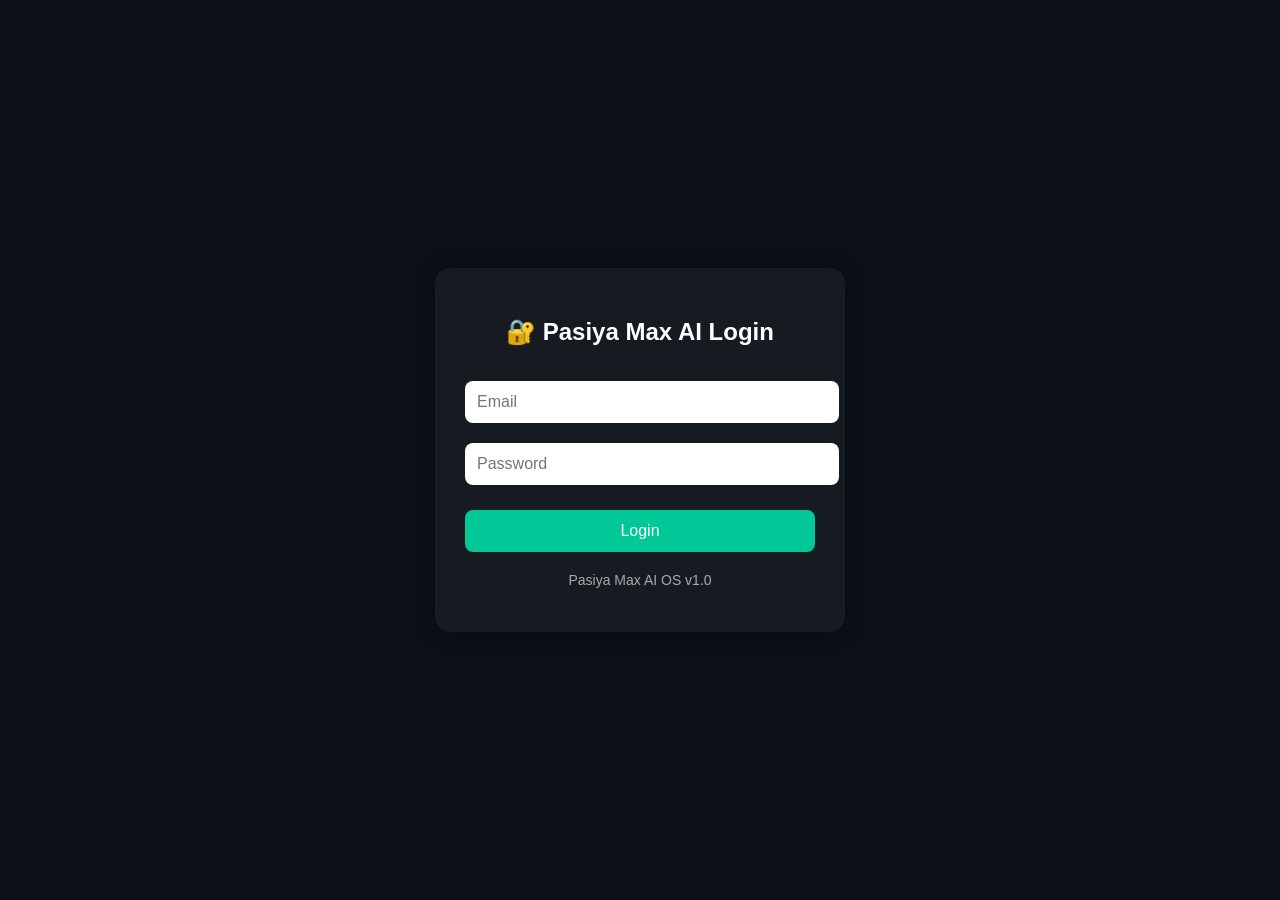
<file: login-page.html>
<!DOCTYPE html>
<html lang="en">
<head>
<meta charset="UTF-8">
<meta name="viewport" content="width=device-width, initial-scale=1.0">
<title>Pasiya Max AI Login</title>

<style>

body{
margin:0;
padding:0;
font-family:Arial,sans-serif;
background:#0d1117;
display:flex;
justify-content:center;
align-items:center;
height:100vh;
color:white;
}

.login-box{
width:350px;
background:#161b22;
padding:30px;
border-radius:15px;
box-shadow:0 0 20px rgba(0,0,0,.5);
}

h2{
text-align:center;
margin-bottom:25px;
}

input{
width:100%;
padding:12px;
margin:10px 0;
border:none;
border-radius:8px;
font-size:16px;
}

button{
width:100%;
padding:12px;
margin-top:15px;
border:none;
border-radius:8px;
background:#00c896;
color:white;
font-size:16px;
cursor:pointer;
}

button:hover{
background:#00a97f;
}

p{
text-align:center;
margin-top:20px;
font-size:14px;
color:#aaa;
}

</style>

</head>

<body>

<div class="login-box">

<h2>🔐 Pasiya Max AI Login</h2>

<input type="email" placeholder="Email">

<input type="password" placeholder="Password">

<button>Login</button>

<p>Pasiya Max AI OS v1.0</p>

</div>

</body>

</html>
</file>
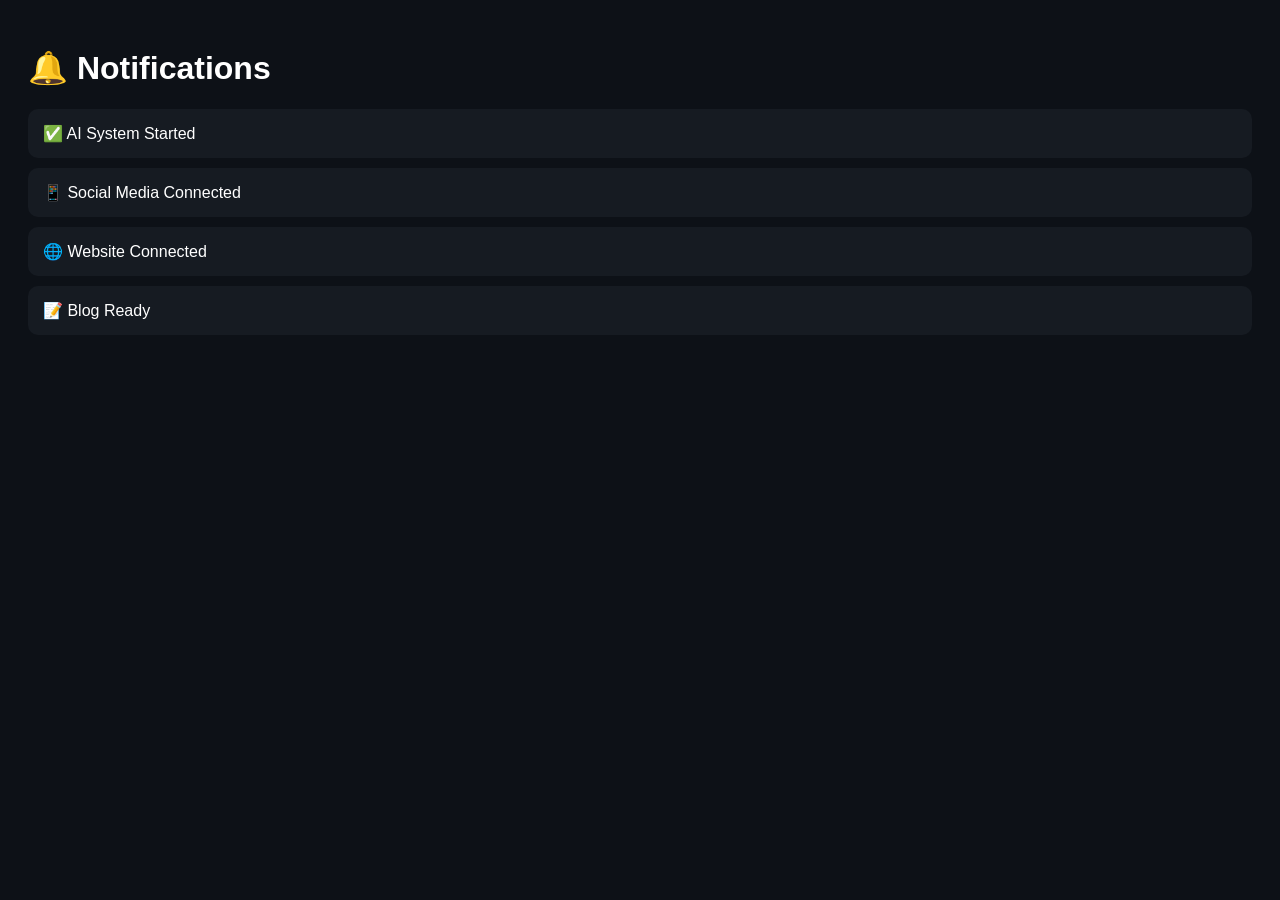
<file: notifications.html>
<!DOCTYPE html>
<html>
<head>
<title>Notifications</title>
<style>
body{background:#0d1117;color:white;font-family:Arial;padding:20px;}
.item{background:#161b22;padding:15px;margin:10px 0;border-radius:10px;}
</style>
</head>
<body>

<h1>🔔 Notifications</h1>

<div class="item">✅ AI System Started</div>

<div class="item">📱 Social Media Connected</div>

<div class="item">🌐 Website Connected</div>

<div class="item">📝 Blog Ready</div>

</body>
</html>
</file>
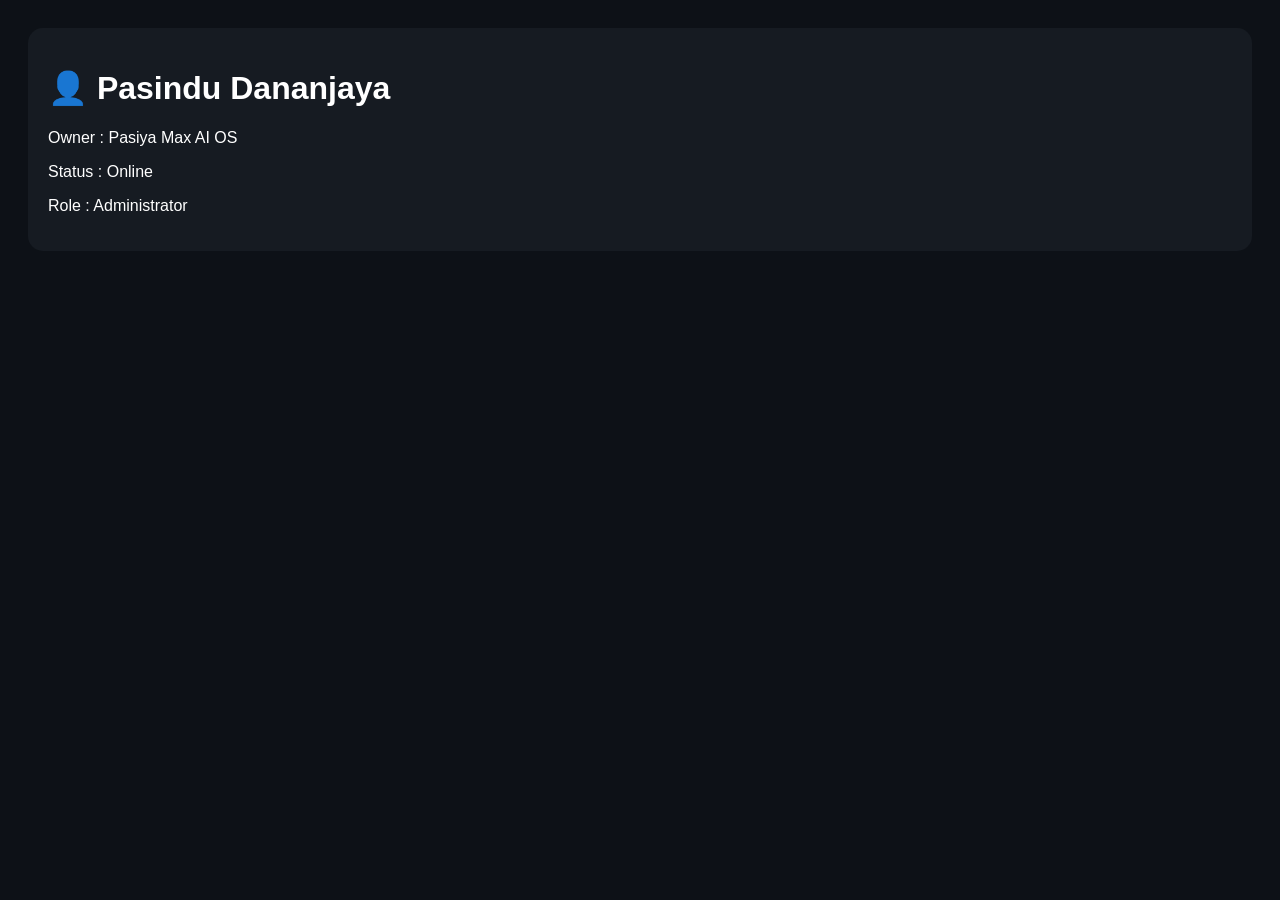
<file: profile.html>
<!DOCTYPE html>
<html>
<head>
<title>Profile</title>
<style>
body{background:#0d1117;color:white;font-family:Arial;padding:20px;}
.card{background:#161b22;padding:20px;border-radius:15px;}
</style>
</head>
<body>
<div class="card">
<h1>👤 Pasindu Dananjaya</h1>
<p>Owner : Pasiya Max AI OS</p>
<p>Status : Online</p>
<p>Role : Administrator</p>
</div>
</body>
</html>
</file>
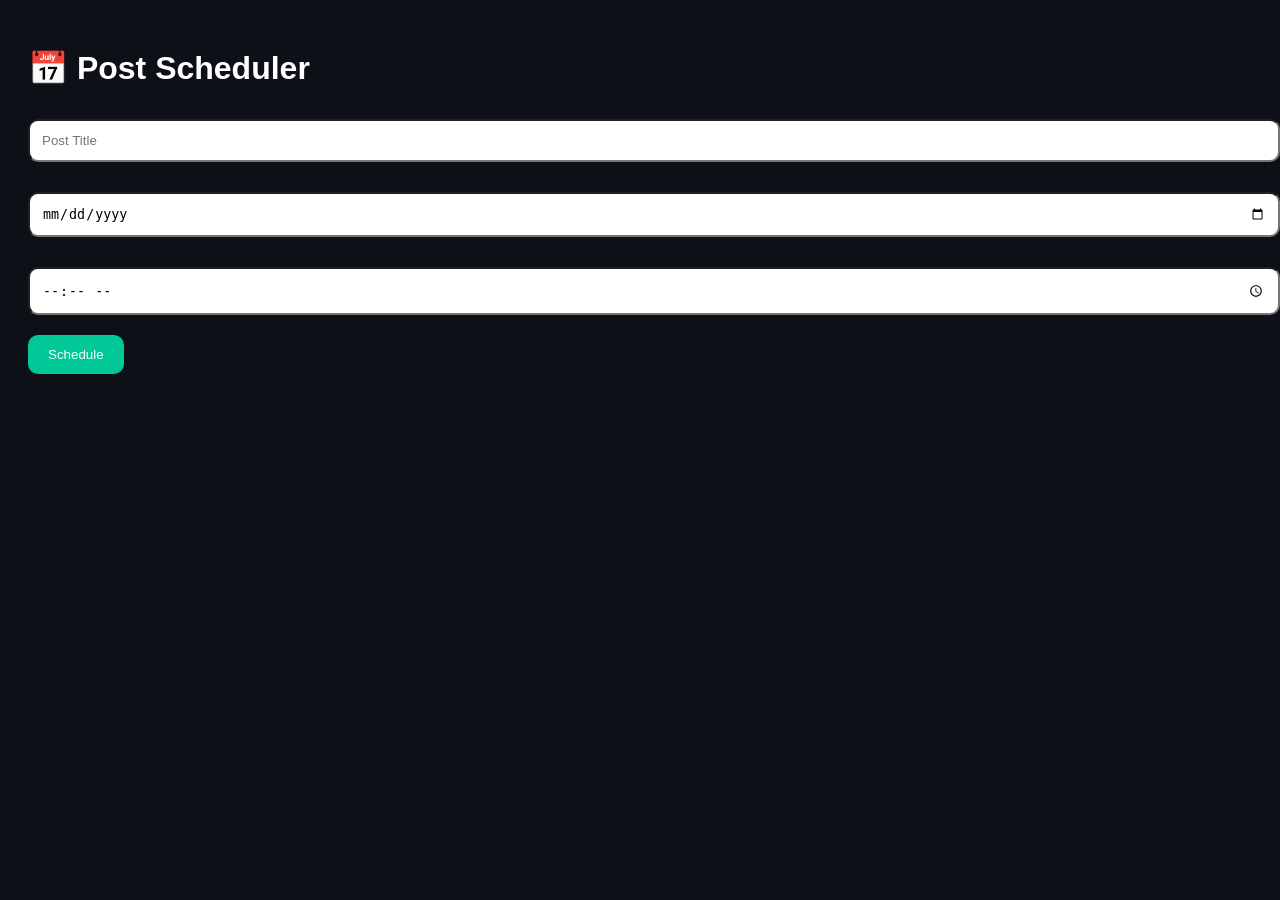
<file: scheduler.html>
<!DOCTYPE html>
<html>
<head>
<title>Scheduler</title>

<style>

body{
background:#0d1117;
color:white;
font-family:Arial;
padding:20px;
}

input{
width:100%;
padding:12px;
margin-top:10px;
margin-bottom:20px;
border-radius:10px;
}

button{
background:#00c896;
padding:12px 20px;
border:none;
color:white;
border-radius:10px;
}

</style>

</head>

<body>

<h1>📅 Post Scheduler</h1>

<input placeholder="Post Title">

<input type="date">

<input type="time">

<button>Schedule</button>

</body>
</html>
</file>
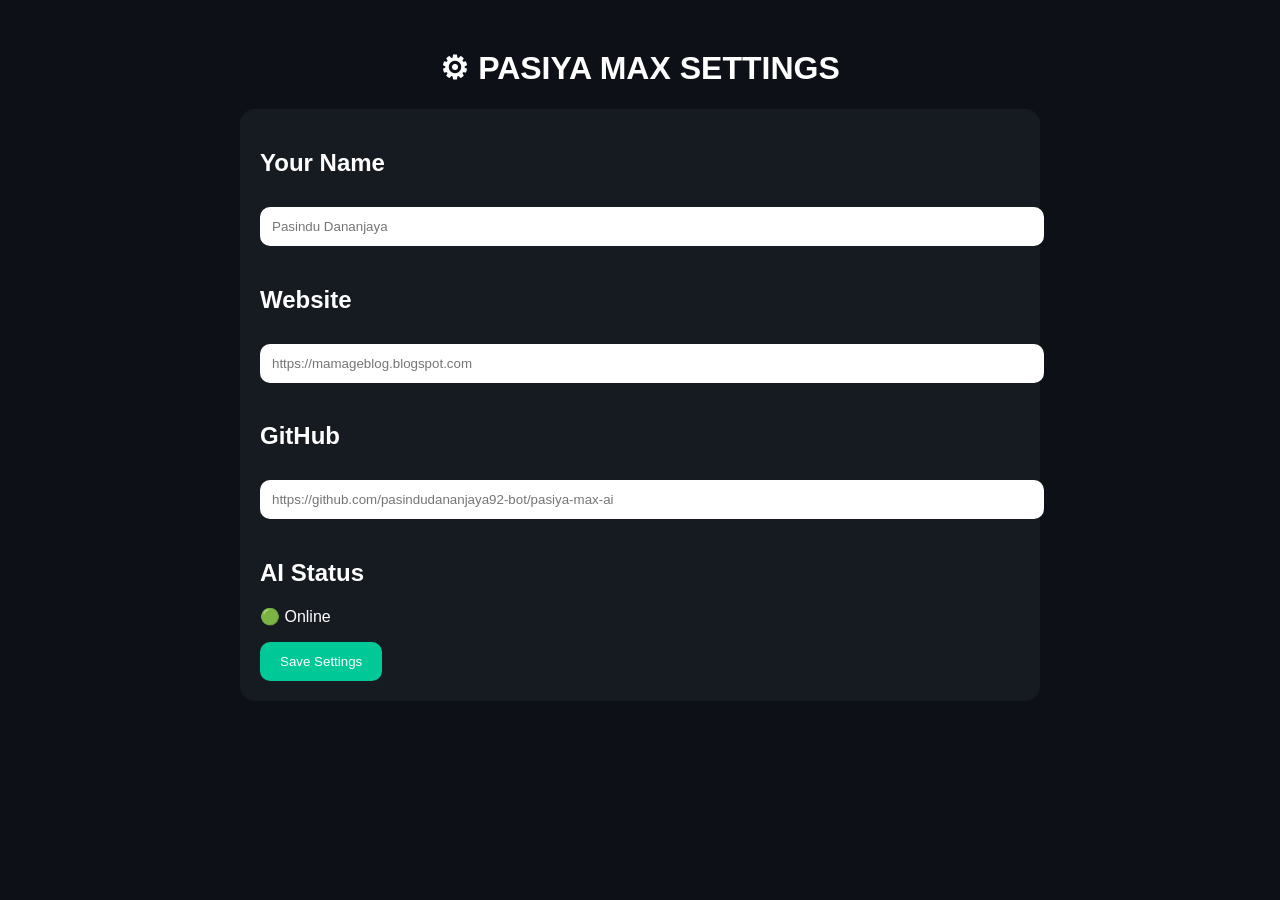
<file: settings.html>
<!DOCTYPE html>
<html lang="en">
<head>
<meta charset="UTF-8">
<meta name="viewport" content="width=device-width, initial-scale=1.0">
<title>Pasiya Max Settings</title>

<style>

body{
background:#0d1117;
font-family:Arial;
color:white;
padding:20px;
}

.container{

max-width:800px;
margin:auto;

}

.card{

background:#161b22;
padding:20px;
margin-top:20px;
border-radius:15px;

}

input{

width:100%;
padding:12px;
margin-top:10px;
margin-bottom:20px;
border-radius:10px;
border:none;

}

button{

background:#00c896;
color:white;
padding:12px 20px;
border:none;
border-radius:10px;

}

</style>

</head>

<body>

<div class="container">

<h1 align="center">

⚙ PASIYA MAX SETTINGS

</h1>

<div class="card">

<h2>Your Name</h2>

<input placeholder="Pasindu Dananjaya">

<h2>Website</h2>

<input placeholder="https://mamageblog.blogspot.com">

<h2>GitHub</h2>

<input placeholder="https://github.com/pasindudananjaya92-bot/pasiya-max-ai">

<h2>AI Status</h2>

<p>

🟢 Online

</p>

<button>

Save Settings

</button>

</div>

</div>

</body>

</html>
</file>
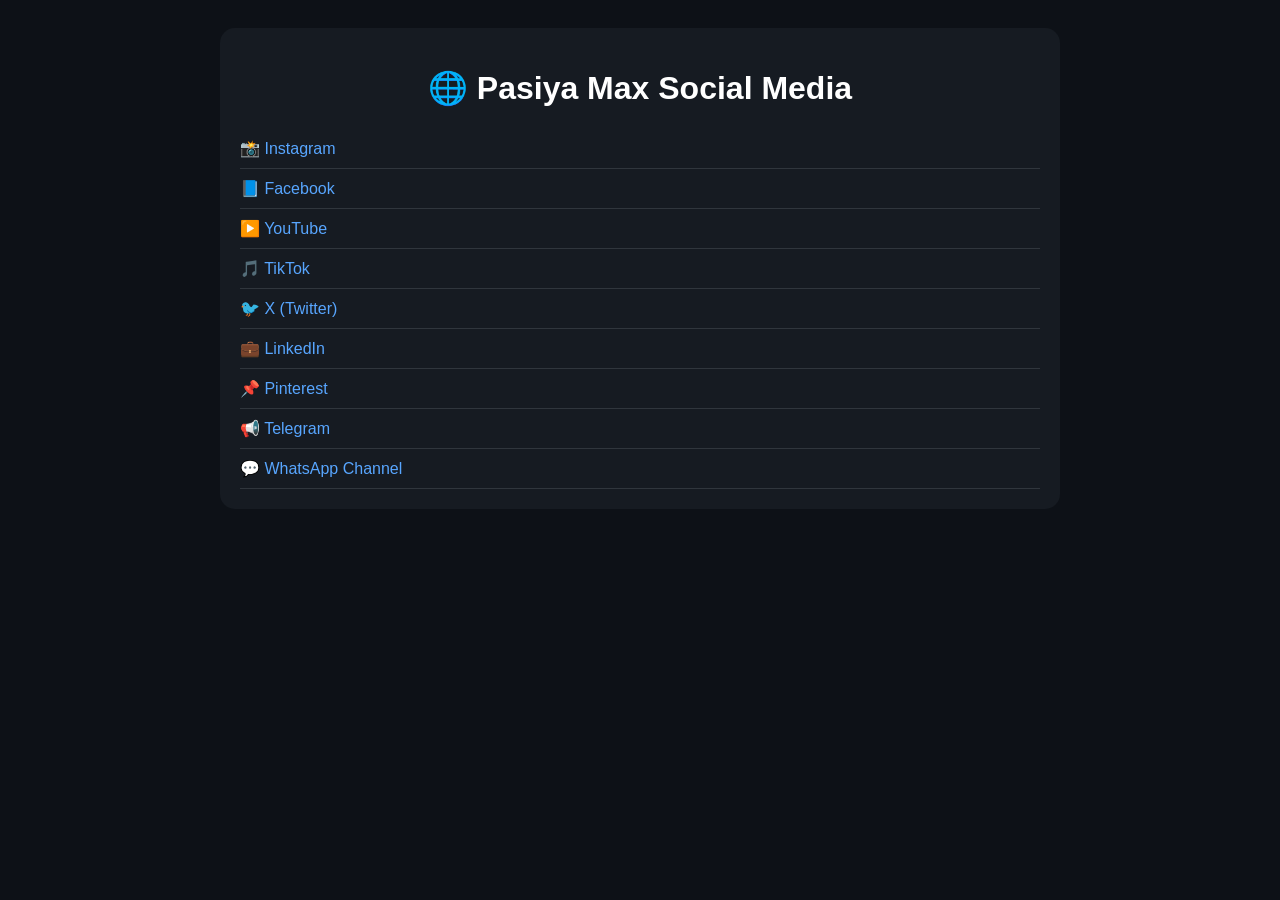
<file: social-links.html>
<!DOCTYPE html>
<html lang="si">
<head>
<meta charset="UTF-8">
<meta name="viewport" content="width=device-width, initial-scale=1.0">
<title>Social Media Links</title>

<style>
body{
background:#0d1117;
color:white;
font-family:Arial,sans-serif;
padding:20px;
}

h1{
text-align:center;
}

.card{
background:#161b22;
padding:20px;
border-radius:15px;
max-width:800px;
margin:auto;
}

a{
display:block;
color:#58a6ff;
padding:10px 0;
text-decoration:none;
border-bottom:1px solid #30363d;
}

a:hover{
color:#00ff99;
}
</style>

</head>

<body>

<div class="card">

<h1>🌐 Pasiya Max Social Media</h1>

<a href="https://www.instagram.com/pasindu5598" target="_blank">📸 Instagram</a>

<a href="https://www.facebook.com/share/18xRGhYVUo/" target="_blank">📘 Facebook</a>

<a href="https://youtube.com/@pasya" target="_blank">▶️ YouTube</a>

<a href="https://tiktok.com/@pasindudananjaya619" target="_blank">🎵 TikTok</a>

<a href="https://x.com/PasinduDan98554" target="_blank">🐦 X (Twitter)</a>

<a href="https://linkedin.com/in/pasindu-dananjaya-41044831b" target="_blank">💼 LinkedIn</a>

<a href="https://pin.it/F2gCbUrGu" target="_blank">📌 Pinterest</a>

<a href="https://t.me/goldenbotmdchannel" target="_blank">📢 Telegram</a>

<a href="https://whatsapp.com/channel/0029VaPASIAMAX" target="_blank">💬 WhatsApp Channel</a>

</div>

</body>
</html>
</file>
